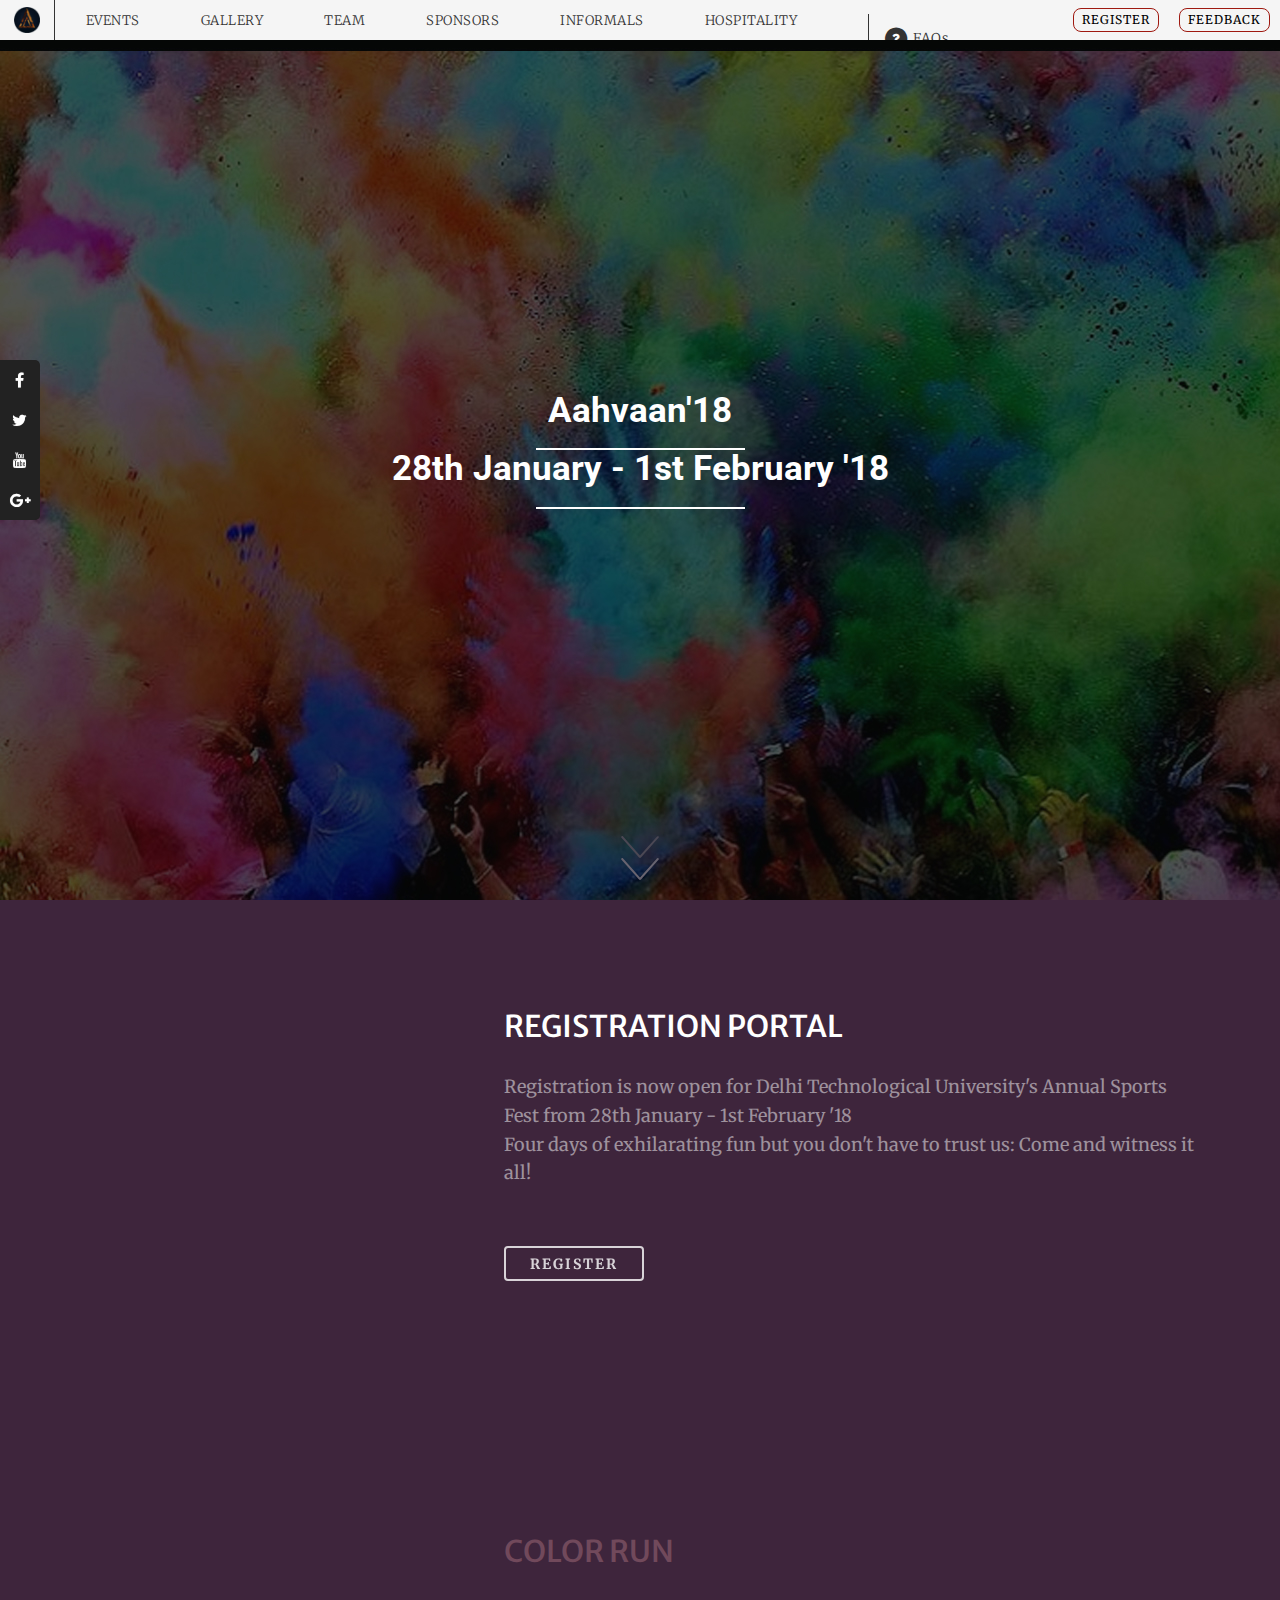
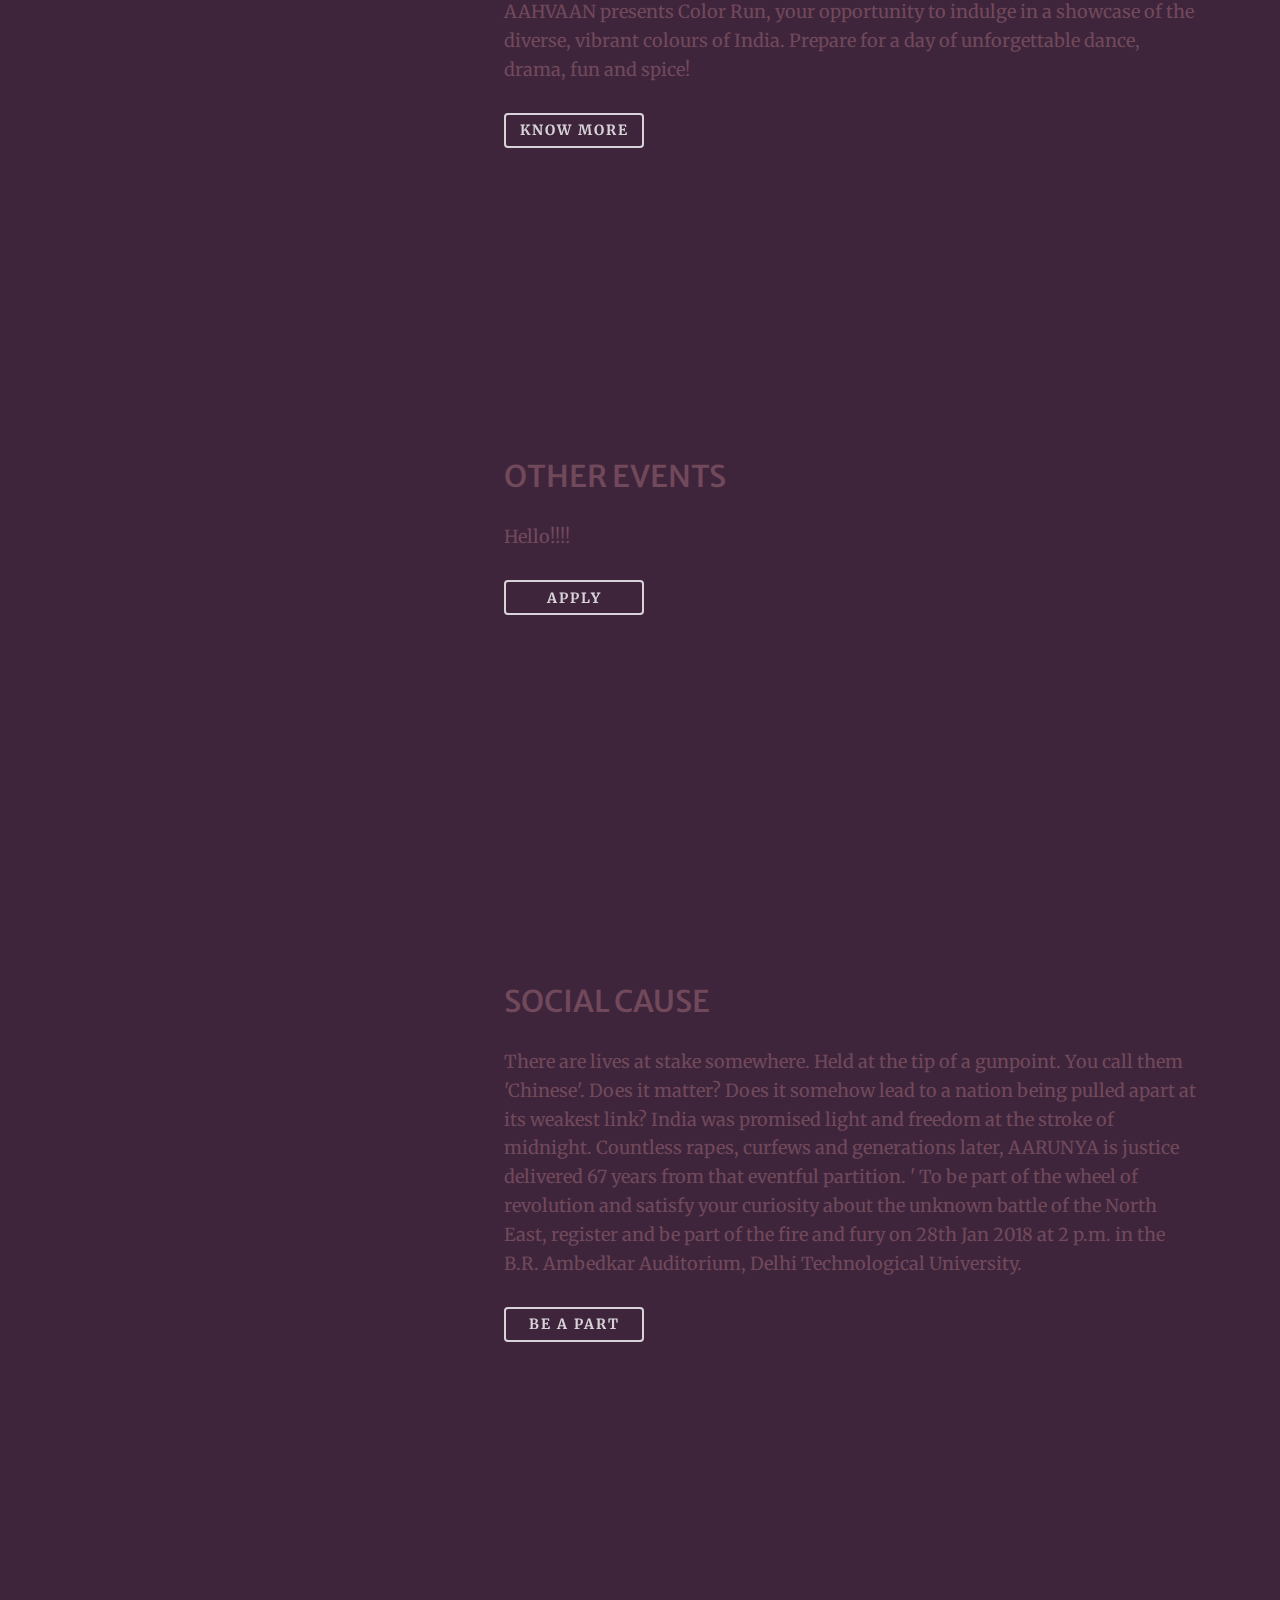
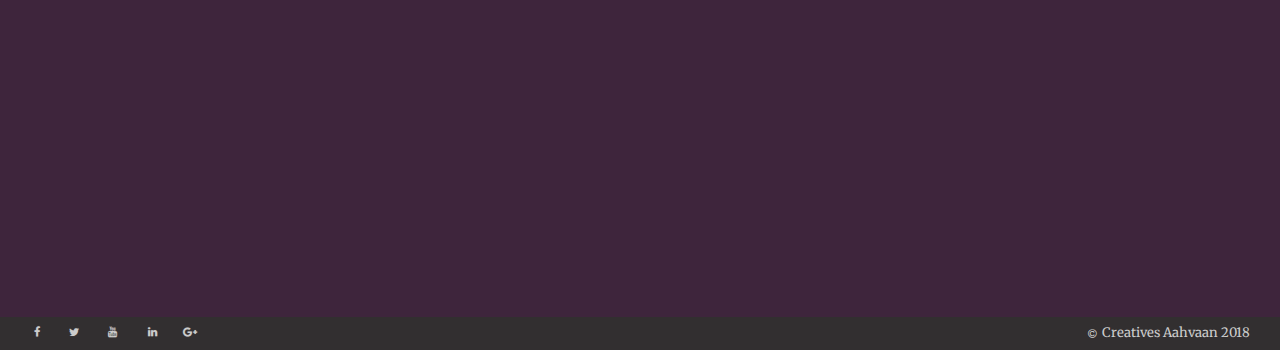
<file: docs/index.html>
<!doctype html>
<html lang="en" class="no-js">

<head>
  <meta charset="UTF-8">
  <meta name="viewport" content="width=device-width, initial-scale=1.0">
<title>Aahvaan'18</title>
  <!-- stylesheet -->
  <link rel="icon" type="image/png" href="img/Fire-256.png" sizes="32x32">
  <script src="../s.codepen.io/assets/libs/modernizr.html" type="text/javascript"></script>
  <link href='https://fonts.googleapis.com/css?family=Open+Sans:300,700,400' rel='stylesheet' type='text/css'>
<link href='https://fonts.googleapis.com/css?family=Merriweather|Merriweather+Sans:400,700' rel='stylesheet' type='text/css'>
<link rel="stylesheet" href="../s3-us-west-2.amazonaws.com/s.cdpn.io/148866/reset.css">
<script src="../s.codepen.io/assets/libs/modernizr.html" type="text/javascript"></script>

  <link href="https://fonts.googleapis.com/css?family=Roboto" rel="stylesheet">
  <link rel="stylesheet" href="../cdnjs.cloudflare.com/ajax/libs/normalize/5.0.0/normalize.min.css">
  <link href='http://fonts.googleapis.com/css?family=Ubuntu:300,400,700' rel='stylesheet' type='text/css'>
          <link rel="stylesheet" href="../maxcdn.bootstrapcdn.com/bootstrap/3.3.7/css/bootstrap.min.css">

        <link rel="stylesheet" href="css/nav.css">
<script src="../ajax.googleapis.com/ajax/libs/jquery/3.2.1/jquery.min.js"></script>
    <script src="../maxcdn.bootstrapcdn.com/bootstrap/3.3.7/js/bootstrap.min.js"></script>
    <link rel="stylesheet" href="css/style2.css">

  <link rel="stylesheet" href="css/home.css"> <!-- Resource style -->
    <link rel="stylesheet" href="css/style1.css"> <!-- Resource style -->

  <script src="js/modernizr.js"></script> <!-- Modernizr -->

  <title>Vertical Fixed Navigation</title>

    <style>


.body {
      background-color: rgba(35, 49, 74, 0.9);
      top:0;
      bottom: 0;
      position: absolute;
    }
    .cd-intro img{
      position: relative;
     animation-delay: 0.5s;
     -webkit-animation-delay: 0.5s;
    -webkit-animation: mymove 0.5s infinite; /* Safari 4.0 - 8.0 */
    -webkit-animation-timing-function: ease-out; /* Safari 4.0 - 8.0 */
    animation: mymove 0.5s ;
    animation-timing-function: ease-out;
    width: 100%;
}
 .cd-service h2 {
    font-size: 20px;}

@media only screen and (min-width: 768px){
    .cd-intro img{
      width: 50%;
    }
    .cd-service h2 {
      font-size: 30px;}
}

@-webkit-keyframes mymove {
    from {left: -950px;}
    to {left: 0px;}
}

@keyframes mymove {
    from {left: -950px;}
    to {left: 0px;}
}
.action-wrapper a:hover{
  text-decoration: none;
  color:#ffffff;}

.action-wrapper a:visited{
  text-decoration: none;
  color:#ffffff;}
 .button5 {
  position: relative;
  //display:block;
  height: 35px;
  width: 140px;

  padding: 5px 5px;
  font-weight: 700;
  font-size: 14px;
  letter-spacing: 2px;
  color: rgba(255,255,255,0.8);
  border: 2px rgba(255,255,255,0.8) solid;
  border-radius: 4px;
  text-transform: uppercase;
  outline: 0;
  overflow:hidden;
  background: none;
  z-index: 1;
  cursor: pointer;
  transition:         0.08s ease-in;
  -o-transition:      0.08s ease-in;
  -ms-transition:     0.08s ease-in;
  -moz-transition:    0.08s ease-in;
  -webkit-transition: 0.08s ease-in;
}

.fill:hover {
  color: whitesmoke;
}

.fill:before {
  content: "";
  position: absolute;
  background: #c06c69;
  bottom: 0;
  left: 0;
  right: 0;
  top: 100%;
  z-index: -1;
  -webkit-transition: top 0.09s ease-in;
}

.fill:hover:before {
  top: 0;
}

.fade:before{
  content:"→";
  position:absolute;
  color:#383736;
  left: 88%;
  opacity: 0;
  -webkit-transition: all 0.2s ease-in;
}

.fade:hover:before{
  left:91%;
  opacity:1;
}

.fade:hover {
  border: 0px #fff solid;
  -webkit-transform: scale(1.04,1.04);
  -webkit-transition: border 0.3s ease-out;
  -webkit-transition: transform 250ms cubic-bezier(0.680, -0.550, 0.265, 1.550);
}

.arrow{
  text-align:left;
  padding-left:17px;
}

.arrow:before{
  content:"→";
  position:absolute;
  color:#383736;
  left: 83%;
  opacity: 0;
  -webkit-transition: all 250ms cubic-bezier(0.680, -0.550, 0.265, 1.550);
}

.arrow:hover:before{
  left:84%;
  opacity:1;
}

.arrow:hover {
  width:170px;
}


.slide:after{
  content:"View Story";
  position:absolute;
  width:100%;
  height:100%;
  left:0;
  text-align:center;
  -webkit-transition: all 400ms cubic-bezier(0.680, -0.550, 0.265, 1.550);
}

.slide:before {
  content:"Read it →";
  height:100%;
  width:100%;
  position:absolute;
  color:#c06c69;
  left:-100%;
  opacity: 0;
  -webkit-transition: all 500ms cubic-bezier(0.680, -0.550, 0.265, 1.550);
}

.slide:hover{
  background:#c06c69;
}

.slide:hover:before{
  left:0;
  opacity:1;
  color: rgba(255,255,255,0.8);
}
.slide:hover:after{
  left:100%;
  opacity:0;
}

.slide.left:hover{
  background:none;
}

.svg:after {
  content: "";
  position: absolute;
  background: #c06c69;
  bottom: 0;
  left: 0;
  right: 0;
  top: 100%;
  z-index: -2;
  -webkit-transition: all 250ms cubic-bezier(0.230, 1.000, 0.320, 1.000);
}
.svg:hover{
  color:rgba(255,255,255,0.8);
  border: 0px #c06c69 solid;
}
.svg:hover:before {
  opacity: .8;
}
.svg:hover:after {
  top: 0;
}
  .social {
  width: 200px;
  height: 220px;
  position: fixed;
  margin-top: 40vh;
  perspective: 1000px;
  z-index:2003;
  font-size: 10px;
}

.social li a {
  display: block;
  height: 40px;
  width: 40px;
  background: #222;
  border-bottom: 1px solid #222;
  font: normal normal normal 16px/20px
  'FontAwesome', 'Source Sans Pro', Helvetica, Arial, sans-serif;
  color: #fff;
  -webkit-font-smoothing: antialiased;
  padding: 10px;
  text-decoration: none;
  text-align: center;
  transition: background .5s ease .300ms
}

.social li:first-child a:hover { background: #3b5998 }
.social li:nth-child(2) a:hover { background: #00acee }
.social li:nth-child(3) a:hover { background:#dd4b39 }
.social li:nth-child(4) a:hover { background:  #e25714}

.social li:first-child a { border-radius: 0 5px 0 0 }
.social li:last-child a { border-radius: 0 0 5px 0 }

.social li a span {
  width: 100px;
  float: left;
  text-align: center;
  background: #222;
  color: #fff;
  font-size: 13px;
  margin: -25px 74px;
  padding: 8px;
  transform-origin: 0;
  visibility: hidden;
  opacity: 0;
  transform: rotateY(45deg);
  border-radius: 5px;
  transition: all .5s ease .300ms
}

.social li span:after {
  content: '';
  display: block;
  width: 0;
  height: 0;
  position: absolute;
  left: -20px;
  top: 7px;
  border-left: 10px solid transparent;
  border-right: 10px solid #222;
  border-bottom: 10px solid transparent;
  border-top: 10px solid transparent;
}

.social li a:hover span {
  visibility: visible;
  opacity: 1;
  transform: rotateY(0)
}

canvas {
  width: 900px;
  height: 200px;

  display: block;
  position: relative;
  background: transparent;
  float: left;
  margin-top: 88vh;

  font-size: 10px;
  margin-left: 5vh;
  z-index: 0;
  display: none;
}
@media only screen and (max-width: 600px){
  canvas{
    display: none;
  }

  .social {
    display: none;
  }
}
.button{
  margin: 0px 10px !important;
}
.playstore {
  width: 240px;
    height: 140px;
  
}

.playstore img {
    width: 100%;
    height: auto;
}
</style>

</head>
<body >
  <div class="body">
  <!-- Navigation Bar -->
  <div class="topnav" id="myTopnav">
  <div class="navbar-header"><a class="navbar-brand" href="index.html"><img src="img/lg.png" >
        </a></div>

  <span class="cl-effect-1"><a href="Events/index.html">EVENTS</a></span>
  <span class="cl-effect-1"><a href="Gallery/index.html">GALLERY</a></span>
  <span class="cl-effect-1"><a href="Team/index.html">TEAM</a></span>
  <span class="cl-effect-1"><a data-toggle="modal" data-target="#myModal1" href="#">SPONSORS</a></span>
  <span class="cl-effect-1"><a href="Informals/AdventureVilla.html">INFORMALS</a></span>
  <span class="cl-effect-1"><a href="Hospitality/index.html">HOSPITALITY</a></span>

  <a href="javascript:void(0);" style="font-size:15px; color: #333;" class="icon" onclick="myFunction()">&#9776;</a>
        <a style="float:none; display: inline" href="https://docs.google.com/forms/d/e/1FAIpQLSdgYhCLqfDdt-1CKVFX48eiHnb00H42Z7P7h_W241LMy44oag/viewform" target="_blank"><button class="button button3">FEEDBACK</button></a>
        <a style="float:none; display: inline" href="SignUp/index.html"><button class="button button3" disabled>REGISTER</button></a>


          <li class="faq" ><a data-toggle="modal" data-target="#myModal" href="#" style="font-size: 13px; height: 40px; width: 49px; ">
          <span class="fa-stack fa-lg" style="font-size: 1em;">
          <i class="fa fa-circle fa-stack-2x"></i>
          <i class="fa fa-question fa-stack-1x fa-inverse"></i><span style="text-align: center;padding-left: 30px; top:7px;">FAQs
        </span></a></li>
</div>


<nav class=" hidden-md hidden-lg navbar navbar-default  " >
        <!-- Brand and toggle get grouped for better mobile display -->
        <div  class="navbar-header">
            <button type="button" data-target="#navbarCollapse" data-toggle="collapse" class="navbar-toggle">
                <span class="sr-only">Toggle navigation</span>
                <span class="icon-bar"></span>
                <span class="icon-bar"></span>
                <span class="icon-bar"></span>
            </button>

            <a class="navbar-brand" href="#" style="border-right:none;   margin-top: 8px; padding:5px;"><img src="img/logo.png"  >
        </a>
        </div>
        <!-- Collection of nav links and other content for toggling -->
        <div id="navbarCollapse" class="collapse navbar-collapse">
            <ul class="nav navbar-nav">
                <li class="cl-effect-1"><a href="#">HOME</a></li>
                <li class="cl-effect-1"><a href="Events/index.html">EVENTS</a></li>
                <li class="cl-effect-1"><a href="Gallery/index.html">GALLERY</a></li>
                <li class="cl-effect-1"><a href="Team/index.html">TEAM</a></li>
                <li class="cl-effect-1"><a data-toggle="modal" data-target="#myModal1" href="#">SPONSORS</a></li>
                <li class="cl-effect-1"><a href="Informals/AdventureVilla.html">INFORMALS</a></li>
                <li class="cl-effect-1"><a href="Hospitality/index.html">HOSPITALITY</a></li>


            </ul>

        </div>
    </nav>


  <section id="section1" class=" cd-intro">

  <ul class='social'>
  <li>
    <a class="fa fa-facebook" href="https://www.facebook.com/aahvaandtu/">
      <span>Facebook</span>
    </a>
  </li>

  <li>
    <a class="fa fa-twitter" href="#">
      <span>Twitter</span>
    </a>
  </li>

  <li>
    <a class="fa fa-youtube" href="#">
      <span>Youtube</span>
    </a>
  </li>

  <li>
    <a class="fa fa-google-plus" href="#">
    <span>Google Plus</span>
    </a>
  </li>

</ul>
    <!--<div class="cd-intro-content mask" background-image = "img/1.jpg">-->
    <!--<img src="img/1.jpg">--> 
    <div style="background-image: url(img/1.jpg)" class="cd-intro-content mask">
    <h1 data-content=" Aahvaan'18 "><span>Aahvaan</span></h1>
    <h1 data-content=" 28th January - 1st February '18 "><span>Aahvaan</span></h1>
  </div>
    <a href="#section2" class="cd-scroll-down cd-img-replace"></a>



  </section><!-- cd-section -->


  <ul id="section2" class="cd-container">
    <li class="cd-service cd-service-divider"></li>

    <li class="cd-service cd-service-1">
      <h2>Registration Portal</h2>
      <p>Registration is now open for Delhi Technological University's Annual Sports Fest from 28th January - 1st February '18 
      <br> Four days of exhilarating fun but you don't have to trust us: Come and witness it all!  <br>
      <br><br>
      <a href="https://docs.google.com/forms/d/e/1FAIpQLSe_v85sQ9iLQ_3vbmmO9dbStKti9L4OuLKjZwspY5U9v6dP1w/viewform"><button class="svg button5" >REGISTER</button></a>
    </li> <!-- cd-service -->

    <li class="cd-service cd-service-2">
      <h2>Color Run</h2>
      <p>AAHVAAN presents Color Run, your opportunity to indulge in a showcase of the diverse, vibrant colours of India. Prepare for a day of unforgettable dance, drama, fun and spice!</p><br><br>
      <a href="Gallery/index.html"><button class="svg button5">Know More</button></a>
    </li> <!-- cd-service -->

    <li class="cd-service cd-service-3">
      <h2>Other Events</h2>
      <p>Hello!!!!</p><br><br>
      <a href="https://docs.google.com/forms/d/e/1FAIpQLSfYOWK_m_eJ55CAqzn-gOuamP77smfeOLQaQUta1lBJEngd0Q/viewform" target="_blank"><button class="svg button5">APPLY</button></a>
    </li> <!-- cd-service -->

    <li class="cd-service cd-service-4">
      <h2>Social Cause</h2>
      <p>There are lives at stake somewhere. Held at the tip of a gunpoint. You call them 'Chinese'. Does it matter? Does it somehow lead to a nation being pulled apart at its weakest link? India was promised light and freedom at the stroke of midnight. Countless rapes, curfews and generations later, AARUNYA is justice delivered 67 years from that eventful partition. ' To be part of the wheel of revolution and satisfy your curiosity about the unknown battle of the North East, register and be part of the fire and fury on 28th Jan 2018 at 2 p.m. in the B.R. Ambedkar Auditorium, Delhi Technological University.</p><br><br>
      <a href="#"><button class="svg button5">Be a part</button></a>
    </li> <!-- cd-service -->

    <li class="cd-service cd-service-divider"></li>
  </ul> <!-- cd-services -->

  <footer>
  <div class="foot">
    <div class="footer-social-icons">
    <ul class="social-icons">
       <li><a href="https://www.facebook.com/aahvaandtu/" class="social-icon"> <i class="fa fa-facebook"></i></a></li>
        <li><a href="#" class="social-icon"> <i class="fa fa-twitter"></i></a></li>
        <li><a href="#" class="social-icon"> <i class="fa fa-youtube"></i></a></li>
        <li><a href="#" class="social-icon"> <i class="fa fa-linkedin"></i></a></li>
        <li><a href="#" class="social-icon"> <i class="fa fa-google-plus"></i></a></li>
    </ul>

</div>
<div id="creative" style="color: #cccccc;  float: right; margin-right: 30px;margin-top:7px;"><i class="fa fa-copyright" aria-hidden="true"></i><span style="padding-left: 5px;font-size: 13px;">Creatives Aahvaan 2018</span></div>
    </div>
  </div></footer>

<script src="js/jquery-2.1.1.js"></script>
 <script src='../cdnjs.cloudflare.com/ajax/libs/jquery/2.1.3/jquery.min.js'></script>

    <script src="js/index.js"></script>

<script src="js/main.js"></script> <!-- Resource jQuery -->
 <script src="../cdnjs.cloudflare.com/ajax/libs/prefixfree/1.0.7/prefixfree.min.js"></script>

</body>

<div class="modal fade" id="myModal" tabindex="-1" role="dialog" aria-labelledby="myModalLabel">
  <div class="modal-dialog modal-lg" role="document">
    <div class="modal-content">
      <div class="modal-header">
        <button type="button" class="close" data-dismiss="modal" aria-label="Close"><span aria-hidden="true">&times;</span></button>
        <h4 class="modal-title" id="myModalLabel" style="color: #333;">Frequently Asked Questions</h4>
      </div>
      <div class="modal-body" style="color: #333;">
        <h4><strong>Q. What is the procedure to be followed after reaching IITK?</strong></h4><br>
        <p style="padding-left: 20px; color: #333;font-size:13px;">You need to report to the Hospitality Desk, Students Activity Centre (SAC) along with your college identity card. <br>You will have to produce the reciept of your online payment and a recent passport size photograph. <br>Booklet will act as your identity card in campus. <br>In case of a big contingent, contingent leader needs to present the ID cards of all the people in his contingent at the hospitality desk along with a list of all the people. Accommodation would be strictly on shared basis. </p>


                <h4 class="q"><strong>Q. Can two participants be from different colleges in a team event?</strong></h4><br>
        <p style="padding-left: 20px;color: #333;font-size:13px;">No, Udghosh does not allow cross participation from colleges in a team event.</p>


                <h4 class="q"><strong>Q. Can I get accommodation on 10th october or before although the festival starts from 12th october?</strong></h4><br>
        <p style="padding-left: 20px;color: #333; font-size:13px;">No, accommodation will be provided from 11th evening. All the participants coming before can stay in hotels outside IIT Kanpur.</p>



      </div>
      <div class="modal-footer">
        <button type="button" class="btn btn-danger" data-dismiss="modal">Close</button>
        <style type="text/css">
          .q {margin-top: 30px;}
        </style>

      </div>
    </div>
  </div>
</div>


<!--SPONSORS-->

<div class="modal fade" id="myModal1" tabindex="-1" role="dialog" aria-labelledby="myModalLabel">
  <div class="modal-dialog modal-lg" role="document">
    <div class="modal-content">
      <div class="modal-header">
        <button type="button" class="close" data-dismiss="modal" aria-label="Close"><span aria-hidden="true">&times;</span></button>
        <h3 class="modal-title" id="myModalLabel" style="color: #333; text-align:center;">Sponsors</h3>
      </div>
      <div class="modal-body" style="color: #333;">
        <div class ="row" style="text-align:center; padding-top:28px;">
          </p>
          <a href="#" target="_blank"><img src = "img/Sponsors/sponsors.jpg" width="600px" height="600px" style="padding-top:20px; "></a>
        </div>
      <div class ="row" style="text-align:center; padding-top:28px;">
        
          <a href="#" target="_blank"><img src="img/Sponsors/sponsors2.jpg" height="200px" width="350px" style="padding-top:20px; "></a>
        </div>
      <div class="modal-footer">
        <button type="button" class="btn btn-danger" data-dismiss="modal">Close</button>
        <style type="text/css">
          .q {margin-top: 30px;}
        </style>

      </div>
    </div>
  </div>
</div>


<!---->



<div class="modal fade"  id="marthonGForm" tabindex="-1" role="dialog" aria-labelledby="myModalLabel">
  <div class="modal-dialog modal-lg" role="document">
    <div class="modal-content">
      <div class="modal-header">
        <button type="button" class="close" data-dismiss="modal" aria-label="Close"><span aria-hidden="true">&times;</span></button>
        <h4 class="modal-title" id="myModalLabel" style="color: #333;">REGISTRATION</h4>
      </div>
      <div class="modal-body" style="color: #333; align-content: center;">

            <iframe  src="https://docs.google.com/forms/d/e/1FAIpQLSfClJHh0CebqLxwd6u-loNgfZ4lrBT0WHGYsIdeG8rwcZHPHg/viewform?embedded=true" width="870" height="500" frameborder="0" marginheight="0" marginwidth="0">Loading...</iframe>

      </div>
      <div class="modal-footer">
        <button type="button" class="btn btn-danger" data-dismiss="modal">Close</button>
        <style type="text/css">
          .q {margin-top: 30px;}
        </style>

      </div>
    </div>
  </div>
</div>
</html>
</file>
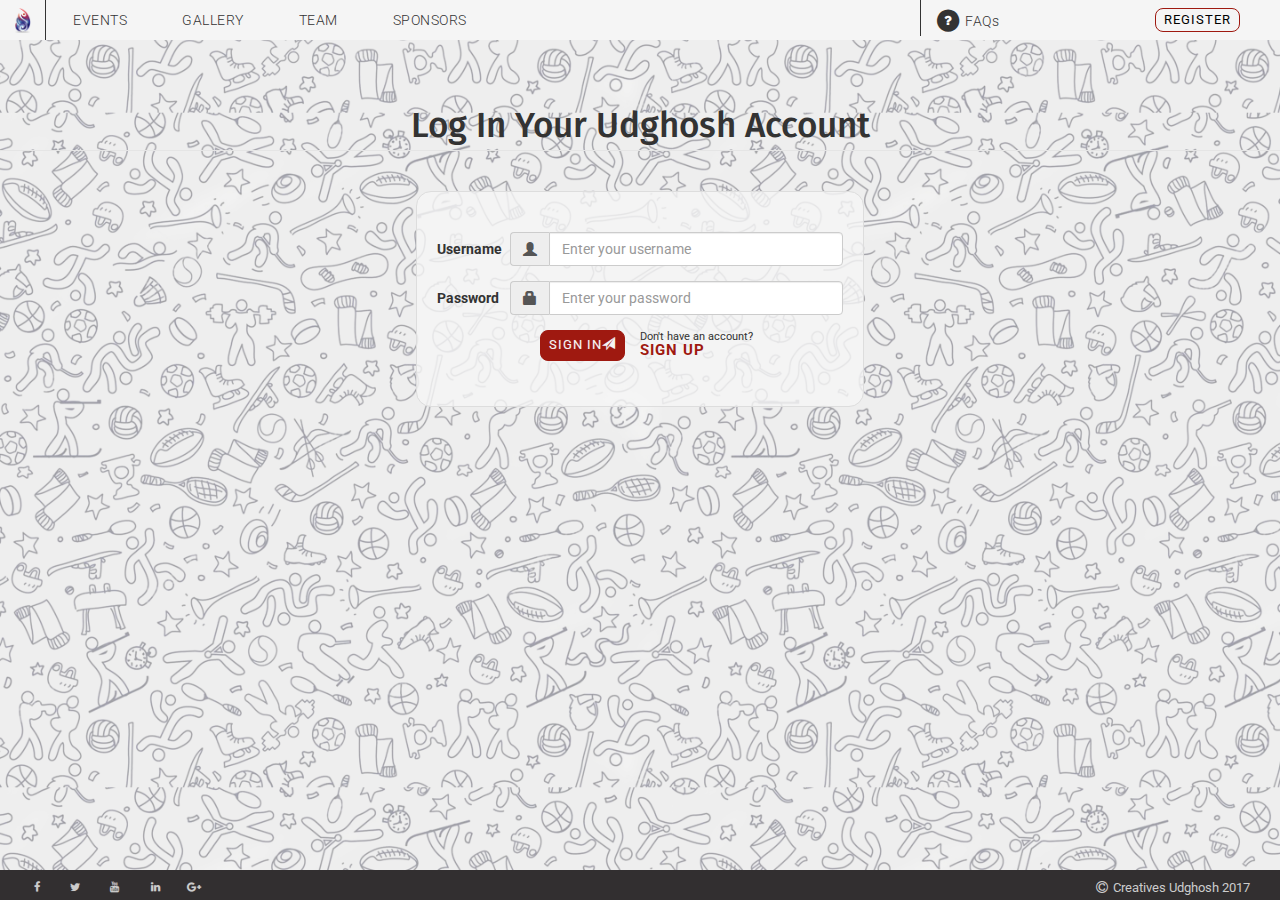
<file: docs/Login/index.html>
<!DOCTYPE HTML> 
<html>

<!-- Mirrored from www.udghosh.org/Login/ by HTTrack Website Copier/3.x [XR&CO'2014], Sun, 10 Dec 2017 02:31:43 GMT -->
<head> 
  <title>Sign-In</title> 
  <meta name="viewport" content="width=device-width, initial-scale=1.0">

  <!-- stylesheet -->
  <link rel="icon" type="image/png" href="img/favicon-32x32.png" sizes="32x32"> 
  <link href="https://fonts.googleapis.com/css?family=Roboto" rel="stylesheet">
  <link rel="stylesheet" href="../../maxcdn.bootstrapcdn.com/bootstrap/3.3.7/css/bootstrap.min.css">
  <link rel="stylesheet" type="text/css" href="style.css">
  <meta name="viewport" content="width=device-width, initial-scale=1.0">
  <link href='https://fonts.googleapis.com/css?family=Playfair+Display:700,900|Fira+Sans:400,400italic' rel='stylesheet' type='text/css'>

  <!-- JavaScript -->
  <script src="../../ajax.googleapis.com/ajax/libs/jquery/3.2.1/jquery.min.js"></script>
  <script src="../../maxcdn.bootstrapcdn.com/bootstrap/3.3.7/js/bootstrap.min.js"></script> 
  <script type="text/javascript" src="js/main.html"></script>
  <style>
    *{
      margin: 0;
      padding: 0;
    }
  </style>
</head> 
<body id="body-color" style="background-image: url('formback.png'); background-position: center; background-size: 100%;  background-attachment: fixed;"> 
<div class="body">
 <div class="topnav" id="myTopnav">
      <div class="navbar-header"><a class="navbar-brand" href="../index.html"><img src="img/logo.png" >
      </a></div>

      <span class="cl-effect-1"><a href="../Events/index.html">EVENTS</a></span>
      <span class="cl-effect-1"><a href="../Gallery/index.html">GALLERY</a></span>
      <span class="cl-effect-1"><a href="../Team/index.html">TEAM</a></span>
      <span class="cl-effect-1"><a href="#">SPONSORS</a></span>
      <a href="javascript:void(0);" style="font-size:15px; color: #333;" class="icon" onclick="myFunction()">&#9776;</a>
      <a style="float:none; display: inline" href="../SignUp/index.html"><button class="button button3">REGISTER</button></a>

      <li class="faq" style="cursor: pointer;"><a data-toggle="modal" data-target="#myModal" href="#" style="font-size: 13px; height: 40px; width: 49px; ">
        <span class="fa-stack fa-lg" style="font-size: 1em;">
          <i class="fa fa-circle fa-stack-2x"></i>
          <i class="fa fa-question fa-stack-1x fa-inverse"></i><span style="text-align: center;padding-left: 30px; top:7px;">FAQs
        </span></a></li>



      </div>


      <nav class=" hidden-md hidden-lg navbar navbar-default  " >
        <!-- Brand and toggle get grouped for better mobile display -->
        <div  class="navbar-header">
          <button type="button" data-target="#navbarCollapse" data-toggle="collapse" class="navbar-toggle">
            <span class="sr-only">Toggle navigation</span>
            <span class="icon-bar"></span>
            <span class="icon-bar"></span>
            <span class="icon-bar"></span>
          </button>

          <a class="navbar-brand" href="../index.html" style="border-right:none;   margin-top: 8px; padding:5px;"><img src="img/logo.png"  >
          </a>
        </div>
        <!-- Collection of nav links and other content for toggling -->
        <div id="navbarCollapse" class="collapse navbar-collapse">
          <ul class="nav navbar-nav">
            <li class="cl-effect-1"><a href="../index.html">HOME</a></li>
            <li class="cl-effect-1"><a href="../Events/index.html">EVENTS</a></li>
            <li class="cl-effect-1"><a href="../Gallery/index.html">GALLERY</a></li>
            <li class="cl-effect-1"><a href="../Team/index.html">TEAM</a></li>
            <li class="cl-effect-1"><a href="#">SPONSORS</a></li>


          </ul>

        </div>
      </nav>

    <div style="position: relative;" class="title1">
      <legend style="text-align: center; font-size: 35px; font-family: Fira Sans, sans-serif; font-weight: 500;color: #333">Log In Your Udghosh Account</legend>
    </div>

    <div  class="form2" >
      <form class=" form-horizontal" action="http://www.udghosh.org/Login/login.php" method="POST"  id="contact_form" style="background-color: rgba(245, 245, 245,0.8); border-radius:15px; border: 1px solid #ddd; padding: 20px; ">
        <fieldset>



          <br>
          <div class="form-group">
            <label class="col-md-2 control-label">Username</label>  
            <div class="col-md-10 inputGroupContainer">
              <div class="input-group">
                <span class="input-group-addon"><i class="glyphicon glyphicon-user"></i></span>
                <input  name="user" placeholder="Enter your username" class="form-control"  type="text" required>
              </div>
            </div>
          </div>

          <!-- Text input-->

          <div class="form-group">
            <label class="col-md-2 control-label">Password</label>  
            <div class="col-md-10 inputGroupContainer">
              <div class="input-group">
                <span class="input-group-addon"><i class="glyphicon glyphicon-lock"></i></span>
                <input name="pass" placeholder="Enter your password" class="form-control" type="password" required>
              </div>
            </div>
          </div>

          <div class="form-group">
            <label class="col-md-2 control-label"></label>
            <div class="col-md-4">
              <button type="submit" class="button2" name="submit" value="Log-In">SIGN IN<span class="glyphicon glyphicon-send"></span></button>

            </div>
            <div style="margin-left: 20px;">
              <span style="color: #333; font-size: 11px; top:-5px;position: relative;">Don't have an account?</span><br><a href="../SignUp/index.html" class="signin" style="color: #9f1910; font-weight:bold;top:5px;font-size:15px;cursor: pointer;position: relative; text-align: center; top:-10px" > SIGN UP </a></div>
            </div>
          </fieldset>
        </form>
      </div>

      <div class="foot">
        <div class="footer-social-icons">
          <ul class="social-icons">
            <li><a href="https://www.facebook.com/udghosh.iitk/" class="social-icon"> <i class="fa fa-facebook"></i></a></li>
            <li><a href="https://twitter.com/udghoshiitk" class="social-icon"> <i class="fa fa-twitter"></i></a></li>
            <li><a href="https://www.youtube.com/user/udghosh11" class="social-icon"> <i class="fa fa-youtube"></i></a></li>
            <li><a href="https://www.linkedin.com/company-beta/7575911/" class="social-icon"> <i class="fa fa-linkedin"></i></a></li>
            <li><a href="https://plus.google.com/101958681892074759002?hl=en" class="social-icon"> <i class="fa fa-google-plus"></i></a></li>

          </ul>

        </div>
        <div id="creative" style="color: #cccccc;  float: right; margin-right: 30px;margin-top:7px;"><i class="fa fa-copyright" aria-hidden="true"></i><span style="padding-left: 5px;font-size: 13px;">Creatives Udghosh 2017</span></div>
      </div>



    </body>

    
<div class="modal fade" id="myModal" tabindex="-1" role="dialog" aria-labelledby="myModalLabel">
  <div class="modal-dialog modal-lg" role="document">
    <div class="modal-content">
      <div class="modal-header">
        <button type="button" class="close" data-dismiss="modal" aria-label="Close"><span aria-hidden="true">&times;</span></button>
        <h4 class="modal-title" id="myModalLabel" style="color: #333;">Frequently Asked Questions</h4>
      </div>
      <div class="modal-body" style="color: #333;">
        <h4><strong>Q.&nbsp;What is the procedure to be followed after reaching IITK?</strong></h4>
        <p style="padding-left: 20px; color: #333;">You need to report to the Hospitality Desk, Students Activity Centre (SAC) along with your college identity card. <br>You will have to produce the reciept of your online payment and a recent passport size photograph. <br>Booklet will act as your identity card in campus. <br>In case of a big contingent, contingent leader needs to present the ID cards of all the people in his contingent at the hospitality desk along with a list of all the people. Accommodation would be strictly on shared basis. </p>


                <h4 class="q"><strong>Q.&nbsp;Can two participants be from different colleges in a team event? </strong></h4>
        <p style="padding-left: 20px;color: #333;">No, Udghosh does not allow cross participation from colleges in a team event.</p>


                <h4 class="q"><strong>Q.&nbsp;Can I get accommodation on 10th october or before although the festival starts from 12th october?</strong></h4>
        <p style="padding-left: 20px;color: #333;">No, accommodation will be provided from 11th evening. All the participants coming before can stay in hotels outside IIT Kanpur.</p>

                


      </div>
      <div class="modal-footer">
        <button type="button" class="btn btn-danger" data-dismiss="modal">Close</button>
        <style type="text/css">
          .q {margin-top: 30px;}
        </style>
        
      </div>
    </div>
  </div>
</div>
    
<!-- Mirrored from www.udghosh.org/Login/ by HTTrack Website Copier/3.x [XR&CO'2014], Sun, 10 Dec 2017 02:32:06 GMT -->
</html>
</file>
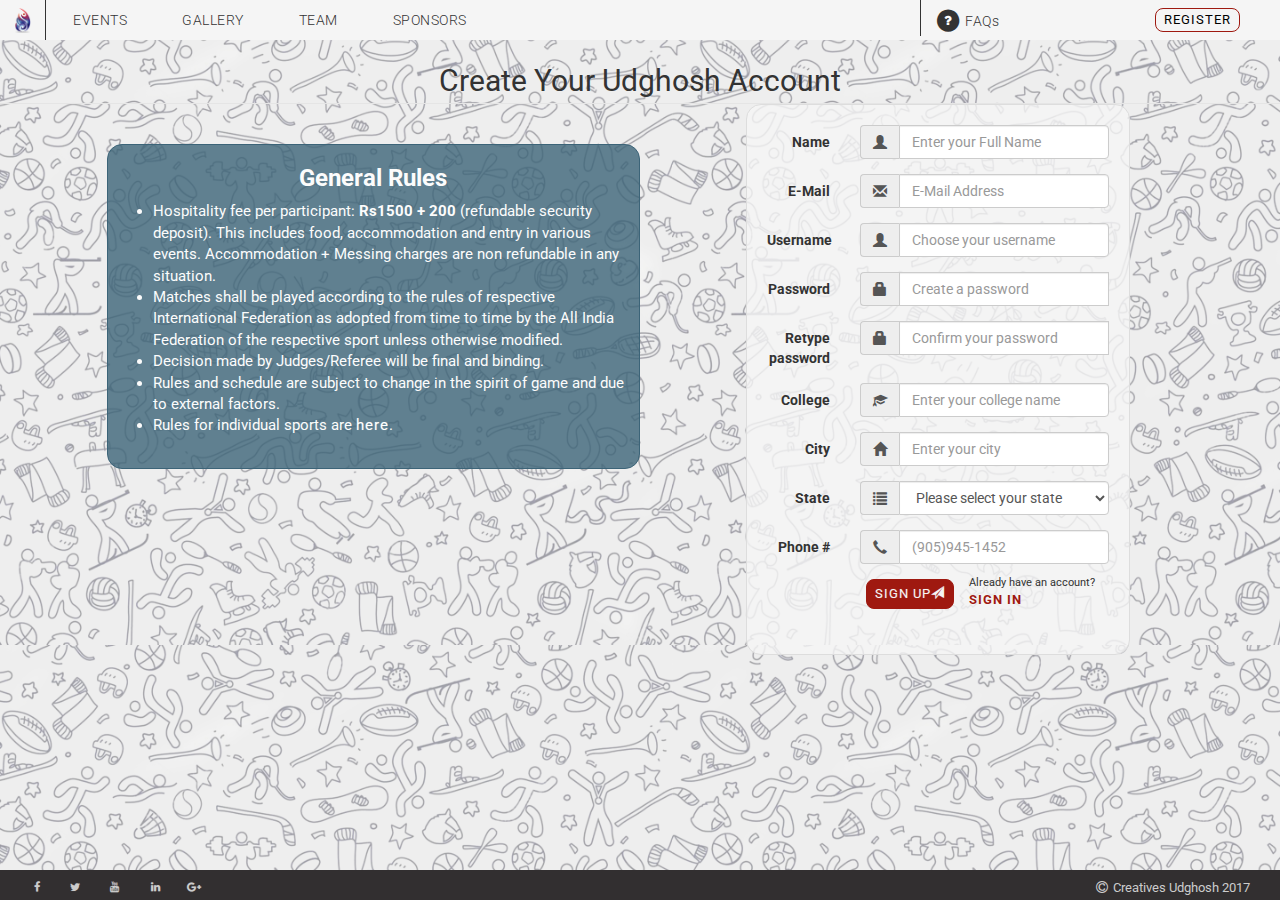
<file: docs/SignUp/index.html>
<!DOCTYPE HTML>
<html>

<!-- Mirrored from www.udghosh.org/SignUp/ by HTTrack Website Copier/3.x [XR&CO'2014], Sun, 10 Dec 2017 02:13:37 GMT -->
<head>
  <title>Sign-Up</title>
  <meta name="viewport" content="width=device-width, initial-scale=1.0">
  <meta charset="UTF-8">
  <!-- stylesheet -->
  <link rel="icon" type="image/png" href="img/favicon-32x32.png" sizes="32x32">
  <link href="https://fonts.googleapis.com/css?family=Roboto" rel="stylesheet">
  <link rel="stylesheet" href="../../maxcdn.bootstrapcdn.com/bootstrap/3.3.7/css/bootstrap.min.css">
  <link rel="stylesheet" type="text/css" href="style.css">
  <meta name="viewport" content="width=device-width, initial-scale=1.0">
  <!-- JavaScript -->
  <script src="../../ajax.googleapis.com/ajax/libs/jquery/3.2.1/jquery.min.js"></script>
  <script src="../../maxcdn.bootstrapcdn.com/bootstrap/3.3.7/js/bootstrap.min.js"></script>
  <script type="text/javascript" src="js/main.html"></script>
  <style>
  	*{
  		margin: 0;
  		padding: 0;
  	}
    #alink:link {
      color: white;
      text-decoration: none;
    }

    #alink:visited {
      color: white;
      text-decoration: none;
    }

    #alink:hover {
      color: rgba(60, 100, 120, 1);
      background-color: transparent;
    }

    #alink:active {
      color: rgba(60, 100, 120, 1);
      background-color: transparent;
    }
    .row {
      margin-right: 0;
      margin-left: 0;
    }
    .info {
      margin-top: 80px;
    }
    @media screen and (max-width: 600px) {
      .info {
        width: 98%;
       margin: 0 auto;
      
        border-radius:0px;
      }
    }
  </style>

  <script src="../../ajax.googleapis.com/ajax/libs/jquery/3.2.1/jquery.min.js"></script>


</head>
<body id="body-color" style="background-image: url('formback.png'); background-position: center; background-size: 100%;  ">
 
   <div class="topnav" id="myTopnav">
      <div class="navbar-header"><a class="navbar-brand" href="../index.html"><img src="img/logo.png" >
      </a></div>

      <span class="cl-effect-1"><a href="../Events/index.html">EVENTS</a></span>
      <span class="cl-effect-1"><a href="../Gallery/index.html">GALLERY</a></span>
      <span class="cl-effect-1"><a href="../Team/index.html">TEAM</a></span>
      <span class="cl-effect-1"><a href="#">SPONSORS</a></span>
      <a href="javascript:void(0);" style="font-size:15px; color: #333;" class="icon" onclick="myFunction()">&#9776;</a>
      <a style="float:none; display: inline" href="index.html"><button class="button button3">REGISTER</button></a>

      <li class="faq" style="cursor: pointer;"><a data-toggle="modal" data-target="#myModal" href="#" style="font-size: 13px; height: 40px; width: 49px; ">
        <span class="fa-stack fa-lg" style="font-size: 1em;">
          <i class="fa fa-circle fa-stack-2x"></i>
          <i class="fa fa-question fa-stack-1x fa-inverse"></i><span style="text-align: center;padding-left: 30px; top:7px;">FAQs
        </span></a></li>



      </div>


      <nav class=" hidden-md hidden-lg navbar navbar-default  " >
        <!-- Brand and toggle get grouped for better mobile display -->
        <div  class="navbar-header">
          <button type="button" data-target="#navbarCollapse" data-toggle="collapse" class="navbar-toggle">
            <span class="sr-only">Toggle navigation</span>
            <span class="icon-bar"></span>
            <span class="icon-bar"></span>
            <span class="icon-bar"></span>
          </button>

          <a class="navbar-brand" href="../index.html" style="border-right:none;   margin-top: 8px; padding:5px;"><img src="img/logo.png"  >
          </a>
        </div>
        <!-- Collection of nav links and other content for toggling -->
        <div id="navbarCollapse" class="collapse navbar-collapse">
          <ul class="nav navbar-nav">
            <li class="cl-effect-1"><a href="../index.html">HOME</a></li>
            <li class="cl-effect-1"><a href="../Events/index.html">EVENTS</a></li>
            <li class="cl-effect-1"><a href="../Gallery/index.html">GALLERY</a></li>
            <li class="cl-effect-1"><a href="../Team/index.html">TEAM</a></li>
            <li class="cl-effect-1"><a href="#">SPONSORS</a></li>


          </ul>

        </div>
      </nav>



      <div style="position: relative;" class="title">
        <legend style="text-align: center; font-size: 30px; color: #333">Create Your Udghosh Account</legend>
      </div>

      <div class ="row">
        <div class = "col-md-1" ><p></p></div>
        <div class="info col-md-5" style="border-radius:15px; border: 1px solid #3C6478;background-color: rgba(60, 100, 120, 0.8);float: left; position: relative;">

          <h3 style="text-align: center;  color: #fcfcfc; "><b>General Rules</b></h3>

          <ul style = "margin-left : 2em; text-align: left; font-size: 15px; color: #FCFCFC; ">
            <li style = "list-style-type:disc;">Hospitality fee per participant: <strong>Rs1500 + 200</strong> (refundable security deposit). This includes food, accommodation and entry in various events. Accommodation + Messing charges are non refundable in any situation. </li>
            <li style = "list-style-type:disc;">Matches shall be played according to the rules of respective International Federation as adopted from time to time by the All India Federation of the respective sport unless otherwise modified.</li>
            <li style = "list-style-type:disc;">Decision made by Judges/Referee will be final and binding.</li>
            <li style = "list-style-type:disc;">Rules and schedule are subject to change in the spirit of game and due to external factors.</li>
            <li style = "list-style-type:disc;">Rules for individual sports are <strong><a href = "../Events/index.html" id = "alink" style="font-size:15px; ">here</a></strong>.</li><br>


          </ul>


        </div>

        <div  class="form1" style="position: relative;" >


          <form class=" form-horizontal" action="http://www.udghosh.org/SignUp/signup.php" method="POST"  id="contact_form" name="form1"
          style="background-color: rgba(245, 245, 245,0.8); border-radius:15px; border: 1px solid #ddd; padding: 20px; float: left;position: relative; ">
          <fieldset>

            <!-- Form Name -->

            <!-- Text input-->

            <div class="form-group">
              <label class="col-md-3 control-label">Name</label>
              <div class="col-md-9 inputGroupContainer">
                <div class="input-group">
                  <span class="input-group-addon"><i class="glyphicon glyphicon-user"></i></span>
                  <input  name="name" placeholder="Enter your Full Name" class="form-control"  type="text" required>
                </div>
              </div>
            </div>

            <!-- Text input-->
            <div class="form-group">
              <label class="col-md-3 control-label">E-Mail</label>
              <div class="col-md-9 inputGroupContainer">
                <div class="input-group">
                  <span class="input-group-addon"><i class="glyphicon glyphicon-envelope"></i></span>
                  <input name="email" placeholder="E-Mail Address" class="form-control"  type="email" required>
                </div>
              </div>
            </div>

            <div class="form-group">
              <label class="col-md-3 control-label">Username</label>
              <div class="col-md-9 inputGroupContainer">
                <div class="input-group">
                  <span class="input-group-addon"><i class="glyphicon glyphicon-user"></i></span>
                  <input  name="user" placeholder="Choose your username" class="form-control"  type="text" required >
                </div>
              </div>
            </div>


            <!-- Text input-->

            <div class="form-group" >
              <label class="col-md-3 control-label">Password</label>
              <div class="col-md-9 inputGroupContainer">
                <div class="input-group">
                  <span class="input-group-addon"><i class="glyphicon glyphicon-lock"></i></span>
                  <input name="pass" placeholder="Create a password" class="form-control" type="password" id="password">
                  <span class="mySpan1" >enter password longer than eight character </span>
                </div>
              </div>
            </div>


            <!-- Text input-->

            <div class="form-group">
              <label class="col-md-3 control-label">Retype password</label>
              <div class="col-md-9 inputGroupContainer">
                <div class="input-group">
                  <span class="input-group-addon"><i class="glyphicon glyphicon-lock"></i></span>
                  <input name="cpass" placeholder="Confirm your password" class="form-control" type="password"
                  id="retypePassword">
                  <span class="mySpan2">confirm password</span>
                </div>
              </div>
            </div>

            <!-- Text input-->

            <div class="form-group">
              <label class="col-md-3 control-label">College</label>
              <div class="col-md-9 inputGroupContainer">
                <div class="input-group">
                  <span class="input-group-addon"><i class="glyphicon glyphicon-education"></i></span>
                  <input name="college" placeholder="Enter your college name" class="form-control"  type="text" required>
                </div>
              </div>
            </div>

            <!-- Text input-->

            <div class="form-group">
              <label class="col-md-3 control-label">City</label>
              <div class="col-md-9 inputGroupContainer">
                <div class="input-group">
                  <span class="input-group-addon"><i class="glyphicon glyphicon-home"></i></span>
                  <input name="city" placeholder="Enter your city" class="form-control"  type="text" required>
                </div>
              </div>
            </div>

            <!-- Select Basic -->

            <div class="form-group">
              <label class="col-md-3 control-label">State</label>
              <div class="col-md-9 selectContainer">
                <div class="input-group">
                  <span class="input-group-addon"><i class="glyphicon glyphicon-list"></i></span>
                  <select name="state" class="form-control selectpicker" required >
                    <option value=" " >Please select your state</option>
                    <option>Andaman and Nicobar Islands</option>
                    <option>Andhra Pradesh</option>
                    <option>Arunachal Pradesh</option>
                    <option>Assam</option>
                    <option>Bihar</option>
                    <option>Chandigarh</option>
                    <option>Chattisgarh</option>
                    <option>Dadra and Nagar Haveli</option>
                    <option>Daman and Diu</option>
                    <option>Delhi</option>
                    <option>Goa</option>
                    <option>Gujarat</option>
                    <option>Haryana</option>
                    <option>Himachal Pradesh</option>
                    <option>Jammu and Kashmir</option>
                    <option>Jharkhand</option>
                    <option>Karnataka</option>
                    <option>Kerala</option>
                    <option>Lakshadweep</option>
                    <option>Madhya Pradesh</option>
                    <option>Maharashtra</option>
                    <option>Manipur</option>
                    <option>Meghalaya</option>
                    <option>Mizoram</option>
                    <option>Nagaland</option>
                    <option>Orissa</option>
                    <option>Pondicherry</option>
                    <option>Punjab</option>
                    <option>Rajasthan</option>
                    <option>Sikkim</option>
                    <option>Tamil Nadu</option>
                    <option>Tripura</option>
                    <option>Uttarakhand</option>
                    <option>Uttaranchal</option>
                    <option>Uttar Pradesh</option>
                    <option>West Bengal</option>
                  </select>
                </div>
              </div>
            </div>

            <!-- Text input-->

            <div class="form-group">
              <label class="col-md-3 control-label">Phone #</label>
              <div class="col-md-9 inputGroupContainer">
                <div class="input-group">
                  <span class="input-group-addon"><i class="glyphicon glyphicon-earphone"></i></span>
                  <input name="mobile" placeholder="(905)945-1452" class="form-control" type="text">
                </div>
              </div>
            </div>



            <!-- Button -->
            <div class="form-group">
              <label class="col-md-1 control-label"></label>
              <div class="col-md-6">
                <button type="submit" class="button2" name="submit" value="Sign-Up">SIGN UP<span class="glyphicon glyphicon-send"></span></button>

              </div>
              <span style="color: #333; font-size: 11px; top:-8px;position: relative;">Already have an account?<br></span><a href="../Login/index.html" class="signin" style="color: #9f1910; font-weight:bold;font-size:13px;cursor: pointer;top:-10px;position: relative; text-align: center;" > SIGN IN </a>
            </div>

          </fieldset>
        </form>
      </div>
    </div>
    <!---->
    <div class="foot">
      <div class="footer-social-icons">
        <ul class="social-icons">
         <li><a href="https://www.facebook.com/udghosh.iitk/" class="social-icon"> <i class="fa fa-facebook"></i></a></li>
         <li><a href="https://twitter.com/udghoshiitk" class="social-icon"> <i class="fa fa-twitter"></i></a></li>
         <li><a href="https://www.youtube.com/user/udghosh11" class="social-icon"> <i class="fa fa-youtube"></i></a></li>
         <li><a href="https://www.linkedin.com/company-beta/7575911/" class="social-icon"> <i class="fa fa-linkedin"></i></a></li>
         <li><a href="https://plus.google.com/101958681892074759002?hl=en" class="social-icon"> <i class="fa fa-google-plus"></i></a></li>
       </ul>

     </div>
     <div id="creative" style="color: #cccccc;  float: right; margin-right: 30px;margin-top:7px;"><i class="fa fa-copyright" aria-hidden="true"></i><span style="padding-left: 5px;font-size: 13px;">Creatives Udghosh 2017</span>
     </div>
   </div>
 





 <script>
  $(function(){
//Problem: Hints are shown even when form is valid
//Solution: Hide and show them at appropriate times
var $password = $("#password");
var $retypePassword = $("#retypePassword");

//Hide hints
$password.next().hide();
$retypePassword.next().hide();

function isPasswordValid() {
  return $password.val().length > 8;
}

function arePasswordsMatching() {
  return $password.val() === $retypePassword.val();
}


function passwordEvent(){
    //Find out if password is valid
    if(isPasswordValid()) {
      //Hide hint if valid
      $password.next().hide();
    } else {
      //else show hint
      $password.next().show();
    }
  };

//When event happens on password input
$password.keyup(passwordEvent).keyup(confirmPasswordEvent).keyup(enableSubmitEvent);

$password.focusout(function(){
  if($password.val() === ""){
    $password.next().hide();
  }
});

function confirmPasswordEvent() {
  //Find out if password and confirmation match
  if(arePasswordsMatching()) {
    //Hide hint if match
    $retypePassword.next().hide();
  } else {
    //else show hint
    $retypePassword.next().show();
  }
};

//When event happens on confirmation input
$retypePassword.focus(confirmPasswordEvent).keyup(confirmPasswordEvent).keyup(enableSubmitEvent);

function canSubmit() {
  return isPasswordValid() && arePasswordsMatching() && isemailvalid();
}

function enableSubmitEvent() {
  $("#submit").prop("disabled", !canSubmit());
}

enableSubmitEvent();

});
</script>

</body>

 <div class="modal fade" id="myModal" tabindex="-1" role="dialog" aria-labelledby="myModalLabel">
  <div class="modal-dialog modal-lg" role="document">
    <div class="modal-content">
      <div class="modal-header">
        <button type="button" class="close" data-dismiss="modal" aria-label="Close"><span aria-hidden="true">&times;</span></button>
        <h4 class="modal-title" id="myModalLabel" style="color: #333;">Frequently Asked Questions</h4>
      </div>
      <div class="modal-body" style="color: #333;">
        <h4><strong>Q.&nbsp;What is the procedure to be followed after reaching IITK?</strong></h4>
        <p style="padding-left: 20px; color: #333;">You need to report to the Hospitality Desk, Students Activity Centre (SAC) along with your college identity card. <br>You will have to produce the reciept of your online payment and a recent passport size photograph. <br>Booklet will act as your identity card in campus. <br>In case of a big contingent, contingent leader needs to present the ID cards of all the people in his contingent at the hospitality desk along with a list of all the people. Accommodation would be strictly on shared basis. </p>


                <h4 class="q"><strong>Q.&nbsp;Can two participants be from different colleges in a team event? </strong></h4>
        <p style="padding-left: 20px;color: #333;">No, Udghosh does not allow cross participation from colleges in a team event.</p>


                <h4 class="q"><strong>Q.&nbsp;Can I get accommodation on 10th october or before although the festival starts from 12th october?</strong></h4>
        <p style="padding-left: 20px;color: #333;">No, accommodation will be provided from 11th evening. All the participants coming before can stay in hotels outside IIT Kanpur.</p>


      </div>
      <div class="modal-footer">
        <button type="button" class="btn btn-danger" data-dismiss="modal">Close</button>
        <style type="text/css">
          .q {margin-top: 30px;}
        </style>
        
      </div>
    </div>
  </div>
</div>

<!-- Mirrored from www.udghosh.org/SignUp/ by HTTrack Website Copier/3.x [XR&CO'2014], Sun, 10 Dec 2017 02:13:42 GMT -->
</html>
</file>
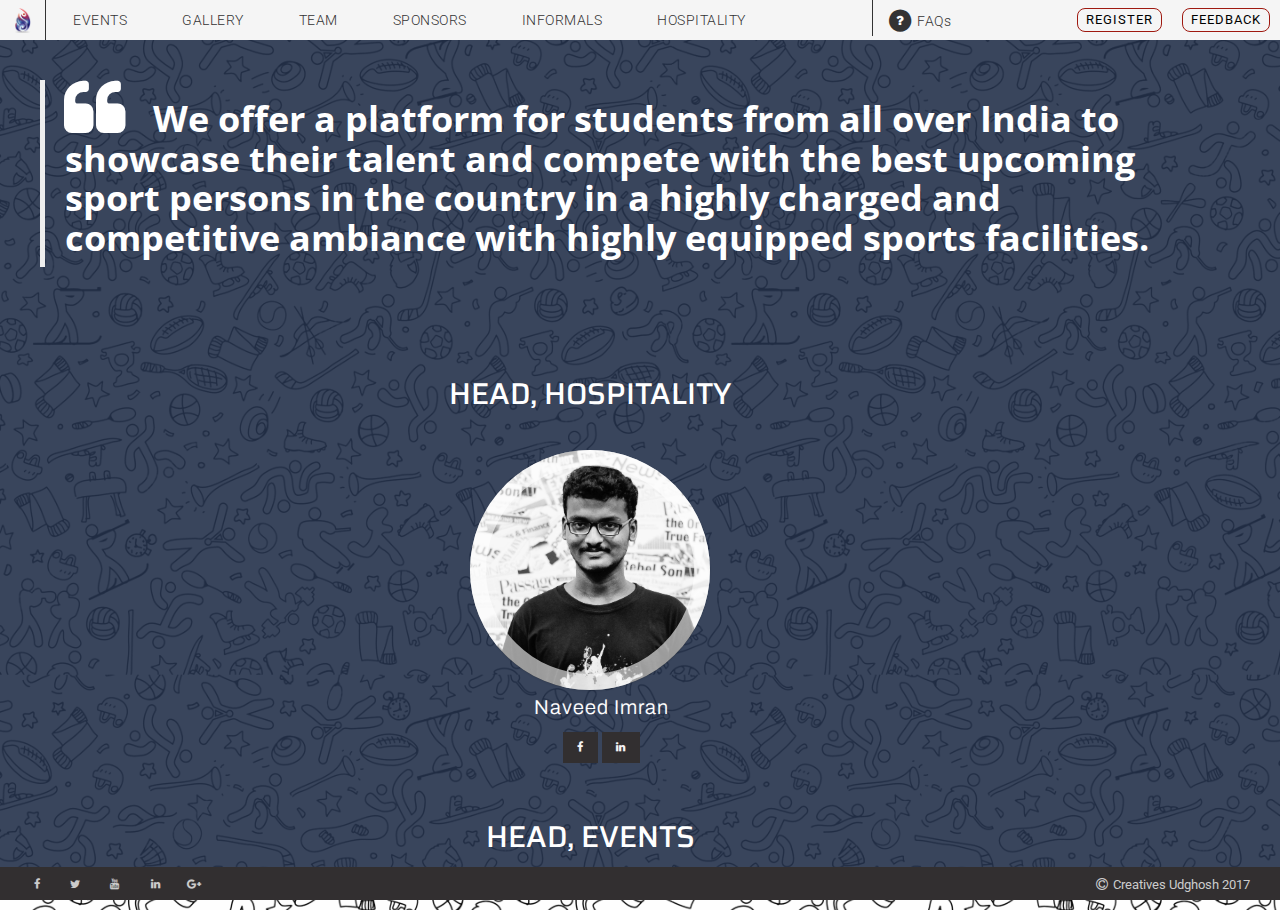
<file: docs/Team/index.html>
<!DOCTYPE html>
<html>


<!-- Mirrored from www.udghosh.org/Team/ by HTTrack Website Copier/3.x [XR&CO'2014], Sun, 10 Dec 2017 02:00:33 GMT -->
<head>
    <title>Contacts | Udghosh'17</title>
    <meta name="viewport" content="width=device-width, initial-scale=1.0">
    <meta charset="utf-8" >
    <!-- stylesheet -->
    <link rel="icon" type="image/png" href="img/favicon-32x32.png" sizes="32x32">
    <link href="https://fonts.googleapis.com/css?family=Roboto" rel="stylesheet">
    <link rel="stylesheet" href="../../maxcdn.bootstrapcdn.com/bootstrap/3.3.7/css/bootstrap.min.css">
    <link rel="stylesheet" type="text/css" href="css/style.css">
    <link rel="stylesheet" type="text/css" href="css/contact.css">
    <link href="https://fonts.googleapis.com/css?family=Open+Sans:800" rel="stylesheet">
    <link href="https://fonts.googleapis.com/css?family=Saira:400,500,700" rel="stylesheet">
    <link href="https://fonts.googleapis.com/css?family=Archivo" rel="stylesheet">
    <!-- JavaScript -->
    <script src="../../ajax.googleapis.com/ajax/libs/jquery/3.2.1/jquery.min.js"></script>
    <script src="../../maxcdn.bootstrapcdn.com/bootstrap/3.3.7/js/bootstrap.min.js"></script>
    <style>
    * {
        margin: 0;
        padding: 0;
    }
    html {
        overflow: hidden;
        height: 100%;
    }

.body {
      background-color: rgba(35, 49, 74, 0.9);

      position: absolute;
    }
    .button{
      margin : 0px 10px !important;
    }
    </style>
</head>

   <body  style="  background: url('img/background1.png') repeat ; background-size:100%;  ">
<div class="body" style="overflow: auto; ">
        <!-- Navigation Bar -->
        <div class="topnav" id="myTopnav">
            <div class="navbar-header"><a class="navbar-brand" href="../home.html"><img src="img/logo.png" >
        </a></div>
               	<li class="cl-effect-1"><a href="../Events/index.html">EVENTS</a></li>
                <li class="cl-effect-1"><a href="../Gallery/index.html">GALLERY</a></li>
                <li class="cl-effect-1"><a href="index.html">TEAM</a></li>
                <li class="cl-effect-1"><a data-toggle="modal" data-target="#myModal1" href="#">SPONSORS</a></li>
            	<li class="cl-effect-1"><a href="../Informals/AdventureVilla.html">INFORMALS</a></li>
            	<li class="cl-effect-1"><a href="../Hospitality/index.html">HOSPITALITY</a></li>


            <a href="javascript:void(0);" style="font-size:15px; color: #333;" class="icon" onclick="myFunction()">&#9776;</a>

            <a style="float:none; display: inline" href="https://docs.google.com/forms/d/e/1FAIpQLSdgYhCLqfDdt-1CKVFX48eiHnb00H42Z7P7h_W241LMy44oag/viewform" target="_blank"><button class="button button3">FEEDBACK</button></a>
            <a style="float:none; display: inline" href="../SignUp/index.html"><button class="button button3" disabled>REGISTER</button></a>

            <li class="faq" style="cursor: pointer;"><a data-toggle="modal" data-target="#myModal" style="font-size: 13px; height: 40px; width: 49px; ">
          <span class="fa-stack fa-lg" style="font-size: 1em;">
          <i class="fa fa-circle fa-stack-2x"></i>
          <i class="fa fa-question fa-stack-1x fa-inverse"></i><span style="text-align: center;padding-left: 30px; top:7px;">FAQs
        </span></a></li>
        </div>
        <nav class=" hidden-md hidden-lg navbar navbar-default  ">
            <!-- Brand and toggle get grouped for better mobile display -->
            <div class="navbar-header">
                <button type="button" data-target="#navbarCollapse" data-toggle="collapse" class="navbar-toggle">
                    <span class="sr-only">Toggle navigation</span>
                    <span class="icon-bar"></span>
                    <span class="icon-bar"></span>
                    <span class="icon-bar"></span>
                </button>
                <a class="navbar-brand" href="#" style="border-right:none;   margin-top: 8px; padding:5px;"><img src="img/logo.png"  >
        </a>
            </div>
            <!-- Collection of nav links and other content for toggling -->
            <div id="navbarCollapse" class="collapse navbar-collapse">
                <ul class="nav navbar-nav">
                    <li class="cl-effect-1"><a href="../index-2.html">HOME</a></li>
                    <li class="cl-effect-1"><a href="#">EVENTS</a></li>
                    <li class="cl-effect-1"><a href="#">GALLERY</a></li>
                    <li class="cl-effect-1"><a href="#">TEAM</a></li>
                    <li class="cl-effect-1"><a data-toggle="modal" data-target="#myModal1" href="#">SPONSORS</a></li>
                    <li class="cl-effect-1"><a href="../Informals/AdventureVilla.html">INFORMALS</a></li>
                    <li class="cl-effect-1"><a href="../Hospitality/index.html">HOSPITALITY</a></li>
                </ul>
            </div>
        </nav>
        <div class="pcards" style="margin-top: 80px;">
            <div class="span12 aligncenter flyLeft animated fadeInLeftBig">
                <blockquote class="large">
                    We offer a platform for students from all over India to showcase their talent and compete with the best upcoming sport persons in the country in a highly charged and competitive ambiance with highly equipped sports facilities.
                </blockquote>
            </div>
        </div>
        <div class="container pcards" style="margin-bottom: 100px;">

            <style type="text/css">

            </style>

            <div class="row span12 aligncenter flyRight animated fadeInLeftBig">
                <h2 class="head">HEAD, HOSPITALITY</h2>
                <!-- G1 -->
                <div class="col-lg-3 col-sm-4 offset-one">
                    <div class="card hovercard">
                        <div class="cardheader">
                        </div>
                        <div class="avatar ch-item ch-img-10">
                            <div class="ch-info">
                                <h3>Naveed Imran</h3>
                                <p><a href="mailto:naveed@udghosh.org">naveed<br>@udghosh.org</a>+917755057629</p>
                            </div>
                        </div>
                        <div class="info">
                            <div class="title">
                                <a target="_blank" href="https://www.facebook.com/naveedimran1729">Naveed Imran</a>
                            </div>
                        </div>
                        <div class="bottom">
                            <a class="" rel="publisher" href="https://www.facebook.com/naveedimran1729">
                        <i class="fa fa-facebook"></i>

                    </a>

                                          <a class="" rel="publisher" href="https://www.facebook.com/naveedimran1729">
                        <i class="fa fa-linkedin"></i>

                    </a>
                        </div>
                    </div>
                </div>
            </div>

            <div class="row span12 aligncenter flyRight animated fadeInLeftBig" style="">
                <h2 class="head">HEAD, EVENTS</h2>
                <!-- B1 -->
                <div class="col-lg-3 col-sm-4 offset1">
                    <div class="card hovercard">
                        <div class="cardheader">
                        </div>
                        <div class="avatar ch-item ch-img-3">
                            <div class="ch-info">
                                <h3>Avani Rathore</h3>
                                <p><a href="mailto:avani@udghosh.org">avani@udghosh.org</a>+917755047979</p>
                            </div>
                        </div>
                        <div class="info">
                            <div class="title">
                                <a target="_blank" href="https://www.facebook.com/avani3051">Avani Rathore</a>
                            </div>
                        </div>
                        <div class="bottom">
                            <a class="" rel="publisher" href="https://www.facebook.com/avani3051">
                        <i class="fa fa-facebook"></i>

                    </a>                  <a class="" rel="publisher" href="#">
                        <i class="fa fa-linkedin"></i>

                    </a>
                        </div>
                    </div>
                </div>
                <!-- B2 -->
                <div class="col-lg-3 col-sm-4 blah">
                    <div class="card hovercard">
                        <div class="cardheader">
                        </div>
                        <div class="avatar ch-item ch-img-4">
                            <div class="ch-info">
                                <h3>Kartik Mittal</h3>
                                <p><a href="mailto:kartik@udghosh.org">kartik@udghosh.org</a>+918317029798</p>
                            </div>
                        </div>
                        <div class="info">
                            <div class="title">
                                <a target="_blank" href="https://www.facebook.com/karmit796">Kartik Mittal</a>
                            </div>
                        </div>
                        <div class="bottom">
                            <a class="" rel="publisher" href="https://www.facebook.com/karmit796">
                        <i class="fa fa-facebook"></i>

                    </a>                  <a class="" rel="publisher" href="http://bit.ly/2wBVbBR">
                        <i class="fa fa-linkedin"></i>

                    </a>
                        </div>
                    </div>
                </div>

                <div class="col-lg-3 col-sm-4 blah">
                    <div class="card hovercard">
                        <div class="cardheader">
                        </div>
                        <div class="avatar ch-item ch-img-17">
                            <div class="ch-info">
                                <h3>Sachin K Salim</h3>
                                <p><a href="mailto:sachin@udghosh.org">sachin@udghosh.org</a>+918921879038</p>
                            </div>
                        </div>
                        <div class="info">
                            <div class="title">
                                <a target="_blank" href="https://www.facebook.com/sachinksalim">Sachin K Salim</a>
                            </div>
                        </div>
                        <div class="bottom">
                            <a class="" rel="publisher" href="https://www.facebook.com/sachinksalim">
                        <i class="fa fa-facebook"></i>

                    </a>                  <a class="" rel="publisher" href="https://www.linkedin.com/in/sachin-k-salim-5a0b26145/">
                        <i class="fa fa-linkedin"></i>

                    </a>
                        </div>
                    </div>
                </div>
            </div>

            <div class="row span12 aligncenter flyRight animated fadeInLeftBig">
                <h2 class="head">HEAD, MARKETING</h2>
                <!-- D1 -->
                <div class="col-lg-3 col-sm-4 offset">
                    <div class="card hovercard">
                        <div class="cardheader">
                        </div>
                        <div class="avatar ch-item ch-img-6">
                            <div class="ch-info">
                                <h3>Monil Pokar</h3>
                                <p><a href="mailto:udghosh.marketing@gmail.com">udghosh.marketing<br>@udghosh.org</a>+919113044636</p>
                            </div>
                        </div>
                        <div class="info">
                            <div class="title">
                                <a target="_blank" href="https://www.facebook.com/monil.pokar">Monil Pokar</a>
                            </div>
                        </div>
                        <div class="bottom">
                            <a class="" rel="publisher" href="https://www.facebook.com/monil.pokar">
                        <i class="fa fa-facebook"></i>

                    </a>                  <a class="" rel="publisher" href="https://www.facebook.com/naveedimran1729">
                        <i class="fa fa-linkedin"></i>

                    </a>
                        </div>
                    </div>
                </div>

                <div class="col-lg-3 col-sm-4 blah">
                    <div class="card hovercard">
                        <div class="cardheader">
                        </div>
                        <div class="avatar ch-item ch-img-14">
                            <div class="ch-info">
                                <h3>Prashant Kumar</h3>
                                <p><a href="mailto:prashant@udghosh.org">prashant<br>@udghosh.org</a>+918400071992</p>
                            </div>
                        </div>
                        <div class="info">
                            <div class="title">
                                <a target="_blank" href="https://www.facebook.com/01prashantpk10">Prashant Kumar</a>
                            </div>
                        </div>
                        <div class="bottom">
                            <a class="" rel="publisher" href="https://www.facebook.com/01prashantpk10">
                        <i class="fa fa-facebook"></i>

                    </a>                  <a class="" rel="publisher" href="https://www.linkedin.com/in/prashant-k-09239184/">
                        <i class="fa fa-linkedin"></i>

                    </a>

                        </div>
                    </div>
                </div>
            </div>

            <div class="row span12 aligncenter flyRight animated fadeInLeftBig">
                <h2 class="head">HEAD, SECURITY</h2>
                <div class="col-lg-3 col-sm-4 offset">
                    <div class="card hovercard">
                        <div class="cardheader">
                        </div>
                        <div class="avatar ch-item ch-img-19">
                            <div class="ch-info">
                                <h3>Saurabh Anand</h3>
                                <p><a href="mailto:saurabh@udghosh.org">saurabh<br>@udghosh.org</a>+917755047838</p>
                            </div>
                        </div>
                        <div class="info">
                            <div class="title">
                                <a target="_blank" href="https://www.facebook.com/saurabhanand21">Saurabh Anand</a>
                            </div>
                        </div>
                        <div class="bottom">
                            <a class="" rel="publisher" href="https://www.facebook.com/saurabhanand21">
                        <i class="fa fa-facebook"></i>

                    </a>                  <a class="" rel="publisher" href="#">
                        <i class="fa fa-linkedin"></i>

                    </a>
                        </div>
                    </div>
                </div>

                <div class="col-lg-3 col-sm-4 blah">
                    <div class="card hovercard">
                        <div class="cardheader">
                        </div>
                        <div class="avatar ch-item ch-img-20">
                            <div class="ch-info">
                                <h3>Anshid Nuhman</h3>
                                <p><a href="mailto:anshid@udghosh.org">anshid@udghosh.org</a>+917755048121</p>
                            </div>
                        </div>
                        <div class="info">
                            <div class="title">
                                <a target="_blank" href="https://www.facebook.com/anshid.nuhman">Anshid Nuhman</a>
                            </div>
                        </div>
                        <div class="bottom">
                            <a class="" rel="publisher" href="https://www.facebook.com/anshid.nuhman">
                        <i class="fa fa-facebook"></i>

                    </a>                  <a class="" rel="publisher" href="#">
                        <i class="fa fa-linkedin"></i>

                    </a>
                        </div>
                    </div>
                </div>
            </div>

            <div class="row span12 aligncenter flyRight animated fadeInLeftBig" style="">
                <h2 class="head">HEAD, DESIGN</h2>
                <!-- C1 -->
                <div class="col-lg-3 col-sm-4 offset">
                    <div class="card hovercard">
                        <div class="cardheader">
                        </div>
                        <div class="avatar ch-item ch-img-5">
                            <div class="ch-info">
                                <h3>Kapil Verma</h3>
                                <p><a href="mailto:99kapilverma@gmail.com">kapil<br>@udghosh.org</a>+918960620193</p>
                            </div>
                        </div>
                        <div class="info">
                            <div class="title">
                                <a target="_blank" href="https://www.facebook.com/99kapilverma">Kapil Verma</a>
                            </div>
                        </div>
                        <div class="bottom">
                            <a class="" rel="publisher" href="https://www.facebook.com/99kapilverma">
                        <i class="fa fa-facebook"></i>

                    </a>                  <a class="" rel="publisher" href="https://www.linkedin.com/in/kapil-verma-06775ba4/">
                        <i class="fa fa-linkedin"></i>

                    </a>
                        </div>
                    </div>
                </div>

                <div class="col-sm-3 col-sm-4 blah">
                    <div class="card hovercard">
                        <div class="cardheader">
                        </div>
                        <div class="avatar ch-item ch-img-18">
                            <div class="ch-info">
                                <h3>Shreya Singhal </h3>
                                <p><a href="mailto:shreya@udghosh.org">shreya@udghosh.org</a>+919685197068</p>
                            </div>
                        </div>
                        <div class="info">
                            <div class="title">
                                <a target="_blank" href="https://www.facebook.com/shreyaa1">Shreya Singhal </a>
                            </div>
                        </div>
                        <div class="bottom">
                            <a class="" rel="publisher" href="https://www.facebook.com/shreyaa1">
                        <i class="fa fa-facebook"></i>

                    </a>                  <a class="" rel="publisher" href="#">
                        <i class="fa fa-linkedin"></i>

                    </a>
                        </div>
                    </div>
                </div>
            </div>

            <div class="row span12 aligncenter flyRight animated fadeInLeftBig">
                <h2 class="head">HEAD, SHOW MANAGEMENT</h2>
                <!-- E1 -->
                <div class="col-lg-3 col-sm-4 offset-one">
                    <div class="card hovercard">
                        <div class="cardheader">
                        </div>
                        <div class="avatar ch-item ch-img-7">
                            <div class="ch-info">
                                <h3>Himanshu Jain</h3>
                                <p><a href="mailto:himanshu@udghosh.org">himanshu<br>@udghosh.org</a>+917597698229</p>
                            </div>
                        </div>
                        <div class="info">
                            <div class="title">
                                <a target="_blank" href="https://www.facebook.com/profile.php?id=100009867580263">Himanshu Jain</a>
                            </div>
                        </div>
                        <div class="bottom">
                            <a class="" rel="publisher" href="https://www.facebook.com/profile.php?id=100009867580263">
                        <i class="fa fa-facebook"></i>

                    </a>                  <a class="" rel="publisher" href="https://www.linkedin.com/in/himanshu-jain-527495144/">
                        <i class="fa fa-linkedin"></i>

                    </a>
                        </div>
                    </div>
                </div>
            </div>

            <div class="row span12 aligncenter flyRight animated fadeInLeftBig">
                <h2 class="head">HEAD, MEDIA AND PUBLICITY</h2>
                <!-- F1 -->
                <div class="col-lg-3 col-sm-4 offset">
                    <div class="card hovercard">
                        <div class="cardheader">
                        </div>
                        <div class="avatar ch-item ch-img-8">
                            <div class="ch-info">
                                <h3>Tej Bahadur Darjee</h3>
                                <p><a href="mailto:teju@udghosh.org">teju@udghosh.org</a>+919793826662</p>
                            </div>
                        </div>
                        <div class="info">
                            <div class="title">
                                <a target="_blank" href="https://www.facebook.com/ujjwal.darjee">Tej Bahadur Darjee</a>
                            </div>
                        </div>
                        <div class="bottom">
                            <a class="" rel="publisher" href="https://www.facebook.com/ujjwal.darjee">
                        <i class="fa fa-facebook"></i>

                    </a>                  <a class="" rel="publisher" href="https://www.linkedin.com/in/tej-bahadur-darjee-400158148/">
                        <i class="fa fa-linkedin"></i>

                    </a>
                        </div>
                    </div>
                </div>
                <!-- F2 -->
                <div class="col-sm-3 col-sm-4 blah">
                    <div class="card hovercard">
                        <div class="cardheader">
                        </div>
                        <div class="avatar ch-item ch-img-9">
                            <div class="ch-info">
                                <h3>Shashank S </h3>
                                <p><a href="mailto:shashank@udghosh.org">shashank<br>@udghosh.org</a>+919005675798</p>
                            </div>
                        </div>
                        <div class="info">
                            <div class="title">
                                <a target="_blank" href="https://www.facebook.com/Prince.Shashank">Shashank </a>
                            </div>
                        </div>
                        <div class="bottom">
                            <a class="" rel="publisher" href="https://www.facebook.com/Prince.Shashank">
                        <i class="fa fa-facebook"></i>

                    </a>                  <a class="" rel="publisher" href="https://www.linkedin.com/in/shashank-s-40a268b9">
                        <i class="fa fa-linkedin"></i>

                    </a>
                        </div>
                    </div>
                </div>
            </div>




            <div class="row span12 aligncenter flyRight animated fadeInLeftBig">
                <h2 class="head">HEAD, PUBLIC RELATIONS</h2>
                <!-- H1 -->
                <div class="col-lg-3 col-sm-4  offset">
                    <div class="card hovercard">
                        <div class="cardheader">
                        </div>
                        <div class="avatar ch-item ch-img-12">
                            <div class="ch-info">
                                <h3>Harsh Meena</h3>
                                <p><a href="mailto:harsh@udghosh.org">harsh@udghosh.org</a>+917755057567</p>
                            </div>
                        </div>
                        <div class="info">
                            <div class="title">
                                <a target="_blank" href="https://www.facebook.com/harsh.mufc.95">Harsh Meena</a>
                            </div>
                        </div>
                        <div class="bottom">
                            <a class="" rel="publisher" href="https://www.facebook.com/harsh.mufc.95">
                        <i class="fa fa-facebook"></i>

                    </a>                  <a class="" rel="publisher" href="#">
                        <i class="fa fa-linkedin"></i>

                    </a>
                        </div>
                    </div>
                </div>
                <!-- H2 -->
                <div class="col-lg-3 col-sm-4  blah">
                    <div class="card hovercard">
                        <div class="cardheader">
                        </div>
                        <div class="avatar ch-item ch-img-11">
                            <div class="ch-info">
                                <h3>Shriya Mandarapu</h3>
                                <p><a href="mailto:shriya@udghosh.org">shriya@udghosh.org</a>+917054115262</p>
                            </div>
                        </div>
                        <div class="info">
                            <div class="title">
                                <a target="_blank" href="https://www.facebook.com/shriya.mandarapu">Shriya Mandarapu</a>
                            </div>
                        </div>
                        <div class="bottom">
                            <a class="" rel="publisher" href="https://www.facebook.com/shriya.mandarapu">
                        <i class="fa fa-facebook"></i>

                    </a>                  <a class="" rel="publisher" href="#">
                        <i class="fa fa-linkedin"></i>

                    </a>
                        </div>
                    </div>
                </div>

            </div>
            <div class="row span12 aligncenter flyRight animated fadeInLeftBig">
                <h2 class="head">HEAD, WEB AND ANDROID</h2>
                <div class="col-lg-3 col-sm-4 offset">
                    <div class="card hovercard">
                        <div class="cardheader">
                        </div>
                        <div class="avatar ch-item ch-img-13">
                            <div class="ch-info">
                                <h3>Subham Goyal</h3>
                                <p><a href="mailto:subham@udghosh.org">subham<br>@udghosh.org</a>+918948340341</p>
                            </div>
                        </div>
                        <div class="info">
                            <div class="title">
                                <a target="_blank" href="https://www.facebook.com/subham0312">Subham Goyal</a>
                            </div>
                        </div>
                        <div class="bottom">
                            <a class="" rel="publisher" href="https://www.facebook.com/subham0312">
                        <i class="fa fa-facebook"></i>

                    </a>                  <a class="" rel="publisher" href="https://www.linkedin.com/in/subham-goyal-60796293/">
                        <i class="fa fa-linkedin"></i>

                    </a>
                        </div>
                    </div>
                </div>

                <div class="col-lg-3 col-sm-4 blah">
                    <div class="card hovercard">
                        <div class="cardheader">
                        </div>
                        <div class="avatar ch-item ch-img-15">
                            <div class="ch-info">
                                <h3>Bishal Kumar</h3>
                                <p><a href="mailto:bishal@udghosh.org">bishal@udghosh.org</a>+917897729222</p>
                            </div>
                        </div>
                        <div class="info">
                            <div class="title">
                                <a target="_blank" href="https://www.facebook.com/yobishal">Bishal Kumar</a>
                            </div>
                        </div>
                        <div class="bottom">
                            <a class="" rel="publisher" href="https://www.facebook.com/yobishal">
                        <i class="fa fa-facebook"></i>

                    </a>                  <a class="" rel="publisher" href="#">
                        <i class="fa fa-linkedin"></i>

                    </a>
                        </div>
                    </div>
                </div>
            </div>

            <div class="row span12 aligncenter flyRight animated fadeInLeftBig">
                <h2 class="head">HEAD, FINANCE</h2>
                <!-- E1 -->
                <div class="col-lg-3 col-sm-4 offset-one">
                    <div class="card hovercard">
                        <div class="cardheader">
                        </div>
                        <div class="avatar ch-item ch-img-16">
                            <div class="ch-info">
                                <h3>Abhishek Yogi</h3>
                                <p><a href="mailto:abhishek@udghosh.org">abhishek<br>@udghosh.org</a>+917755057809</p>
                            </div>
                        </div>
                        <div class="info">
                            <div class="title">
                                <a target="_blank" href="https://www.facebook.com/abhishek.yogi.39">Abhishek Yogi</a>
                            </div>
                        </div>
                        <div class="bottom">
                            <a class="" rel="publisher" href="https://www.facebook.com/abhishek.yogi.39">
                        <i class="fa fa-facebook"></i>

                    </a>                  <a class="" rel="publisher" href="https://www.linkedin.com/in/abhishek-yogi-64a044112/">
                        <i class="fa fa-linkedin"></i>

                    </a>
                        </div>
                    </div>
                </div>
            </div>

            <div class="row span12 aligncenter flyRight animated fadeInLeftBig main ch-grid">
                <h2 class="head">FESTIVAL COORDINATORS</h2>
                <!-- A1 -->
                <div class="col-lg-3 col-sm-4 offset">
                    <div class="card hovercard">
                        <div class="cardheader">
                        </div>
                        <div class="avatar ch-item ch-img-1">
                            <div class="ch-info">
                                <h3>Nitin Sangwan</h3>
                                <p><a href="mailto:nitin@udghosh.org">nitin<br>@udghosh.org</a>+918175989891</p>
                            </div>
                        </div>
                        <div class="info">
                            <div class="title">
                                <a target="_blank" href="https://www.facebook.com/nitin.sangwan.902">Nitin Sangwan</a>
                            </div>
                        </div>
                        <div class="bottom">
                            <a class="" rel="publisher" href="https://www.facebook.com/nitin.sangwan.902">
                        <i class="fa fa-facebook"></i>

                    </a>                  <a class="" rel="publisher" href="https://www.linkedin.com/in/nitin-sangwan-aaa964bb/">
                        <i class="fa fa-linkedin"></i>

                    </a>
                        </div>
                    </div>
                </div>
                <!-- A2 -->
                <div class="col-lg-3 col-sm-4 blah">
                    <div class="card hovercard">
                        <div class="cardheader">
                        </div>
                        <div class="avatar ch-item ch-img-2">
                            <div class="ch-info">
                                <h3>Tarun Rathore</h3>
                                <p><a href="mailto:tarun@udghosh.org">tarun@udghosh.org</a>+918960806967</p>
                            </div>
                        </div>
                        <div class="info">
                            <div class="title">
                                <a target="_blank" href="https://www.facebook.com/tarun.rathore.31">Tarun Rathore</a>
                            </div>
                        </div>
                        <div class="bottom">
                            <a class="" rel="publisher" href="https://www.facebook.com/tarun.rathore.31">
                        <i class="fa fa-facebook"></i>

                    </a>                  <a class="" rel="publisher" href="https://www.linkedin.com/in/tarun-rathore-9810a5147/">
                        <i class="fa fa-linkedin"></i>

                    </a>
                        </div>
                    </div>
                </div>
            </div>


            <div class="row span12 aligncenter flyRight animated fadeInLeftBig">
                <h2 class="head">FESTIVAL CHAIRMAN</h2>
                <!-- G1 -->
                <div class="col-lg-3 col-sm-4 offset-one">
                    <div class="card hovercard">
                        <div class="cardheader">
                        </div>
                        <div class="avatar ch-item ch-img-21">
                            <div class="ch-info">
                                <h3>Sudhir Kamle</h3>
                                <p><a href="mailto:kamle@iitk.acin">kamle<br>@iitk.ac.in</a>+91-512-2597689</p>
                            </div>
                        </div>
                        <div class="info">
                            <div class="title">
                                <a target="_blank" href="#">Sudhir Kamle</a>
                            </div>
                        </div>
                        <div class="bottom">
                            <a class="" rel="publisher" href="#">
                        <i class="fa fa-facebook"></i>

                    </a>

                                          <a class="" rel="publisher" href="#">
                        <i class="fa fa-linkedin"></i>

                    </a>
                        </div>
                    </div>
                </div>
            </div>


        </div>
    </div>

<!--     <footer class="footer" style="background-color: #333;">
      <div class="container">
        <p class="text-muted">Place sticky footer content here.</p>
      </div>
    </footer> -->
    <div class="foot" style="">
        <div class="footer-social-icons ">
            <ul class="social-icons ">
                <li><a href="https://www.facebook.com/udghosh.iitk/" class="social-icon "> <i class="fa fa-facebook "></i></a></li>
                <li><a href="https://twitter.com/udghoshiitk" class="social-icon "> <i class="fa fa-twitter "></i></a></li>
                <li><a href="https://www.youtube.com/user/udghosh11" class="social-icon "> <i class="fa fa-youtube "></i></a></li>
                <li><a href="https://www.linkedin.com/company-beta/7575911/" class="social-icon "> <i class="fa fa-linkedin "></i></a></li>
                <li><a href="https://plus.google.com/101958681892074759002?hl=en" class="social-icon "> <i class="fa fa-google-plus "></i></a></li>
<!--                 <div id="register ">
                    <li class="register "><a href="Register/signup.html ">REGISTER</a></li>
                </div> -->
            </ul>
        </div>
        <div id="creative " style="color: #cccccc; float: right; margin-right: 30px;margin-top:7px; "><i class="fa fa-copyright " aria-hidden="true "></i><span style="padding-left: 5px;font-size: 13px; ">Creatives Udghosh 2017</span></div>
    </div>
    <script src="../../ajax.googleapis.com/ajax/libs/jquery/3.2.1/jquery.min.js"></script>
    <script src="../../maxcdn.bootstrapcdn.com/bootstrap/3.3.7/js/bootstrap.min.js"></script>
    <script src="../js/modernizr.custom.79639.html"></script>

    <style type="text/css">
        /* Sticky footer styles
-------------------------------------------------- */
html {
  position: relative;
  min-height: 100%;
}

.foot {
  position: absolute;
  bottom: 0;
  width: 100%;
  /* Set the fixed height of the footer here */
  height: 33px;
  background-color: #322f30;
}




    </style>
</body>


 <div class="modal fade" id="myModal" tabindex="-1" role="dialog" aria-labelledby="myModalLabel">
  <div class="modal-dialog modal-lg" role="document">
    <div class="modal-content">
      <div class="modal-header">
        <button type="button" class="close" data-dismiss="modal" aria-label="Close"><span aria-hidden="true">&times;</span></button>
        <h4 class="modal-title" id="myModalLabel" style="color: #333;">Frequently Asked Questions</h4>
      </div>
      <div class="modal-body" style="color: #333;">
        <h4><strong>Q.&nbsp;What is the procedure to be followed after reaching IITK?</strong></h4>
        <p style="padding-left: 20px; color: #333;">You need to report to the Hospitality Desk, Students Activity Centre (SAC) along with your college identity card. <br>You will have to produce the reciept of your online payment and a recent passport size photograph. <br>Booklet will act as your identity card in campus. <br>In case of a big contingent, contingent leader needs to present the ID cards of all the people in his contingent at the hospitality desk along with a list of all the people. Accommodation would be strictly on shared basis. </p>


                <h4 class="q"><strong>Q.&nbsp;Can two participants be from different colleges in a team event? </strong></h4>
        <p style="padding-left: 20px;color: #333;">No, Udghosh does not allow cross participation from colleges in a team event.</p>


                <h4 class="q"><strong>Q.&nbsp;Can I get accommodation on 10th october or before although the festival starts from 12th october?</strong></h4>
        <p style="padding-left: 20px;color: #333;">No, accommodation will be provided from 11th evening. All the participants coming before can stay in hotels outside IIT Kanpur.</p>

                <h4 class="q"><strong>Q.&nbsp;I dont want accommodation because I belong to kanpur , am I expected to pay the registration amount?</strong></h4>
        <p style="padding-left: 20px;color: #333;">Yes, the registration amount has to be paid by every participant. The accommodation and messing facilities are complimentary.</p>


      </div>
      <div class="modal-footer">
        <button type="button" class="btn btn-danger" data-dismiss="modal">Close</button>
        <style type="text/css">
          .q {margin-top: 30px;}
        </style>

      </div>
    </div>
  </div>
</div>

<!--SPONSORS-->

<div class="modal fade" id="myModal1" tabindex="-1" role="dialog" aria-labelledby="myModalLabel">
  <div class="modal-dialog modal-lg" role="document">
    <div class="modal-content">
      <div class="modal-header">
        <button type="button" class="close" data-dismiss="modal" aria-label="Close"><span aria-hidden="true">&times;</span></button>
        <h3 class="modal-title" id="myModalLabel" style="color: #333; text-align:center;">Sponsors</h3>
      </div>
      <div class="modal-body" style="color: #333;">
        <div class ="row" style="text-align:center; padding-top:28px;">
          <h4>TITLE SPONSOR</h4></p>
          <a href="http://lohiagroup.com/" target="_blank"><img src = "img/Sponsors/lohia_group.jpg" width="200px" style="padding-top:20px; "></a>
        </div>
        <!--<div class ="row" style="text-align:center; padding-top:28px;">
          <h4>ASSOCIATE TITLE SPONSOR</h4></p>
          <div class="col-md-4">
          <img src = "img/Sponsors/lohia_group.jpg" width="100px" />
          </div>
          <div class="col-md-4">
          <img src = "img/Sponsors/lohia_group.jpg" width="100px" />
          </div>
          <div class="col-md-4">
          <img src = "img/Sponsors/lohia_group.jpg" width="100px" />
          </div>
        </div>-->
        <!--<div class ="row" style="text-align:center; padding-top:28px;">
          <h4>DRIVEN BY</h4></p>
          <img src = "img/Sponsors/lohia_group.jpg" width="100px" />
        </div>
        <div class ="row" style="text-align:center; padding-top:28px;">
          <h4>CONNECGED BY BY</h4></p>
          <img src = "img/Sponsors/lohia_group.jpg" width="100px" />
        </div>
        <div class ="row" style="text-align:center; padding-top:28px;">
          <h4>OTHER MAJOR SPONSORS</h4></p>
          <img src = "img/Sponsors/lohia_group.jpg" width="100px" />
        </div>-->

        <div class ="row" style="text-align:center; padding-top:28px;">
          <h4>CONNECTED BY</h4></p>
          <a href="http://www.airtel.in/" target="_blank"><img src="img/Sponsors/airtel.png" height="80px" width="100px" style="padding-top:20px; "></a>
        </div>

        <div class ="row" style="text-align:center; padding-top:28px;">
          <h4>ASSOCIATE TITLE SPONSORS</h4></p>
          <div class="row" style="padding-top:20px;">
            <div class= "col-md-3" style="padding-left:40px;">
              <a href="http://www.jyotistrips.com/" target="_blank"><img src ="img/Sponsors/jyoti%20strips.png" height="100px" width="200px" style="padding-top:-20px;" /></a>
            </div>
            <div class= "col-md-3">
              <a href="https://www.onlinesbi.com/" target="_blank"><img src ="img/Sponsors/sbi.png" height="80px" width="150px" style="padding-top:20px;" /></a>
            </div>
            <div class= "col-md-3">
              <a href="http://www.jagran.com/" target="_blank"><img src ="img/Sponsors/danik%20jagran.png" height="80px" width="100px" style="padding-top:20px;" /></a>
            </div>
          <div class= "col-md-3">
            <a href="http://onlineupsidc.com/" target="_blank"><img src ="img/Sponsors/upsidc.jpg" height="80px" width="130px" style="padding-top:20px;" /></a>
          </div>
        </div>
      </div>

         <div class ="row" style="text-align:center; padding-top:28px;">
          <h4>TITLE SPONSOR INFORMALS</h4></p>
          <a href="https://www.baadshahgaming.com/" target="_blank"><img src="img/Sponsors/baadshah.png" height="120px" width="200px" style="padding-top:20px; "></a>
        </div>



        <div class="row" style="text-align:center; padding-top:28px;">
          <h4>MAJOR SPONSORS</h4></p>

          <div class="row" style="padding-top:20px;">
            <div class= "col-md-4">
              <a href="https://www.aplapollo.com/" target="_blank"><img src = "img/Sponsors/apl%20apollo.png" height="80px" width="120px" style="padding-top:20px;" /></a>
              <p style="margin-top:10px; font-size:14px; color:black;">Associate Sponsors</p>
            </div>
            <div class= "col-md-4">
              <a href="https://kesco.co.in/wss/" target="_blank"><img src = "img/Sponsors/kesco.png" width="80px" height="80px" style="padding-top:20px;"/></a>
              <p style="margin-top:10px; font-size:14px; color:black;">Platinum Sponsor</p>
            </div>
            <div class= "col-md-4">
              <a href="https://www.alcissports.com/" target="_blank"><img src = "img/Sponsors/alcis.png" height="80px" width="100px" style="padding-top:20px;"/></a>
              <p style="margin-top:10px; font-size:14px; color:black;">Sports Partner</p>
            </div>
          </div>

          <div class="row" style="padding-top:20px;">
            <div class= "col-md-4">
              <a href="https://www.licindia.in/" target="_blank"><img src = "img/Sponsors/lic.png" width="100px" height="80px" style="padding-top:20px;" /></a>
              <p style="margin-top:10px; font-size:14px; color:black;">Social Welfare Partner</p>
            </div>
            <div class= "col-md-4">
              <a href="https://www.fastrack.in/" target="_blank"><img src = "img/Sponsors/fastrack.png" height="80px" width="100px" style="padding-top:20px;" /></a>
              <p style="margin-top:10px; font-size:14px; color:black;">Fashion Partner</p>
            </div>
            <div class= "col-md-4">
              <a href="http://www.vh1.com/" target="_blank"><img src = "img/Sponsors/vh1.png" height="80px" width="100px" style="padding-top:20px;"/></a>
              <p style="margin-top:10px; font-size:14px; color:black;">Associate Sponsors</p>
            </div>
          </div>

          <div class="row" style="padding-top:20px;">
            <div class= "col-md-4">
              <a href="http://www.hrs.co.in/index.php/en/" target="_blank"><img src = "img/Sponsors/hrs.png" width="100px" height="80px" style="padding-top:20px;"/></a>
              <p style="margin-top:10px; font-size:14px; color:black;">Events Partner</p>
            </div>
            <div class= "col-md-4">
              <a href="http://www.cugl.co.in/" target="_blank"><img src = "img/Sponsors/cugl.png" height="80px" width="100px" style="padding-top:20px;" /></a>
              <p style="margin-top:10px; font-size:14px; color:black;">Gold Sponsors</p>
            </div>
            <div class= "col-md-4">
              <a href="http://www.sukhdevandco.com/" target="_blank"><img src = "img/Sponsors/alfa.png" height="80px" width="100px" style="padding-top:20px;" /></a>
              <p style="margin-top:10px; font-size:14px; color:black;">Sports Equipment Partner</p>
            </div>
          </div>

          <div class="row" style="padding-top:20px;">
            <div class= "col-md-4">
              <a href="http://www.mtvindia.com/" target="_blank"><img src = "img/Sponsors/mtv.png" height="80px" width="100px" style="padding-top:20px;" /></a>
              <p style="margin-top:10px; font-size:14px; color:black;">Powered By</p>
            </div>
            <div class= "col-md-4">
              <a href="http://www.yonex.com/" target="_blank"><img src = "img/Sponsors/yonex.png" height="80px" width="130px" style="padding-top:20px;" /></a>
              <p style="margin-top:10px; font-size:14px; color:black;">Official Sports Equipment Partner</p>
            </div>
            <div class= "col-md-4">
              <a href="http://www.wrogn.in/" target="_blank"><img src = "img/Sponsors/wrogn.png" height="80px" width="100px" style="padding-top:20px;" /></a>
              <p style="margin-top:10px; font-size:14px; color:black;">Fashion Partner</p>
            </div>
          </div>

          <div class="row" style="padding-top:20px;">
            <div class= "col-md-4">
              <a href="http://heinisports.com/" target="_blank"><img src = "img/Sponsors/heini.png" width="100px" height="80px" style="padding-top:20px;" /></a>
              <p style="margin-top:10px; font-size:14px; color:black;">Sports Clothing Partner</p>
            </div>
            <div class= "col-md-4">
              <a href="http://denverformen.com/" target="_blank"><img src = "img/Sponsors/denver.jpg" height="80px" width="100px" style="padding-top:20px;" /></a>
              <p style="margin-top:10px; font-size:14px; color:black;">Fragnance Partner</p>
            </div>
            <div class= "col-md-4">
              <a href="https://www.time4education.com/" target="_blank"><img src = "img/Sponsors/time.jpg" height="80px" width="100px" style="padding-top:20px;"/></a>
              <p style="margin-top:10px; font-size:14px; color:black;">Education Partner</p>
            </div>
          </div>

          <div class="row" style="padding-top:20px;">
            <div class= "col-md-4">
              <a href="https://zebronics.com/" target="_blank"><img src = "img/Sponsors/zebronics.jpg" height="80px" width="100px" style="padding-top:20px;"/></a>
              <p style="margin-top:10px; font-size:14px; color:black;">Audio Partner</p>
            </div>
            <div class= "col-md-4">
              <a href="http://www.stag.in/sports.html" target="_blank"><img src = "img/Sponsors/stag.png" height="80px" width="100px" style="padding-top:20px;" /></a>
              <p style="margin-top:10px; font-size:14px; color:black;">Sports Equipment Partner</p>
            </div>
            <div class= "col-md-4">
              <a href="http://www.tatainternational.com/stryder/" target="_blank"><img src = "img/Sponsors/tata%20stryder.png" height="80px" width="100px" style="padding-top:20px;" /></a>
              <p style="margin-top:10px; font-size:14px; color:black;">Title Sponsors Cyclothron</p>
            </div>
          </div>

          <div class="row" style="padding-top:20px;">
            <div class= "col-md-4">
              <a href="http://www.dreamjee.com/" target="_blank"><img src = "img/Sponsors/dream.png" width="130px" height="80px" style="padding-top:20px;"/></a>
              <p style="margin-top:10px; font-size:14px; color:black;">Education Partner</p>
            </div>
            <div class= "col-md-4">
              <a href="http://campuseshop.com/" target="_blank"><img src = "img/Sponsors/campus%20e%20shop.png" height="80px" width="130px" style="padding-top:20px;" /></a>
              <p style="margin-top:10px; font-size:14px; color:black;">Supported By Cyclothron</p>
            </div>
            <div class= "col-md-4">
              <a href="#"><img src = "img/Sponsors/fashion%20saloon.png" height="80px" width="100px" style="padding-top:20px;" /></a>
              <p style="margin-top:10px; font-size:14px; color:black;">Style Partner</p>
            </div>
          </div>

          <div class="row" style="padding-top:20px;">
            <div class= "col-md-4">
              <a href="#"><img src = "img/Sponsors/digi.png" width="100px" height="80px" style="padding-top:20px;"/></a>
              <p style="margin-top:10px; font-size:14px; color:black;">Orientation Goodies Partner</p>
            </div>
            <div class= "col-md-4">
              <a href="https://www.facebook.com/fukoiitk/" target="_blank"><img src = "img/Sponsors/fuko.jpg" height="80px" width="100px" style="padding-top:20px;" /></a>
              <p style="margin-top:10px; font-size:14px; color:black;">Online Travel Partner</p>
            </div>
            <div class= "col-md-4">
              <a href="http://www.thegrapevine.co.in/" target="_blank"><img src = "img/Sponsors/grapevine.png" height="80px" width="100px" style="padding-top:20px;" /></a>
              <p style="margin-top:10px; font-size:14px; color:black;">Youth Partner</p>
            </div>
          </div>

          <div class="row" style="padding-top:20px;">
            <div class= "col-md-4">
              <a href="http://www.jagranengage.com/" target="_blank"><img src = "img/Sponsors/jagran%20engage.png" width="100px" height="80px" style="padding-top:20px;"/></a>
              <p style="margin-top:10px; font-size:14px; color:black;">Outdoor Publicity Partner</p>
            </div>
            <div class= "col-md-4">
              <a href="http://www.saharasamay.com/" target="_blank"><img src = "img/Sponsors/shara%20news.jpg" height="90px" width="100px" style="padding-top:20px;" /></a>
              <p style="margin-top:0px; font-size:14px; color:black;">Coverage Partner</p>
            </div>
            <div class= "col-md-4">
              <a href="https://www.carnivalcinemas.com/#/" target="_blank"><img src = "img/Sponsors/carnival.png" height="80px" width="100px" style="padding-top:20px;" /></a>
              <p style="margin-top:10px; font-size:14px; color:black;">Multiplex Partner</p>
            </div>
          </div>

          <div class="row" style="padding-top:20px;">
            <div class= "col-md-4">
              <a href="http://927bigfm.com/" target="_blank"><img src = "img/Sponsors/big%20fm.png" width="100px" height="80px" style="padding-top:20px;"/></a>
              <p style="margin-top:10px; font-size:14px; color:black;">Radio Partner</p>
            </div>
            <div class= "col-md-4">
              <a href="https://www.facebook.com/RoyalsRawfilms/" target="_blank"><img src = "img/Sponsors/royal.png" height="80px" width="100px" style="padding-top:20px;" /></a>
              <p style="margin-top:10px; font-size:14px; color:black;">Official Aftermovie Partner</p>
            </div>
            <div class= "col-md-4">
              <a href="#"><img src = "img/Sponsors/red%20hat%20production.jpg" height="80px" width="100px" style="padding-top:20px;" /></a>
              <p style="margin-top:10px; font-size:14px; color:black;">Photography Partner</p>
            </div>
          </div>

          <div class="row" style="padding-top:20px;">
            <div class= "col-md-4">
              <a href="#"><img src = "img/Sponsors/fit%20muscle.png" width="100px" height="80px" style="padding-top:20px;"/></a>
              <p style="margin-top:10px; font-size:14px; color:black;">Fitness Partner</p>
            </div>
            <div class= "col-md-4">
              <a href="#"><img src = "img/Sponsors/indian%20news.png" height="80px" width="140px" style="padding-top:20px;" /></a>
              <p style="margin-top:10px; font-size:14px; color:black;">Online Media Partner</p>
            </div>
            <div class= "col-md-4">
              <a href="http://dubeat.com/" target="_blank"><img src = "img/Sponsors/du%20beats.png" height="80px" width="100px" style="padding-top:20px;" /></a>
              <p style="margin-top:10px; font-size:14px; color:black;">Online Media Partner</p>
            </div>
          </div>

        </div>




      </div>
      <div class="modal-footer">
        <button type="button" class="btn btn-danger" data-dismiss="modal">Close</button>
        <style type="text/css">
          .q {margin-top: 30px;}
        </style>

      </div>
    </div>
  </div>
</div>

<!---->



<!-- Mirrored from www.udghosh.org/Team/ by HTTrack Website Copier/3.x [XR&CO'2014], Sun, 10 Dec 2017 02:04:53 GMT -->
</html>
</file>
<file: docs/css/style2.css>
/* --------------------------------

Primary style

-------------------------------- */
*, *::after, *::before {
  box-sizing: border-box;
}


/* --------------------------------

General Style

-------------------------------- */
.cd-intro {
  position: relative;
  height: 100vh;
  width: 100%;
  /* vertically align its content */
  display: table;
  background: url('../img/background1.png') repeat;
  background-size: 100%;
  overflow: hidden;
}

.cd-intro-content {
  /* vertically align inside its parent */
  display: table-cell;
  vertical-align: middle;
  text-align: center;
  padding: 0 5%;
  background:  rgba(35, 49, 74, 0.7);
  -webkit-font-smoothing: antialiased;
  -moz-osx-font-smoothing: grayscale;
}
.cd-intro-content h1 {
  font-size: 2.4rem;
  color: #ffffff;
  font-family: 'Roboto', sans-serif !important;
}
.cd-intro-content p {
  font-size: 1.4rem;
  font-weight: 700;
  line-height: 1.4;
  margin: 1em 0;
  color: #6d7a97;
}
.cd-intro-content .action-wrapper {
  display: inline-block;
}
.cd-intro-content .action-wrapper::after {
  clear: both;
  content: "";
  display: table;
}
.cd-intro-content .action-wrapper > * {
  float: left;
}
@media only screen and (min-width: 768px) {
  .cd-intro-content h1 {
    font-size: 5.2rem;
    font-weight: 300;
     font-family: 'Roboto', sans-serif;

  }
  .cd-intro-content p {
    font-size: 1.6rem;
    margin: 1.5em 0 1.9em;
  }
}

.cd-btn {
  display: inline-block;
  padding: 1.2em 1.4em;
  font-size: 1.3rem;
  color: #ffffff;
  text-transform: uppercase;
  font-weight: bold;
  letter-spacing: 1px;
  background-color: #081333;
  border-radius: .25em;
  margin-right: 1.5em;
}
.cd-btn:nth-of-type(2) {
  margin-right: 0;
}
.cd-btn.main-action {
  background-color: #9c1b27;
}
@media only screen and (min-width: 480px) {
  .cd-btn {
    padding: 1.2em 1.6em;
  }
}
@media only screen and (min-width: 768px) {
  .cd-btn {
    padding: 1.4em 1.8em;
  }
}

.cd-intro-content h1,
.cd-intro-content h1 span,
.cd-intro-content p,
.cd-intro-content .cd-btn {
  opacity: 0;
  -webkit-animation-duration: 0.8s;
  -moz-animation-duration: 0.8s;
  animation-duration: 0.8s;
  -webkit-animation-delay: 0.3s;
  -moz-animation-delay: 0.3s;
  animation-delay: 0.3s;
  -webkit-animation-fill-mode: forwards;
  -moz-animation-fill-mode: forwards;
  animation-fill-mode: forwards;
}
.no-cssanimations .cd-intro-content h1, .no-cssanimations
.cd-intro-content h1 span, .no-cssanimations
.cd-intro-content p, .no-cssanimations
.cd-intro-content .cd-btn {
  opacity: 1;
}

/* --------------------------------

Bouncy

-------------------------------- */
.bouncy.cd-intro-content h1 {
  -webkit-animation-name: cd-bounce-right;
  -moz-animation-name: cd-bounce-right;
  animation-name: cd-bounce-right;
}

.bouncy.cd-intro-content p {
  -webkit-animation-name: cd-bounce-left;
  -moz-animation-name: cd-bounce-left;
  animation-name: cd-bounce-left;
}

.bouncy.cd-intro-content h1,
.bouncy.cd-intro-content p {
  -webkit-animation-duration: 0.6s;
  -moz-animation-duration: 0.6s;
  animation-duration: 0.6s;
}

.bouncy.cd-intro-content .cd-btn {
  -webkit-animation-name: cd-bounce-rotate;
  -moz-animation-name: cd-bounce-rotate;
  animation-name: cd-bounce-rotate;
}

.bouncy.cd-intro-content .cd-btn {
  -webkit-animation-duration: 0.5s;
  -moz-animation-duration: 0.5s;
  animation-duration: 0.5s;
}

.bouncy.cd-intro-content .cd-btn.main-action {
  -webkit-animation-delay: 0.4s;
  -moz-animation-delay: 0.4s;
  animation-delay: 0.4s;
}

@-webkit-keyframes cd-bounce-right {
  0% {
    opacity: .2;
    -webkit-transform: translateX(-200px);
  }
  60% {
    opacity: .7;
    -webkit-transform: translateX(15px);
  }
  100% {
    opacity: 1;
    -webkit-transform: translateX(0);
  }
}
@-moz-keyframes cd-bounce-right {
  0% {
    opacity: .2;
    -moz-transform: translateX(-200px);
  }
  60% {
    opacity: .7;
    -moz-transform: translateX(15px);
  }
  100% {
    opacity: 1;
    -moz-transform: translateX(0);
  }
}
@keyframes cd-bounce-right {
  0% {
    opacity: .2;
    -webkit-transform: translateX(-200px);
    -moz-transform: translateX(-200px);
    -ms-transform: translateX(-200px);
    -o-transform: translateX(-200px);
    transform: translateX(-200px);
  }
  60% {
    opacity: .7;
    -webkit-transform: translateX(15px);
    -moz-transform: translateX(15px);
    -ms-transform: translateX(15px);
    -o-transform: translateX(15px);
    transform: translateX(15px);
  }
  100% {
    opacity: 1;
    -webkit-transform: translateX(0);
    -moz-transform: translateX(0);
    -ms-transform: translateX(0);
    -o-transform: translateX(0);
    transform: translateX(0);
  }
}
@-webkit-keyframes cd-bounce-left {
  0% {
    opacity: .2;
    -webkit-transform: translateX(200px);
  }
  60% {
    opacity: .7;
    -webkit-transform: translateX(-15px);
  }
  100% {
    opacity: 1;
    -webkit-transform: translateX(0);
  }
}
@-moz-keyframes cd-bounce-left {
  0% {
    opacity: .2;
    -moz-transform: translateX(200px);
  }
  60% {
    opacity: .7;
    -moz-transform: translateX(-15px);
  }
  100% {
    opacity: 1;
    -moz-transform: translateX(0);
  }
}
@keyframes cd-bounce-left {
  0% {
    opacity: .2;
    -webkit-transform: translateX(200px);
    -moz-transform: translateX(200px);
    -ms-transform: translateX(200px);
    -o-transform: translateX(200px);
    transform: translateX(200px);
  }
  60% {
    opacity: .7;
    -webkit-transform: translateX(-15px);
    -moz-transform: translateX(-15px);
    -ms-transform: translateX(-15px);
    -o-transform: translateX(-15px);
    transform: translateX(-15px);
  }
  100% {
    opacity: 1;
    -webkit-transform: translateX(0);
    -moz-transform: translateX(0);
    -ms-transform: translateX(0);
    -o-transform: translateX(0);
    transform: translateX(0);
  }
}
@-webkit-keyframes cd-bounce-rotate {
  0% {
    opacity: .2;
    -webkit-transform: perspective(800px) rotateX(-80deg);
  }
  20% {
    opacity: 1;
  }
  60% {
    -webkit-transform: perspective(800px) rotateX(20deg);
  }
  100% {
    opacity: 1;
    -webkit-transform: perspective(800px) rotateX(0);
  }
}
@-moz-keyframes cd-bounce-rotate {
  0% {
    opacity: .2;
    -moz-transform: perspective(800px) rotateX(-80deg);
  }
  20% {
    opacity: 1;
  }
  60% {
    -moz-transform: perspective(800px) rotateX(20deg);
  }
  100% {
    opacity: 1;
    -moz-transform: perspective(800px) rotateX(0);
  }
}
@keyframes cd-bounce-rotate {
  0% {
    opacity: .2;
    -webkit-transform: perspective(800px) rotateX(-80deg);
    -moz-transform: perspective(800px) rotateX(-80deg);
    -ms-transform: perspective(800px) rotateX(-80deg);
    -o-transform: perspective(800px) rotateX(-80deg);
    transform: perspective(800px) rotateX(-80deg);
  }
  20% {
    opacity: 1;
  }
  60% {
    -webkit-transform: perspective(800px) rotateX(20deg);
    -moz-transform: perspective(800px) rotateX(20deg);
    -ms-transform: perspective(800px) rotateX(20deg);
    -o-transform: perspective(800px) rotateX(20deg);
    transform: perspective(800px) rotateX(20deg);
  }
  100% {
    opacity: 1;
    -webkit-transform: perspective(800px) rotateX(0);
    -moz-transform: perspective(800px) rotateX(0);
    -ms-transform: perspective(800px) rotateX(0);
    -o-transform: perspective(800px) rotateX(0);
    transform: perspective(800px) rotateX(0);
  }
}
/* --------------------------------

Cut

-------------------------------- */
.cut.cd-intro-content h1 {
  position: relative;
  /* overwrite default style */
  opacity: 1;
  font-weight: 700;
    font-family: Brushstrike;

  color: transparent;
}
.cut.cd-intro-content h1 span {
  /* 2 span elements are used to create the cut effect */
  display: block;
  position: absolute;
  width: 100%;
  height: 50%;
  left: 0;
  overflow: hidden;
  color: #ffffff;
}
.cut.cd-intro-content h1 span:first-of-type {
  top: 0;
}
.cut.cd-intro-content h1 span:last-of-type {
  bottom: 0;
}
.cut.cd-intro-content h1 span:first-of-type::before,
.cut.cd-intro-content h1 span:last-of-type::after {
  /* span:first-of-type::before - top half of the text */
  /* span:last-of-type::after - bottom half of the text */
  content: attr(data-content);
  position: absolute;
  width: 100%;
  left: 0;
  color: #ffffff;
}
.cut.cd-intro-content h1 span:first-of-type::before {
  top: 0;
}
.cut.cd-intro-content h1 span:last-of-type::after {
  bottom: 0;
}

.cut.cd-intro-content .cd-btn {
  /* overwrite default style */
  margin-right: 0;
  border-radius: 0;
}

.cut.cd-intro-content h1 span,
.cut.cd-intro-content p,
.cut.cd-intro-content .cd-btn {
  -webkit-animation-duration: 0.6s;
  -moz-animation-duration: 0.6s;
  animation-duration: 0.6s;
}

.cut.cd-intro-content h1 span,
.cut.cd-intro-content p {
  -webkit-animation-name: cd-slide-left;
  -moz-animation-name: cd-slide-left;
  animation-name: cd-slide-left;
}

.cut.cd-intro-content h1 span:first-of-type {
  -webkit-animation-delay: 0.4s;
  -moz-animation-delay: 0.4s;
  animation-delay: 0.4s;
}

.cut.cd-intro-content p {
  -webkit-animation-delay: 0.5s;
  -moz-animation-delay: 0.5s;
  animation-delay: 0.5s;
}

.cut.cd-intro-content .cd-btn {
  -webkit-animation-name: cd-slide-left-btn;
  -moz-animation-name: cd-slide-left-btn;
  animation-name: cd-slide-left-btn;
  -webkit-animation-delay: 0.55s;
  -moz-animation-delay: 0.55s;
  animation-delay: 0.55s;
}

@-webkit-keyframes cd-slide-left {
  0% {
    opacity: 1;
    -webkit-transform: translateX(100vw);
  }
  100% {
    opacity: 1;
    -webkit-transform: translateX(0);
  }
}
@-moz-keyframes cd-slide-left {
  0% {
    opacity: 1;
    -moz-transform: translateX(100vw);
  }
  100% {
    opacity: 1;
    -moz-transform: translateX(0);
  }
}
@keyframes cd-slide-left {
  0% {
    opacity: 1;
    -webkit-transform: translateX(100vw);
    -moz-transform: translateX(100vw);
    -ms-transform: translateX(100vw);
    -o-transform: translateX(100vw);
    transform: translateX(100vw);
  }
  100% {
    opacity: 1;
    -webkit-transform: translateX(0);
    -moz-transform: translateX(0);
    -ms-transform: translateX(0);
    -o-transform: translateX(0);
    transform: translateX(0);
  }
}
@-webkit-keyframes cd-slide-left-btn {
  0% {
    opacity: 1;
    -webkit-transform: translateX(150vw);
  }
  100% {
    opacity: 1;
    -webkit-transform: translateX(0);
  }
}
@-moz-keyframes cd-slide-left-btn {
  0% {
    opacity: 1;
    -moz-transform: translateX(150vw);
  }
  100% {
    opacity: 1;
    -moz-transform: translateX(0);
  }
}
@keyframes cd-slide-left-btn {
  0% {
    opacity: 1;
    -webkit-transform: translateX(150vw);
    -moz-transform: translateX(150vw);
    -ms-transform: translateX(150vw);
    -o-transform: translateX(150vw);
    transform: translateX(150vw);
  }
  100% {
    opacity: 1;
    -webkit-transform: translateX(0);
    -moz-transform: translateX(0);
    -ms-transform: translateX(0);
    -o-transform: translateX(0);
    transform: translateX(0);
  }
}
/* --------------------------------

Reveal

-------------------------------- */
.reveal.cd-intro-content h1 {
  position: relative;
  /* overwrite default style */
  opacity: 1;
  font-weight: 700;
  /* <h1> text is not visible - it is used only as a container for the ::after element */
  color: transparent;
  overflow: hidden;
}
.reveal.cd-intro-content h1::after {
  /* this is the animated text */
  content: attr(data-content);
  position: absolute;
  top: 0;
  left: 0;
  height: 100%;
  width: 100%;
  color: #ffffff;
  opacity: 0;
  -webkit-animation-name: cd-reveal-up;
  -moz-animation-name: cd-reveal-up;
  animation-name: cd-reveal-up;
  -webkit-animation-fill-mode: forwards;
  -moz-animation-fill-mode: forwards;
  animation-fill-mode: forwards;
}
.no-cssanimations .reveal.cd-intro-content h1::after {
  opacity: 1;
}
@media only screen and (min-width: 768px) {
  .reveal.cd-intro-content h1 {
    -webkit-transform: translateY(5px);
    -moz-transform: translateY(5px);
    -ms-transform: translateY(5px);
    -o-transform: translateY(5px);
    transform: translateY(5px);
  }
}

.reveal.cd-intro-content p {
  position: relative;
  margin: 0;
  padding: 1em;
  background-color: rgba(35, 49, 74, 0.7);
  -webkit-animation-name: cd-reveal-down;
  -moz-animation-name: cd-reveal-down;
  animation-name: cd-reveal-down;
}
@media only screen and (min-width: 1170px) {
  .reveal.cd-intro-content p {
    padding: 1em 1.6em;
  }
}

.reveal.cd-intro-content h1::after,
.reveal.cd-intro-content p {
  -webkit-animation-duration: 0.4s;
  -moz-animation-duration: 0.4s;
  animation-duration: 0.4s;
  -webkit-animation-delay: 0.7s;
  -moz-animation-delay: 0.7s;
  animation-delay: 0.7s;
}

.reveal.cd-intro-content .action-wrapper {
  position: relative;
  overflow: hidden;
}
.reveal.cd-intro-content .action-wrapper::before {
  /* this is the loading bar */
  content: '';
  position: absolute;
  top: 0;
  left: 0;
  height: 3px;
  width: 100%;
  background-color: rgba(35, 49, 74, 0.7);
  -webkit-animation: cd-loading 0.4s 0.3s backwards;
  -moz-animation: cd-loading 0.4s 0.3s backwards;
  animation: cd-loading 0.4s 0.3s backwards;
}
.reveal.cd-intro-content .action-wrapper .cd-btn {
  display: block;
  opacity: 1;
  max-width: 200px;
  margin: 1em auto 0;
}
@media only screen and (min-width: 768px) {
  .reveal.cd-intro-content .action-wrapper .cd-btn {
    display: inline-block;
    margin: 0 0 0 1em;
  }
}

@-webkit-keyframes cd-reveal-up {
  0% {
    opacity: 1;
    -webkit-transform: translateY(100%);
  }
  100% {
    opacity: 1;
    -webkit-transform: translateY(0);
  }
}
@-moz-keyframes cd-reveal-up {
  0% {
    opacity: 1;
    -moz-transform: translateY(100%);
  }
  100% {
    opacity: 1;
    -moz-transform: translateY(0);
  }
}
@keyframes cd-reveal-up {
  0% {
    opacity: 1;
    -webkit-transform: translateY(100%);
    -moz-transform: translateY(100%);
    -ms-transform: translateY(100%);
    -o-transform: translateY(100%);
    transform: translateY(100%);
  }
  100% {
    opacity: 1;
    -webkit-transform: translateY(0);
    -moz-transform: translateY(0);
    -ms-transform: translateY(0);
    -o-transform: translateY(0);
    transform: translateY(0);
  }
}
@-webkit-keyframes cd-reveal-down {
  0% {
    opacity: 1;
    -webkit-transform: translateY(-100%);
  }
  100% {
    opacity: 1;
    -webkit-transform: translateY(0);
  }
}
@-moz-keyframes cd-reveal-down {
  0% {
    opacity: 1;
    -moz-transform: translateY(-100%);
  }
  100% {
    opacity: 1;
    -moz-transform: translateY(0);
  }
}
@keyframes cd-reveal-down {
  0% {
    opacity: 1;
    -webkit-transform: translateY(-100%);
    -moz-transform: translateY(-100%);
    -ms-transform: translateY(-100%);
    -o-transform: translateY(-100%);
    transform: translateY(-100%);
  }
  100% {
    opacity: 1;
    -webkit-transform: translateY(0);
    -moz-transform: translateY(0);
    -ms-transform: translateY(0);
    -o-transform: translateY(0);
    transform: translateY(0);
  }
}
@-webkit-keyframes cd-loading {
  0% {
    -webkit-transform: scaleX(0);
  }
  100% {
    -webkit-transform: scaleX(1);
  }
}
@-moz-keyframes cd-loading {
  0% {
    -moz-transform: scaleX(0);
  }
  100% {
    -moz-transform: scaleX(1);
  }
}
@keyframes cd-loading {
  0% {
    -webkit-transform: scaleX(0);
    -moz-transform: scaleX(0);
    -ms-transform: scaleX(0);
    -o-transform: scaleX(0);
    transform: scaleX(0);
  }
  100% {
    -webkit-transform: scaleX(1);
    -moz-transform: scaleX(1);
    -ms-transform: scaleX(1);
    -o-transform: scaleX(1);
    transform: scaleX(1);
  }
}
/* --------------------------------

Mask

-------------------------------- */
.mask.cd-intro-content h1 {
  position: relative;
  padding-bottom: 10px;
  /* overwrite default style */
  opacity: 1;
  font-weight: 700;
  /* <h1> text is not visible - it is used only as a container for the ::after element */
  color: transparent;
  overflow: hidden;
}
.mask.cd-intro-content h1::after {
  /* this is the animated text */
  content: attr(data-content);
  position: absolute;
  top: 0;
  left: 0;
  height: 100%;
  width: 100%;
  color: #ffffff;
  -webkit-animation-name: cd-reveal-up;
  -moz-animation-name: cd-reveal-up;
  animation-name: cd-reveal-up;
  -webkit-animation-fill-mode: backwards;
  -moz-animation-fill-mode: backwards;
  animation-fill-mode: backwards;
}
.mask.cd-intro-content h1 span {
  position: relative;
  display: inline-block;
  opacity: 1;
}
.mask.cd-intro-content h1 span::before {
  /* this is the loading bar */
  content: '';
  position: absolute;
  top: calc(100% + 8px);
  left: -1em;
  height: 2px;
  width: calc(100% + 2em);
  background-color: #ffffff;
  -webkit-animation: cd-loading-mask 1s 0.3s both;
  -moz-animation: cd-loading-mask 1s 0.3s both;
  animation: cd-loading-mask 1s 0.3s both;
}
@media only screen and (min-width: 768px) {
  .mask.cd-intro-content h1 {
    padding-bottom: 20px;
    font-size: 35px;
  }
  .mask.cd-intro-content h1 span::before {
    top: calc(100% + 18px);
  }
}

.mask.cd-intro-content p {
  position: relative;
  margin: 0;
  padding: 10px 0 0;
  -webkit-animation-name: cd-reveal-down;
  -moz-animation-name: cd-reveal-down;
  animation-name: cd-reveal-down;
}
@media only screen and (min-width: 768px) {
  .mask.cd-intro-content p {
    padding-top: 20px;
  }
}

.mask.cd-intro-content h1::after,
.mask.cd-intro-content p {
  -webkit-animation-duration: 0.4s;
  -moz-animation-duration: 0.4s;
  animation-duration: 0.4s;
  -webkit-animation-delay: 0.7s;
  -moz-animation-delay: 0.7s;
  animation-delay: 0.7s;
}

.mask.cd-intro-content .action-wrapper {
  overflow: hidden;
}
.mask.cd-intro-content .action-wrapper .cd-btn {
  opacity: 1;
  margin: 0 0 0 1.5em;
}
.mask.cd-intro-content .action-wrapper .cd-btn:first-of-type {
  margin-left: 0;
}

@-webkit-keyframes cd-loading-mask {
  0%, 100% {
    -webkit-transform: scaleX(0);
  }
  40%, 60% {
    -webkit-transform: scaleX(1);
  }
}
@-moz-keyframes cd-loading-mask {
  0%, 100% {
    -moz-transform: scaleX(0);
  }
  40%, 60% {
    -moz-transform: scaleX(1);
  }
}
@keyframes cd-loading-mask {
  0%, 100% {
    -webkit-transform: scaleX(0);
    -moz-transform: scaleX(0);
    -ms-transform: scaleX(0);
    -o-transform: scaleX(0);
    transform: scaleX(0);
  }
  40%, 60% {
    -webkit-transform: scaleX(1);
    -moz-transform: scaleX(1);
    -ms-transform: scaleX(1);
    -o-transform: scaleX(1);
    transform: scaleX(1);
  }
}
/* --------------------------------

Mask 2

-------------------------------- */
.mask-2.cd-intro-content * {
  /* overwrite default style */
  opacity: 1;
}

.mask-2.cd-intro-content .content-wrapper {
  position: relative;
  width: 100%;
  max-width: 650px;
  margin: 0 auto;
  padding: 2em 0;
  overflow: hidden;
}
.mask-2.cd-intro-content .content-wrapper::before {
  /* vertical bar */
  content: '';
  position: absolute;
  z-index: 2;
  top: 0;
  left: 0;
  height: 100%;
  width: 2px;
  background-color: #ffffff;
  -webkit-animation: cd-pulse 1.3s 0.3s both;
  -moz-animation: cd-pulse 1.3s 0.3s both;
  animation: cd-pulse 1.3s 0.3s both;
}
.no-cssanimations .mask-2.cd-intro-content .content-wrapper::before {
  opacity: 0;
}
.mask-2.cd-intro-content .content-wrapper > div {
  /* wrap the entire content */
  position: relative;
  z-index: 1;
}

.mask-2.cd-intro-content .content-wrapper,
.mask-2.cd-intro-content .content-wrapper > div {
  -webkit-animation-duration: 0.5s;
  -moz-animation-duration: 0.5s;
  animation-duration: 0.5s;
  -webkit-animation-delay: 1.1s;
  -moz-animation-delay: 1.1s;
  animation-delay: 1.1s;
  -webkit-animation-fill-mode: backwards;
  -moz-animation-fill-mode: backwards;
  animation-fill-mode: backwards;
}

.mask-2.cd-intro-content .content-wrapper {
  -webkit-animation-name: cd-mask-wrapper;
  -moz-animation-name: cd-mask-wrapper;
  animation-name: cd-mask-wrapper;
}

.mask-2.cd-intro-content .content-wrapper > div {
  -webkit-animation-name: cd-mask-content;
  -moz-animation-name: cd-mask-content;
  animation-name: cd-mask-content;
}

@-webkit-keyframes cd-mask-wrapper {
  0% {
    -webkit-transform: translateX(50%);
  }
  100% {
    -webkit-transform: translateX(0);
  }
}
@-moz-keyframes cd-mask-wrapper {
  0% {
    -moz-transform: translateX(50%);
  }
  100% {
    -moz-transform: translateX(0);
  }
}
@keyframes cd-mask-wrapper {
  0% {
    -webkit-transform: translateX(50%);
    -moz-transform: translateX(50%);
    -ms-transform: translateX(50%);
    -o-transform: translateX(50%);
    transform: translateX(50%);
  }
  100% {
    -webkit-transform: translateX(0);
    -moz-transform: translateX(0);
    -ms-transform: translateX(0);
    -o-transform: translateX(0);
    transform: translateX(0);
  }
}
@-webkit-keyframes cd-mask-content {
  0% {
    -webkit-transform: translateX(-100%);
  }
  100% {
    -webkit-transform: translateX(0);
  }
}
@-moz-keyframes cd-mask-content {
  0% {
    -moz-transform: translateX(-100%);
  }
  100% {
    -moz-transform: translateX(0);
  }
}
@keyframes cd-mask-content {
  0% {
    -webkit-transform: translateX(-100%);
    -moz-transform: translateX(-100%);
    -ms-transform: translateX(-100%);
    -o-transform: translateX(-100%);
    transform: translateX(-100%);
  }
  100% {
    -webkit-transform: translateX(0);
    -moz-transform: translateX(0);
    -ms-transform: translateX(0);
    -o-transform: translateX(0);
    transform: translateX(0);
  }
}
@-webkit-keyframes cd-pulse {
  0%, 30.8% {
    opacity: 0;
  }
  15.4%, 46.2%, 61.5%, 70% {
    opacity: 1;
  }
  100% {
    opacity: 0;
  }
}
@-moz-keyframes cd-pulse {
  0%, 30.8% {
    opacity: 0;
  }
  15.4%, 46.2%, 61.5%, 70% {
    opacity: 1;
  }
  100% {
    opacity: 0;
  }
}
@keyframes cd-pulse {
  0%, 30.8% {
    opacity: 0;
  }
  15.4%, 46.2%, 61.5%, 70% {
    opacity: 1;
  }
  100% {
    opacity: 0;
  }
}
/* --------------------------------

scale

-------------------------------- */
.scale.cd-intro-content * {
  /* overwrite default style */
  opacity: 1;
}

.scale.cd-intro-content {
  /* overwrite default style */
  background-color: transparent;
  /* Force hardware acceleration */
  -webkit-transform: translateZ(0);
  -moz-transform: translateZ(0);
  -ms-transform: translateZ(0);
  -o-transform: translateZ(0);
  transform: translateZ(0);
  -webkit-backface-visibility: hidden;
  backface-visibility: hidden;
  -webkit-animation: cd-scale-in 0.6s 0.3s both;
  -moz-animation: cd-scale-in 0.6s 0.3s both;
  animation: cd-scale-in 0.6s 0.3s both;
}

@-webkit-keyframes cd-scale-in {
  0% {
    opacity: 0;
    -webkit-transform: scale(3);
  }
  100% {
    opacity: 1;
    -webkit-transform: scale(1);
  }
}
@-moz-keyframes cd-scale-in {
  0% {
    opacity: 0;
    -moz-transform: scale(3);
  }
  100% {
    opacity: 1;
    -moz-transform: scale(1);
  }
}
@keyframes cd-scale-in {
  0% {
    opacity: 0;
    -webkit-transform: scale(3);
    -moz-transform: scale(3);
    -ms-transform: scale(3);
    -o-transform: scale(3);
    transform: scale(3);
  }
  100% {
    opacity: 1;
    -webkit-transform: scale(1);
    -moz-transform: scale(1);
    -ms-transform: scale(1);
    -o-transform: scale(1);
    transform: scale(1);
  }
}
/* --------------------------------

Parallax

-------------------------------- */
.parallax.cd-intro-content * {
  /* overwrite default style */
  opacity: 1;
}

.parallax.cd-intro-content h1 span,
.parallax.cd-intro-content p span {
  position: relative;
  display: inline-block;
  padding: .5em 1em;
  /* span text is not visible */
  color: transparent;
}
.parallax.cd-intro-content h1 span::before, .parallax.cd-intro-content h1 span::after,
.parallax.cd-intro-content p span::before,
.parallax.cd-intro-content p span::after {
  position: absolute;
  left: 0;
  width: 100%;
}
.parallax.cd-intro-content h1 span::before,
.parallax.cd-intro-content p span::before {
  /* this is used to create the background colored layer */
  content: '';
  height: 100%;
  top: 0;
  background-color: #202e4a;
}
.parallax.cd-intro-content h1 span::after,
.parallax.cd-intro-content p span::after {
  /* this is used to create the text */
  content: attr(data-content);
  top: .5em;
}

.parallax.cd-intro-content h1 {
  font-size: 2.2rem;
}
.parallax.cd-intro-content h1 span::after {
  color: #ffffff;
}
@media only screen and (min-width: 768px) {
  .parallax.cd-intro-content h1 {
    font-size: 5.4rem;
  }
}

.parallax.cd-intro-content p span::after {
  color: #6d7a97;
}

.parallax .cd-btn {
  color: #202e4a;
  background-color: #ffffff;
  margin-top: .6em;
  /* overwrite default style */
  border-radius: 0;
  margin-right: 0;
}
.parallax .cd-btn.main-action {
  background-color: #fb5e58;
  color: #ffffff;
  padding: 1.8em 2.2em;
  margin-top: 0;
}
@media only screen and (min-width: 768px) {
  .parallax .cd-btn.main-action {
    padding: 2em 3em;
  }
}

.parallax.cd-intro-content h1 span::after,
.parallax.cd-intro-content h1 span::before,
.parallax.cd-intro-content p span::after,
.parallax.cd-intro-content p span::before,
.parallax.cd-intro-content .cd-btn {
  -webkit-animation-name: cd-slide-up;
  -moz-animation-name: cd-slide-up;
  animation-name: cd-slide-up;
  -webkit-animation-duration: 0.4s;
  -moz-animation-duration: 0.4s;
  animation-duration: 0.4s;
  -webkit-animation-fill-mode: backwards;
  -moz-animation-fill-mode: backwards;
  animation-fill-mode: backwards;
}

.parallax.cd-intro-content h1 span::after {
  -webkit-animation-delay: 0.3s;
  -moz-animation-delay: 0.3s;
  animation-delay: 0.3s;
}

.parallax.cd-intro-content h1 span::before {
  -webkit-animation-delay: 0.4s;
  -moz-animation-delay: 0.4s;
  animation-delay: 0.4s;
}

.parallax.cd-intro-content p span::after {
  -webkit-animation-delay: 0.5s;
  -moz-animation-delay: 0.5s;
  animation-delay: 0.5s;
}

.parallax.cd-intro-content p span::before {
  -webkit-animation-delay: 0.6s;
  -moz-animation-delay: 0.6s;
  animation-delay: 0.6s;
}

.parallax.cd-intro-content .cd-btn {
  -webkit-animation-delay: 0.7s;
  -moz-animation-delay: 0.7s;
  animation-delay: 0.7s;
}

.parallax.cd-intro-content .cd-btn.main-action {
  -webkit-animation-delay: 0.8s;
  -moz-animation-delay: 0.8s;
  animation-delay: 0.8s;
}

@-webkit-keyframes cd-slide-up {
  0% {
    opacity: 0;
    -webkit-transform: translateY(30vh);
  }
  100% {
    opacity: 1;
    -webkit-transform: translateY(0);
  }
}
@-moz-keyframes cd-slide-up {
  0% {
    opacity: 0;
    -moz-transform: translateY(30vh);
  }
  100% {
    opacity: 1;
    -moz-transform: translateY(0);
  }
}
@keyframes cd-slide-up {
  0% {
    opacity: 0;
    -webkit-transform: translateY(30vh);
    -moz-transform: translateY(30vh);
    -ms-transform: translateY(30vh);
    -o-transform: translateY(30vh);
    transform: translateY(30vh);
  }
  100% {
    opacity: 1;
    -webkit-transform: translateY(0);
    -moz-transform: translateY(0);
    -ms-transform: translateY(0);
    -o-transform: translateY(0);
    transform: translateY(0);
  }
}
/* --------------------------------

Video

-------------------------------- */

.cd-intro.video {
  display: block;
}

.video.cd-intro-content {
  display: block;
  height: 100%;
  position: relative;
}
.video.cd-intro-content * {
  opacity: 1;
}
.video.cd-intro-content .svg-wrapper {
  position: absolute;
  z-index: 2;
  top: 0;
  left: 0;
  height: 100%;
  width: 100%;
}
.video.cd-intro-content svg {
  position: absolute;
  left: 50%;
  top: 50%;
  bottom: auto;
  right: auto;
  -webkit-transform: translateX(-50%) translateY(-50%);
  -moz-transform: translateX(-50%) translateY(-50%);
  -ms-transform: translateX(-50%) translateY(-50%);
  -o-transform: translateX(-50%) translateY(-50%);
  transform: translateX(-50%) translateY(-50%);
  opacity: 0.8;
}
.video.cd-intro-content svg.svg-mask {
  /* this is the svg mask used on desktop version */
  display: none;
}
.video.cd-intro-content p, .video.cd-intro-content .action-wrapper {
  position: absolute;
  z-index: 3;
  left: 50%;
  -webkit-transform: translate(-50%, -50%);
  -moz-transform: translate(-50%, -50%);
  -ms-transform: translate(-50%, -50%);
  -o-transform: translate(-50%, -50%);
  transform: translate(-50%, -50%);
}
.video.cd-intro-content p {
  bottom: calc(50% + 80px);
  margin: 0;
  color: #040404;
  min-width: 90%;
}
.video.cd-intro-content .action-wrapper {
  top: calc(50% + 120px);
  min-width: 295px;
}
.video.cd-intro-content .cd-btn {
  background-color: rgba(4, 4, 4, 0.4);
}
.video.cd-intro-content .cd-btn.main-action {
  background-color: #fb5e58;
}
@media only screen and (min-width: 768px) {
  .video.cd-intro-content svg.svg-mask-mobile {
    display: none;
  }
  .video.cd-intro-content svg.svg-mask {
    display: block;
  }
  .video.cd-intro-content p {
    bottom: calc(50% + 40px);
  }
  .video.cd-intro-content .action-wrapper {
    top: calc(50% + 80px);
  }
}

.cd-bg-video-wrapper {
  /* background cover video */
  position: absolute;
  z-index: 1;
  top: 0;
  left: 0;
  width: 100%;
  height: 100%;
  overflow: hidden;
  background: url(../assets/bg-img.html) no-repeat center center;
  background-size: cover;
}
.cd-bg-video-wrapper video {
  /* you won't see this element in the html, but it will be injected using js */
  display: block;
  position: absolute;
  left: 50%;
  top: 50%;
  bottom: auto;
  right: auto;
  -webkit-transform: translateX(-50%) translateY(-50%);
  -moz-transform: translateX(-50%) translateY(-50%);
  -ms-transform: translateX(-50%) translateY(-50%);
  -o-transform: translateX(-50%) translateY(-50%);
  transform: translateX(-50%) translateY(-50%);
  min-height: 100%;
  min-width: 100%;
  max-width: none;
  height: auto;
  width: auto;
}
.cd-bg-video-wrapper::after {
  /* never visible - this is used in jQuery to check the current MQ */
  display: none;
  content: 'mobile';
}
@media only screen and (min-width: 768px) {
  .cd-bg-video-wrapper::after {
    content: 'desktop';
  }
}
</file>
<file: docs/css/home.css>
/* -------------------------------- 

Primary style

-------------------------------- */
html * {
  -webkit-font-smoothing: antialiased;
  -moz-osx-font-smoothing: grayscale;
  margin: 0;
  padding: 0;
  border: 0;
}

*, *:after, *:before {
  -webkit-box-sizing: border-box;
  -moz-box-sizing: border-box;
  box-sizing: border-box;
  margin: 0;
  padding: 0;
  border: 0;
}

body {
  font-size: 100%;
  font-family: "Ubuntu", sans-serif;
  color: #3e3947;
  background-color: white;
}

body, html {
  height: 100%;
}

a {
  color: #3e3947;
  text-decoration: none;
}

img {
  max-width: 100%;
}

/* -------------------------------- 

Modules - reusable parts of our design

-------------------------------- */

/* -------------------------------- 

Main components 

-------------------------------- */
.cd-section {
  min-height: 100%;
  position: relative;
  padding: 2em 0;
}
.cd-section:nth-of-type(odd) {
  background-color: #3e3947;
}
.cd-section:nth-of-type(odd) p {
  color: #898099;
}
.cd-section:nth-of-type(even) {
  background-color: #745360;
}
.cd-section:nth-of-type(even) p {
  color: #bda3ad;
}
.cd-section h1, .cd-section p {
  position: absolute;
  left: 50%;
  top: 50%;
  bottom: auto;
  right: auto;
  -webkit-transform: translateX(-50%) translateY(-50%);
  -moz-transform: translateX(-50%) translateY(-50%);
  -ms-transform: translateX(-50%) translateY(-50%);
  -o-transform: translateX(-50%) translateY(-50%);
  transform: translateX(-50%) translateY(-50%);
  width: 90%;
  max-width: 768px;
  text-align: center;
}
.cd-section h1 {
  color: white;
  font-weight: 300;
  text-transform: uppercase;
  font-size: 20px;
  font-size: 1.25rem;
}
.cd-section p {
  line-height: 1.6;
}
@media only screen and (min-width: 768px) {
  .cd-section h1 {
    font-size: 30px;
    font-size: 1.875rem;
  }
  .cd-section p {
    font-size: 20px;
    font-size: 1.25rem;
    line-height: 2;
  }
}

.cd-scroll-down {
  position: absolute;
  left: 50%;
  right: auto;
  -webkit-transform: translateX(-50%);
  -moz-transform: translateX(-50%);
  -ms-transform: translateX(-50%);
  -o-transform: translateX(-50%);
  transform: translateX(-50%);
  bottom: 20px;
  width: 38px;
  height: 44px;
  background: url("../img/cd-arrow-bottom.svg") no-repeat center center;
}

/* No Touch devices */
.cd-nav-trigger {
  display: none;
}

.no-touch #cd-vertical-nav {
  position: fixed;
  right: 40px;
  top: 50%;
  bottom: auto;
  -webkit-transform: translateY(-50%);
  -moz-transform: translateY(-50%);
  -ms-transform: translateY(-50%);
  -o-transform: translateY(-50%);
  transform: translateY(-50%);
  z-index: 1;
}
.no-touch #cd-vertical-nav li {
  text-align: right;
}
.no-touch #cd-vertical-nav a {
  display: inline-block;
  /* prevent weird movements on hover when you use a CSS3 transformation - webkit browsers */
  -webkit-backface-visibility: hidden;
  backface-visibility: hidden;
}
.no-touch #cd-vertical-nav a:after {
  content: "";
  display: table;
  clear: both;
}
.no-touch #cd-vertical-nav a span {
  float: right;
  display: inline-block;
  -webkit-transform: scale(0.6);
  -moz-transform: scale(0.6);
  -ms-transform: scale(0.6);
  -o-transform: scale(0.6);
  transform: scale(0.6);
}
.no-touch #cd-vertical-nav a:hover span {
  -webkit-transform: scale(1);
  -moz-transform: scale(1);
  -ms-transform: scale(1);
  -o-transform: scale(1);
  transform: scale(1);
}
.no-touch #cd-vertical-nav a:hover .cd-label {
  opacity: 1;
}
.no-touch #cd-vertical-nav a.is-selected .cd-dot {
  background-color: white;
}
.no-touch #cd-vertical-nav .cd-dot {
  position: relative;
  /* we set a top value in order to align the dot with the label. If you change label's font, you may need to change this top value*/
  top: 8px;
  height: 12px;
  width: 12px;
  border-radius: 50%;
  background-color: #d88683;
  -webkit-transition: -webkit-transform 0.2s, background-color 0.5s;
  -moz-transition: -moz-transform 0.2s, background-color 0.5s;
  transition: transform 0.2s, background-color 0.5s;
  -webkit-transform-origin: 50% 50%;
  -moz-transform-origin: 50% 50%;
  -ms-transform-origin: 50% 50%;
  -o-transform-origin: 50% 50%;
  transform-origin: 50% 50%;
}
.no-touch #cd-vertical-nav .cd-label {
  position: relative;
  margin-right: 10px;
  padding: .4em .5em;
  color: white;
  font-size: 14px;
  font-size: 0.875rem;
  -webkit-transition: -webkit-transform 0.2s, opacity 0.2s;
  -moz-transition: -moz-transform 0.2s, opacity 0.2s;
  transition: transform 0.2s, opacity 0.2s;
  opacity: 0;
  -webkit-transform-origin: 100% 50%;
  -moz-transform-origin: 100% 50%;
  -ms-transform-origin: 100% 50%;
  -o-transform-origin: 100% 50%;
  transform-origin: 100% 50%;
}

/* Touch devices */
.touch .cd-nav-trigger {
  display: block;
  z-index: 2;
  position: fixed;
  bottom: 30px;
  right: 5%;
  height: 44px;
  width: 44px;
  border-radius: 0.25em;
  background: rgba(255, 255, 255, 0.9);
}
.touch .cd-nav-trigger span {
  position: absolute;
  height: 4px;
  width: 4px;
  background-color: #3e3947;
  border-radius: 50%;
  left: 50%;
  top: 50%;
  bottom: auto;
  right: auto;
  -webkit-transform: translateX(-50%) translateY(-50%);
  -moz-transform: translateX(-50%) translateY(-50%);
  -ms-transform: translateX(-50%) translateY(-50%);
  -o-transform: translateX(-50%) translateY(-50%);
  transform: translateX(-50%) translateY(-50%);
}
.touch .cd-nav-trigger span::before, .touch .cd-nav-trigger span::after {
  content: '';
  height: 100%;
  width: 100%;
  position: absolute;
  left: 0;
  background-color: inherit;
  border-radius: inherit;
}
.touch .cd-nav-trigger span::before {
  top: -9px;
}
.touch .cd-nav-trigger span::after {
  bottom: -9px;
}

.touch #cd-vertical-nav {
  position: fixed;
  z-index: 1;
  right: 5%;
  bottom: 30px;
  width: 90%;
  max-width: 400px;
  max-height: 90%;
  overflow-y: scroll;
  -webkit-overflow-scrolling: touch;
  -webkit-transform-origin: right bottom;
  -moz-transform-origin: right bottom;
  -ms-transform-origin: right bottom;
  -o-transform-origin: right bottom;
  transform-origin: right bottom;
  -webkit-transform: scale(0);
  -moz-transform: scale(0);
  -ms-transform: scale(0);
  -o-transform: scale(0);
  transform: scale(0);
  -webkit-transition-property: -webkit-transform;
  -moz-transition-property: -moz-transform;
  transition-property: transform;
  -webkit-transition-duration: 0.2s;
  -moz-transition-duration: 0.2s;
  transition-duration: 0.2s;
  border-radius: 0.25em;
  background-color: rgba(255, 255, 255, 0.9);
}
.touch #cd-vertical-nav a {
  display: block;
  padding: 1em;
  border-bottom: 1px solid rgba(62, 57, 71, 0.1);
}
.touch #cd-vertical-nav a span:first-child {
  display: none;
}
.touch #cd-vertical-nav a.is-selected span:last-child {
  color: #d88683;
}
.touch #cd-vertical-nav.open {
  -webkit-transform: scale(1);
  -moz-transform: scale(1);
  -ms-transform: scale(1);
  -o-transform: scale(1);
  transform: scale(1);
}
.touch #cd-vertical-nav.open + .cd-nav-trigger {
  background-color: transparent;
}
.touch #cd-vertical-nav.open + .cd-nav-trigger span {
  background-color: rgba(62, 57, 71, 0);
}
.touch #cd-vertical-nav.open + .cd-nav-trigger span::before, .touch #cd-vertical-nav.open + .cd-nav-trigger span::after {
  background-color: #3e3947;
  height: 3px;
  width: 20px;
  border-radius: 0;
  left: -8px;
}
.touch #cd-vertical-nav.open + .cd-nav-trigger span::before {
  -webkit-transform: rotate(45deg);
  -moz-transform: rotate(45deg);
  -ms-transform: rotate(45deg);
  -o-transform: rotate(45deg);
  transform: rotate(45deg);
  top: 1px;
}
.touch #cd-vertical-nav.open + .cd-nav-trigger span::after {
  -webkit-transform: rotate(135deg);
  -moz-transform: rotate(135deg);
  -ms-transform: rotate(135deg);
  -o-transform: rotate(135deg);
  transform: rotate(135deg);
  bottom: 0;
}
.touch #cd-vertical-nav li:last-child a {
  border-bottom: none;
}

@media only screen and (min-width: 768px) {
  .touch .cd-nav-trigger, .touch #cd-vertical-nav {
    bottom: 40px;
  }
}
</file>
<file: docs/css/style1.css>
/* -------------------------------- 

Primary style

-------------------------------- */
html * {
  -webkit-font-smoothing: antialiased;
  -moz-osx-font-smoothing: grayscale;
}

*, *:after, *:before {
  -webkit-box-sizing: border-box;
  -moz-box-sizing: border-box;
  box-sizing: border-box;
}

body {
  font-family: "Merriweather", serif;
  color: #71495b;
  background-color: #3e253c;
}

/* -------------------------------- 

Modules - reusable parts of our design

-------------------------------- */
.cd-container {
  /* this class is used to give a max-width to the element it is applied to, and center it horizontally when it reaches that max-width */
  width: 90%;
  max-width: 1170px;
  margin: 0 auto;
}
.cd-container::after {
  /* clearfix */
  content: '';
  display: table;
  clear: both;
}

/* -------------------------------- 

Main components 

-------------------------------- */
html, body {
  height: 100%;
}

@media only screen and (min-width: 1170px) {
  body.new-color-1::before {
    background-color: #c06c69;
  }

  body.new-color-2::before {
    background-color: #bf69c0;
  }

  body.new-color-3::before {
    background-color: #699ec0;
  }
}
body::before, body::after {
  /* the 2 underneath colored sections */
  content: '';
  position: fixed;
  /* trick to remove some annoying flickering on webkit browsers */
  width: 89.8%;
  max-width: 1170px;
  left: 50%;
  right: auto;
  -webkit-transform: translateX(-50%);
  -moz-transform: translateX(-50%);
  -ms-transform: translateX(-50%);
  -o-transform: translateX(-50%);
  transform: translateX(-50%);
  height: 50%;
  z-index: -1;
}

body::before {
  top: 0;
  background-color: #f4bd89;
  -webkit-transition: all 0.8s;
  -moz-transition: all 0.8s;
  transition: all 0.8s;
}

body::after {
  top: 50%;
  background-color: #71495b;
}

header {
  position: relative;
  height: 50%;
  background-color: #3e253c;
  z-index: 2;
}
header h1 {
  position: absolute;
  left: 50%;
  top: 50%;
  bottom: auto;
  right: auto;
  -webkit-transform: translateX(-50%) translateY(-50%);
  -moz-transform: translateX(-50%) translateY(-50%);
  -ms-transform: translateX(-50%) translateY(-50%);
  -o-transform: translateX(-50%) translateY(-50%);
  transform: translateX(-50%) translateY(-50%);
  width: 90%;
  max-width: 1170px;
  text-align: center;
  color: #699ec0;
  font-size: 1.625rem;
}

.cd-service {
  position: relative;
  z-index: 2;
  min-height: 50px;
  margin-left: 56px;
  background-color: #3e253c;
  padding: 1em 1em 4em;
}
.cd-service::before, .cd-service::after {
  content: '';
  position: absolute;
  width: 56px;
  right: 100%;
  z-index: 2;
}
.cd-service::before {
  top: 0;
  height: 50px;
  background-repeat: no-repeat;
}
.cd-service::after {
  top: 50px;
  bottom: 0;
  background-image: url("https://s3-us-west-2.amazonaws.com/s.cdpn.io/148866/cd-pattern-small.svg");
  background-repeat: repeat-y;
}
.cd-service.cd-service-divider::after {
  top: 0;
}
.cd-service.cd-service-divider:last-child {
  display: none;
}
.cd-service.cd-service-1::before {
  background-image: url("https://s3-us-west-2.amazonaws.com/s.cdpn.io/148866/cd-icon-1-small.svg");
}
.cd-service.cd-service-2::before {
  background-image: url("https://s3-us-west-2.amazonaws.com/s.cdpn.io/148866/cd-icon-2-small.svg");
}
.cd-service.cd-service-3::before {
  background-image: url("https://s3-us-west-2.amazonaws.com/s.cdpn.io/148866/cd-icon-4-small.svg");
}
.cd-service.cd-service-4::before {
  background-image: url("../img/cd-icon-3-small.svg");
}
.cd-service h2 {
  text-transform: uppercase;
  color: #ffffff;
  margin-bottom: 1em;
  font-family: "Merriweather Sans", sans-serif;
}
.cd-service p {
  font-size: 14px;
  font-size: 1rem;
  line-height: 1.4;
  color: rgba(255, 255, 255, 0.5);
}
@media only screen and (min-width: 1170px) {
  .cd-service {
    min-height: 525px;
    margin-left: 420px;
    padding: 6em 2em;
  }
  .cd-service::before, .cd-service::after {
    width: 420px;
  }
  .cd-service::before {
    height: 325px;
  }
  .cd-service::after {
    top: 325px;
    background-image: url("https://s3-us-west-2.amazonaws.com/s.cdpn.io/148866/cd-pattern-large.svg");
  }
  .cd-service.cd-service-divider:first-child, .cd-service.cd-service-divider:last-child {
    min-height: 50px;
    padding: 0;
  }
  .cd-service.cd-service-divider:last-child {
    display: block;
  }
  .cd-service.cd-service-1::before {
    background-image: url("https://s3-us-west-2.amazonaws.com/s.cdpn.io/148866/cd-icon-1-large.svg");
  }
  .cd-service.cd-service-2::before {
    background-image: url("https://s3-us-west-2.amazonaws.com/s.cdpn.io/148866/cd-icon-2-large.svg");
  }
  .cd-service.cd-service-3::before {
    background-image: url("https://s3-us-west-2.amazonaws.com/s.cdpn.io/148866/cd-icon-4-large.svg");
  }
  .cd-service.cd-service-4::before {
    background-image: url("https://s3-us-west-2.amazonaws.com/s.cdpn.io/148866/cd-icon-3-large.svg");
  }
  .cd-service h2, .cd-service p {
    color: #71495b;
    -webkit-transition: color, 0.5s;
    -moz-transition: color, 0.5s;
    transition: color, 0.5s;
  }
  .cd-service h2 {
    font-size: 20px;
    font-size:2rem;
  }
  .cd-service p {
    font-size: 18px;
    line-height: 1.6;
  }
  .cd-service.focus h2 {
    color: #ffffff;
  }
  .cd-service.focus p {
    color: rgba(255, 255, 255, 0.5);
  }
}

footer {
  position: relative;
  height: 50%;
  background: #3e253c;
  z-index: 2;
}
</file>
<file: docs/Team/css/contact.css>
* {
        margin: 0;
        padding: 0;
    }

 /*   @media only screen and (min-width: 830px) {
        #myTopnav {
            display: block;
        }
    }
*/


    blockquote.large {
        font-size: 36px;
        font-weight: 700;
        color: #fff;
        line-height: 1.1em;

        font-family: 'Open Sans', sans-serif;
    }

    blockquote.large:before {
        font-size: 64px;
        font-family: FontAwesome;
        content: "\f10d";
        margin-right: 20px;
    }

    blockquote {
        display: block;
        -webkit-margin-before: 1em;
        -webkit-margin-after: 1em;
        -webkit-margin-start: 40px;
        -webkit-margin-end: 40px;
    }

    .navbar-nav>li>a {
        padding-top: 5px !important;
        padding-bottom: 5px !important;
    }

    .navbar {
        min-height: 32px !important
    }

    .name {
        font-size: 18px;
    }

    .title>a {
        font-size: 18px;
        font-family: 'Archivo', sans-serif;
        font-weight: 300;
        color: #fff;
    }

    .card {
        padding-top: 20px;
        margin: 10px 0 20px 0;
        /*background-color: rgba(214, 224, 226, 0.2);*/
        border-top-width: 0;
        border-bottom-width: 2px;
        -webkit-border-radius: 3px;
        -moz-border-radius: 3px;
        border-radius: 3px;
        -webkit-box-shadow: none;
        -moz-box-shadow: none;
        box-shadow: none;
        -webkit-box-sizing: border-box;
        -moz-box-sizing: border-box;
        box-sizing: border-box;
    }

    .card .card-heading {
        padding: 0 20px;
        margin: 0;
    }

    .card .card-heading.simple {
        font-size: 20px;
        font-weight: 300;
        color: #777;
        border-bottom: 1px solid #e5e5e5;
    }

    .card .card-heading.image img {
        display: inline-block;
        width: 46px;
        height: 46px;
        margin-right: 15px;
        vertical-align: top;
        border: 0;
        -webkit-border-radius: 50%;
        -moz-border-radius: 50%;
        border-radius: 50%;
    }

    .card .card-heading.image .card-heading-header {
        display: inline-block;

        vertical-align: top;
    }

    .card .card-heading.image .card-heading-header h3 {
        margin: 0;
        font-size: 14px;
        line-height: 16px;
        color: #262626;
    }

    .card .card-heading.image .card-heading-header span {
        font-size: 12px;
        color: #999999;
    }

    .card .card-body {
        padding: 0 20px;
        margin-top: 20px;
    }

    .card .card-media {
        padding: 0 20px;
        margin: 0 -14px;
    }

    .card .card-media img {
        max-width: 100%;
        max-height: 100%;
    }

    .card .card-actions {
        min-height: 30px;
        padding: 0 20px 20px 20px;
        margin: 20px 0 0 0;
    }

    .card .card-comments {
        padding: 20px;
        margin: 0;
        background-color: #f8f8f8;
    }

    .card .card-comments .comments-collapse-toggle {
        padding: 0;
        margin: 0 20px 12px 20px;
    }

    .card .card-comments .comments-collapse-toggle a,
    .card .card-comments .comments-collapse-toggle span {
        padding-right: 5px;
        overflow: hidden;
        font-size: 12px;
        color: #999;
        text-overflow: ellipsis;
        white-space: nowrap;
    }

    .card-comments .media-heading {
        font-size: 13px;
        font-weight: bold;
    }

    .card.people {
        position: relative;
        display: inline-block;
        width: 170px;
        height: 300px;
        padding-top: 0;
        margin-left: 20px;
        overflow: hidden;
        vertical-align: top;
    }

    .card.people:first-child {
        margin-left: 0;
    }

    .card.people .card-top {
        position: absolute;
        top: 0;
        left: 0;
        display: inline-block;
        width: 170px;
        height: 150px;
        background-color: #ffffff;
    }

    .card.people .card-top.green {
        background-color: #53a93f;
    }

    .card.people .card-top.blue {
        background-color: #427fed;
    }

    .card.people .card-info {
        position: absolute;
        top: 150px;
        display: inline-block;
        width: 100%;
        height: 101px;
        overflow: hidden;
        background: #ffffff;
        -webkit-box-sizing: border-box;
        -moz-box-sizing: border-box;
        box-sizing: border-box;
    }

    .card.people .card-info .title {
        display: block;
        margin: 8px 14px 0 14px;
        overflow: hidden;
        font-size: 16px;
        font-weight: bold;
        line-height: 18px;
        color: #404040;
    }

    .card.people .card-info .desc {
        display: block;
        margin: 8px 14px 0 14px;
        overflow: hidden;
        font-size: 14px;
        line-height: 16px;
        color: #737373;
        text-overflow: ellipsis;
    }

    .card.people .card-bottom {
        position: absolute;
        bottom: 0;
        left: 0;
        display: inline-block;
        width: 100%;
        padding: 10px 20px;
        line-height: 29px;
        text-align: center;
        -webkit-box-sizing: border-box;
        -moz-box-sizing: border-box;
        box-sizing: border-box;
    }

    .card.hovercard {
        position: relative;
        padding-top: 0;
        overflow: hidden;
        text-align: center;
        /*background-color: rgba(214, 224, 226, 0.2);*/
    }

/*    .card.hovercard:hover {


        cursor: pointer;
        transition: 0.5s;
    }*/

    .card.hovercard .cardheader {
        background: transparent;
        background-size: cover;
        height: 70px;
    }

    .card.hovercard .avatar {
        position: relative;
        top: -50px;
        margin-bottom: -50px;
    }

    .card.hovercard .avatar img {
        width: 170px;
        height: 170px;
        max-width: 170px;
        max-height: 170px;
        -webkit-border-radius: 50%;
        -moz-border-radius: 50%;
        border-radius: 50%;
        border: 5px solid #333;
    }

    .card.hovercard .info {
        padding: 4px 8px 10px;
    }

    .card.hovercard .info .title {
        margin-bottom: 4px;
        font-size: 24px;
        line-height: 1;
        color: #262626;
        vertical-align: middle;
    }

    .card.hovercard .info .desc {
        overflow: hidden;
        font-size: 14px;
        line-height: 20px;
        color: #777;
        text-overflow: ellipsis;
    }

    .card.hovercard .bottom {
        padding: 0 20px;
        margin-bottom: 17px;
    }

    .btn {
        border-radius: 50%;
        width: 32px;
        height: 32px;
        line-height: 18px;
    }

    .container.pcards {
        margin-top: 90px;
        text-align: center;
    }


    @media only screen and (min-width: 1200px) {
        .col-lg-3.col-sm-4.col-md-offset-1-5 {
            margin-left: 130px;
        }
    }

        @media only screen and (min-width: 1200px) {
        .col-lg-3.col-sm-4.col-md-offset-4-5 {
            margin-left: 440px;
        }
    }

    .head{font-family: 'Saira', sans-serif; font-weight: 500; color: #fff;}
    .title > a{font-size: 20px;}
    .br {
        font-size: 16px;
    }

                .ch-item {
    width: 100%;
    height: 100%;
    border-radius: 50%;
    position: relative;
    cursor: default;
    box-shadow:
        inset 0 0 0 16px rgba(255,255,255,0.6),
        0 1px 2px rgba(0,0,0,0.1);

    -webkit-transition: all 0.4s ease-in-out;
    -moz-transition: all 0.4s ease-in-out;
    -o-transition: all 0.4s ease-in-out;
    -ms-transition: all 0.4s ease-in-out;
    transition: all 0.4s ease-in-out;
}

.ch-img-1 {
    background-image: url('../img/core-team/nitin.jpg');
    width: 240px;
    height: 240px;
    background-size:cover

}

.ch-img-2 {
    background-image: url('../img/core-team/tarun.jpg');
    width: 240px;
    height: 240px;
    background-size:cover
}

.ch-img-3 {
    background-image: url('../img/core-team/avani.jpg');
    width: 240px;
    height: 240px;
    background-size:cover
}

.ch-img-4 {
    background-image: url('../img/core-team/kmittal.jpg');
    width: 240px;
    height: 240px;
    background-size:cover
}

.ch-img-5 {
    background-image: url('../img/core-team/kapil.jpg');
    width: 240px;
    height: 240px;
    background-size:cover
}

.ch-img-6 {
    background-image: url('../img/core-team/monil.jpg');
    width: 240px;
    height: 240px;
    background-size:cover
}

.ch-img-7 {
    background-image: url('../img/core-team/himanshuJ.jpg');
    width: 240px;
    height: 240px;
    background-size:cover
}

.ch-img-8 {
    background-image: url('../img/core-team/ujjwal.jpg');
    width: 240px;
    height: 240px;
    background-size:cover
}

.ch-img-9 {
    background-image: url('../img/core-team/shash.jpg');
    width: 240px;
    height: 240px;
    background-size:cover
}

.ch-img-10 {
    background-image: url('../img/core-team/naveed.jpg');
    width: 240px;
    height: 240px;
    background-size:cover
}

.ch-img-11 {
    background-image: url('../img/core-team/shr.jpg');
    width: 240px;
    height: 240px;
    background-size:cover
}
.ch-img-12 {
    background-image: url('../img/core-team/harsh.jpg');
    width: 240px;
    height: 240px;
    background-size:cover
}

.ch-img-13 {
    background-image: url('../img/core-team/shubham.jpg');
    width: 240px;
    height: 240px;
    background-size:cover
}

.ch-img-14 {
    background-image: url('../img/core-team/prashant.jpg');
    width: 240px;
    height: 240px;
    background-size:cover
}

.ch-img-15 {
    background-image: url('../img/core-team/bishal.jpg');
    width: 240px;
    height: 240px;
    background-size:cover
}

.ch-img-16 {
    background-image: url('../img/core-team/abhishek.jpg');
    width: 240px;
    height: 240px;
    background-size:cover
}

.ch-img-17 {
    background-image: url('../img/core-team/sachin.jpg');
    width: 240px;
    height: 240px;
    background-size:cover
}

.ch-img-18 {
    background-image: url('../img/core-team/shreya.jpg');
    width: 240px;
    height: 240px;
    background-size:cover
}

.ch-img-19 {
    background-image: url('../img/core-team/saurabh.jpg');
    width: 240px;
    height: 240px;
    background-size:cover
}

.ch-img-20 {
    background-image: url('../img/core-team/anshid.jpg');
    width: 240px;
    height: 240px;
    background-size:cover
}

.ch-img-21 {
    background-image: url('../img/core-team/sudhir.jpg');
    width: 240px;
    height: 240px;
    background-size:cover
}



.ch-info {
    position: absolute;
    background: rgba(0,0,0, 0.6);
    width: inherit;
    height: inherit;
    border-radius: 50%;
    opacity: 0;

    -webkit-transition: all 0.4s ease-in-out;
    -moz-transition: all 0.4s ease-in-out;
    -o-transition: all 0.4s ease-in-out;
    -ms-transition: all 0.4s ease-in-out;
    transition: all 0.4s ease-in-out;

    -webkit-transform: scale(0);
    -moz-transform: scale(0);
    -o-transform: scale(0);
    -ms-transform: scale(0);
    transform: scale(0);

    -webkit-backface-visibility: hidden;

}

.ch-info h3 {
    color: #fff;
    text-transform: uppercase;
    letter-spacing: 2px;
    font-size: 22px;
    margin: 0 30px;
    padding: 45px 0 0 0;
    height: 140px;
    font-family: 'Open Sans', Arial, sans-serif;
    text-shadow:
        0 0 1px #fff,
        0 1px 2px rgba(0,0,0,0.3);
}

.ch-info p {
    color: #fff;
    padding: 10px 5px;
    font-style: italic;
    margin: 0 30px;
    font-size: 14px;
    border-top: 1px solid rgba(255,255,255,0.5);
    opacity: 0;
    -webkit-transition: all 1s ease-in-out 0.4s;
    -moz-transition: all 1s ease-in-out 0.4s;
    -o-transition: all 1s ease-in-out 0.4s;
    -ms-transition: all 1s ease-in-out 0.4s;
    transition: all 1s ease-in-out 0.4s;
}

.ch-info p a {
    display: block;
    color: #fff;
    color: rgba(255,255,255,0.7);
    font-style: normal;
    font-weight: 700;
    text-transform: uppercase;
    font-size: 14px;
    letter-spacing: 1px;
    padding-top: 4px;
    font-family: 'Open Sans', Arial, sans-serif;
}

.ch-info p a:hover {
    color: #fff222;
    color: rgba(255,242,34, 0.8);
}

.ch-item:hover {
    box-shadow:
        inset 0 0 0 1px rgba(255,255,255,0.1),
        0 1px 2px rgba(0,0,0,0.1);
}
.ch-item:hover .ch-info {
    -webkit-transform: scale(1);
    -moz-transform: scale(1);
    -o-transform: scale(1);
    -ms-transform: scale(1);
    transform: scale(1);
    opacity: 1;
}

.ch-item:hover .ch-info p {
    opacity: 1;
}


@media only screen and (max-width: 767px){
                    .offset {    margin: auto;
                                display: inline-flex;}
                    .offset1 {    margin: auto;
    display: inline-flex; }
                    .blah{    margin: auto;
    display: inline-flex;}
    .offset-one{    margin: auto;
    display: inline-flex;}
            .ch-img-1, .ch-img-2, .ch-img-3, .ch-img-4, .ch-img-5, .ch-img-6, .ch-img-7, .ch-img-8, .ch-img-9, .ch-img-10, .ch-img-11, .ch-img-12, .ch-img-13, .ch-img-14, .ch-img-15, .ch-img-16, .ch-img-17, .ch-img-18,.ch-img-19, .ch-img-20, .ch-img-21 {
        width: 250px;
        height: 250px;
    }
    .blah{    margin: auto;
    display: inline-flex;}
.card.hovercard{text-align: center;;}
.card.hovercard .info{padding: 4px 35px 10px;}
.card.hovercard .bottom{padding: 0 80px;}

/*.col-lg-1, .col-lg-10, .col-lg-11, .col-lg-12, .col-lg-2, .col-lg-3:not(.blah), .col-lg-4, .col-lg-5, .col-lg-6, .col-lg-7, .col-lg-8, .col-lg-9, .col-md-1, .col-md-10, .col-md-11, .col-md-12, .col-md-2, .col-md-3, .col-md-4, .col-md-5, .col-md-6, .col-md-7, .col-md-8, .col-md-9, .col-sm-1, .col-sm-10, .col-sm-11, .col-sm-12, .col-sm-2, .col-sm-3, .col-sm-4:not(.blah), .col-sm-5, .col-sm-6, .col-sm-7, .col-sm-8, .col-sm-9, .col-xs-1, .col-xs-10, .col-xs-11, .col-xs-12, .col-xs-2, .col-xs-3, .col-xs-4, .col-xs-5, .col-xs-6, .col-xs-7, .col-xs-8, .col-xs-9{
    padding-left: 100px;
}

.col-lg-3.col-sm-4.blah{padding-left: 200px;}*/

}

}


@media only screen and (min-width: 768px){
                    .offset {margin-left: 120px;}
                    .offset1 {margin-left: 60px;}
    .offset-one{margin-left: 230px;}
            .ch-img-1, .ch-img-2, .ch-img-3, .ch-img-4, .ch-img-5, .ch-img-6, .ch-img-7, .ch-img-8, .ch-img-9, .ch-img-10, .ch-img-11, .ch-img-12, .ch-img-13, .ch-img-14, .ch-img-15, .ch-img-16, .ch-img-17, .ch-img-18,.ch-img-19, .ch-img-20, .ch-img-21 {
        width: 200px;
        height: 200px;
    }
    /*div.card.hovercard{padding-left: 100px}*/

}

        @media only screen and (min-width: 992px) {
                .offset {margin-left: 140px;}
    .offset-one{margin-left: 320px;}
    h2.head{margin-right: 100px;}

        .ch-img-1, .ch-img-2, .ch-img-3, .ch-img-4, .ch-img-5, .ch-img-6, .ch-img-7, .ch-img-8, .ch-img-9, .ch-img-10, .ch-img-11, .ch-img-12, .ch-img-13, .ch-img-14, .ch-img-15, .ch-img-16, .ch-img-17, .ch-img-18,.ch-img-19, .ch-img-20, .ch-img-21 {
        width: 240px;
        height: 240px;
    }



    }



        @media only screen and (min-width: 1200px) {
                .offset {margin-left: 250px;}
                .offset1 {margin-left: 125px;}
    .offset-one{margin-left: 400px;}
    h2.head{margin-right: 100px;}

        .ch-img-1, .ch-img-2, .ch-img-3, .ch-img-4, .ch-img-5, .ch-img-6, .ch-img-7, .ch-img-8, .ch-img-9, .ch-img-10, .ch-img-11, .ch-img-12, .ch-img-13, .ch-img-14, .ch-img-15, .ch-img-16, .ch-img-17, .ch-img-18,.ch-img-19, .ch-img-20, .ch-img-21 {
        width: 240px;
        height: 240px;
    }

}


    }
</file>
<file: docs/css/nav.css>
@import url(https://fonts.googleapis.com/css?family=Lato);
@import url(../../cdnjs.cloudflare.com/ajax/libs/font-awesome/4.6.3/css/font-awesome.css);


* {
    font-family: 'Roboto', sans-serif;
}

li {
    list-style-type: none;
}

a {
    outline: none;
    color: #f5f5f5;
    text-decoration: none;
    
    letter-spacing: 1px;
    font-weight: 400;
    text-shadow: 0 0 1px rgba(255,255,255,0.3);
    font-size: 11px;
    text-align: center;
}

a:link {
    text-decoration: none; 
    text-align: center;
}

a:hover {
    color: #607af8;
}


.topnav {
  overflow: hidden;
  background-color: #f5f5f5;
  height: 40px;
  z-index: 8;
}

.topnav a {
  float: left;
  display: block;
  color: #333;
  text-align: center;
  padding: 12px 14px;
  text-decoration: none;
  letter-spacing: 0.5px;
  font-weight: 300;
  text-shadow: 0 0 1px rgba(255,255,255,0.3);
  font-size: 12.5px;
  outline: none;
  font-size-adjust: 0.58;

}

.topnav a:hover {
  outline: none;
}

.topnav .icon {
  display: none;
}
.navbar-header{
    height: 40px;
}
.navbar-brand {
  padding: 0px;
  border-right: 1px solid #333;
}
.navbar-brand>img {
  height: 100%;
  bottom: 5px;
  width: auto;
  position: relative;
}
@media screen and (max-width: 600px) {
  .topnav a:not(:first-child) {display: none;}
  .topnav a.icon {
    float: right;
    display: block;
  }
}

@media screen and (max-width: 600px) {
  .topnav.responsive {position: relative;}
  .topnav.responsive .icon {
    position: absolute;
    right: 0;
    top: 0;
  }
  .topnav.responsive a {
    float: none;
    display: block;
    text-align: left;
  }

  

}


/* Effect 1: Brackets */
.cl-effect-1 a::before,
.cl-effect-1 a::after {
    display: inline-block;
    opacity: 0;
    -webkit-transition: -webkit-transform 0.3s, opacity 0.2s;
    -moz-transition: -moz-transform 0.3s, opacity 0.2s;
    transition: transform 0.3s, opacity 0.2s;
}

.cl-effect-1 a::before {
    margin-right: 10px;
    content: '[';
    -webkit-transform: translateX(20px);
    -moz-transform: translateX(20px);
    transform: translateX(20px);
}

.cl-effect-1 a::after {
    margin-left: 10px;
    content: ']';
    -webkit-transform: translateX(-20px);
    -moz-transform: translateX(-20px);
    transform: translateX(-20px);
}

.cl-effect-1 a:hover::before,
.cl-effect-1 a:hover::after,
.cl-effect-1 a:focus::before,
.cl-effect-1 a:focus::after {
    opacity: 1;
    -webkit-transform: translateX(0px);
    -moz-transform: translateX(0px);
    transform: translateX(0px);
}







.topnav {
    
    width: 100%;
    background-color: #f5f5f5;
    position: fixed;

    -webkit-animation-name: slideIn;
    -webkit-animation-duration: 1s;
    -webkit-animation-delay: 0s;
    -webkit-animation-fill-mode: forwards;
    animation-name: slideIn;
    animation-duration: 1s;
    animation-delay: 0s;
    animation-fill-mode: forwards;
}

@-webkit-keyframes slideIn {
    0% {margin-top: -120px; }
    100% {margin-top: 0px; }
}

@keyframes slideIn {
    0% {margin-top: -120px; }
    100% {margin-top: 0px; }
}


.nab .rightmenu {
    float: right; 
    display: inline;
    width: 27%; 
    border-left: 1px solid #322f30;
    height: 100%;
}

.faq {
    border-left: 1px solid #333;
    height: 40px;
    float: right;
    display: inline-block;
    margin-right: 145px;
    bottom: 4px;
    position: relative;
}

.button {
    background-color: #f5f5f5; /* Green */
    border: none;
    
    padding: 3px 8px;
    text-align: center;
    text-decoration: none;
    display: inline-block;
    font-size: 11.5px;
    margin: 0px 40px;
    top:7.5px;
    position: relative;
   -webkit-transition-duration: 0.4s; /* Safari */
    transition-duration: 0.4s;
    cursor: pointer;
    float: right;
   
    border-radius: 8px;
        color: #333;

    
    letter-spacing: 1px;
    font-weight: 400;
    text-shadow: 0 0 1px rgba(255,255,255,0.3);
    
}

.button3 {
    background-color: #f5f5f5; 
    color: black; 
    border: 1px solid #9f1910;
}
.button3 a{
    padding: 0px;
}

.button3:hover  {
    background-color: #9f1910;
    color: #f5f5f5;
}
.button3:hover a {
   
    color: #f5f5f5;
}

.colum1 .theme {
    position: relative;
     animation-delay: 4s;
     -webkit-animation-delay: 4s;
    -webkit-animation: mymove 3s infinite; /* Safari 4.0 - 8.0 */
    -webkit-animation-timing-function: ease-out; /* Safari 4.0 - 8.0 */
    animation: mymove 3s ;
    animation-timing-function: ease-out;
}

@-webkit-keyframes mymove { 
    from {left: -950px;}
    to {left: 0px;}
}

@keyframes mymove {
    from {left: -950px;}
    to {left: 0px;}
}

.colum1 .theme1 {
    position: relative;
     animation-delay: 100s;
     -webkit-animation-delay: 100s;
    -webkit-animation: fadeIn 3s infinite; /* Safari 4.0 - 8.0 */
    -webkit-animation-timing-function: ease-out; /* Safari 4.0 - 8.0 */
    animation: fadeIn 3s ;
    animation-timing-function: ease-out;
}

@-webkit-keyframes fadeIn {
    from {opacity:  0;}
    to {opacity: 1;}
}

@keyframes fadeIn {
   from {opacity:  0;}
    to {opacity: 1;}
}

.colum1 .dates {
    color:#333; 
    float: right;
    border: 1px solid #0c1327;
    height: 5%;
    margin-bottom: 20px;
}

.body {
    width: 100%;
    height: 100%;
}

.body .nab {
    width: 100%;
    height: 6%;
    background-color: #f5f5f5;
    top:0%;
    position: fixed;
    z-index: 34;

}

.body .conten {
    width: 100%;
    height: 100%;
    top: 0%;

}

.body .conten .colum1 {
    width: 73%;
    float: left;


}

.body .conten .colum2 {
    width: 27%;
    float: left;
    box-shadow: 
        inset 0px 100px 15px 20px #333,
        inset 0px -100px 15px 20px #333; 
 
}

.body .conten  .colum2 .carousel-indicators{
    margin-bottom: 70px;
}

.body .foot {
    height:33px;
    width: 100%;
    bottom: 0;
    position: absolute;
    background-color: #322f30;
}


.social-footer {
    margin-top: -70px;
}

.social-footer .simple-social-icons ul li {
    margin: 0 10px 20px !important;
}


.footer-social-icons {
    width: 350px;
    display:block;
    float: left;
    margin-left: 20px;
}
.social-icon {
    color: #cccccc;
}
ul.social-icons {
    margin-top: 0px;
}
.social-icons li {
    vertical-align: top;
    display: inline;
    height: 100px;
}
.social-icons a {
    color: #cccccc;
    text-decoration: none;
}
.fa-facebook {
    padding:10px 14px;
    -o-transition:.5s;
    -ms-transition:.5s;
    -moz-transition:.5s;
    -webkit-transition:.5s;
    transition: .5s;
    background-color: #322f30;
}
.fa-facebook:hover {
    background-color: #3d5b99;
}
.fa-twitter {
    padding:10px 12px;
    -o-transition:.5s;
    -ms-transition:.5s;
    -moz-transition:.5s;
    -webkit-transition:.5s;
    transition: .5s;
    background-color: #322f30;
}
.fa-twitter:hover {
    background-color: #00aced;
}
.fa-rss {
    padding:10px 14px;
    -o-transition:.5s;
    -ms-transition:.5s;
    -moz-transition:.5s;
    -webkit-transition:.5s;
    transition: .5s;
    background-color: #322f30;
}
.fa-rss:hover {
    background-color: #eb8231;
}
.fa-youtube {
    padding:10px 14px;
    -o-transition:.5s;
    -ms-transition:.5s;
    -moz-transition:.5s;
    -webkit-transition:.5s;
    transition: .5s;
    background-color: #322f30;
}
.fa-youtube:hover {
    background-color: #e64a41;
}
.fa-linkedin {
    padding:10px 14px;
    -o-transition:.5s;
    -ms-transition:.5s;
    -moz-transition:.5s;
    -webkit-transition:.5s;
    transition: .5s;
    background-color: #322f30;
}
.fa-linkedin:hover {
    background-color: #0073a4;
}
.fa-google-plus {
    padding:10px 9px;
    -o-transition:.5s;
    -ms-transition:.5s;
    -moz-transition:.5s;
    -webkit-transition:.5s;
    transition: .5s;
    background-color: #322f30;
}
.fa-google-plus:hover {
    background-color: #e25714;
}


.colum2 .carousel-caption .slidebutton1 {
    background-color: transparent; /* Green */
    border: none;
    color: #f5f5f5;
    padding: 3.5px 16px;
    text-align: center;
    text-decoration: none;
    display: inline;
  
    border-radius: 8px;
    
   -webkit-transition-duration: 0.4s; /* Safari */
    transition-duration: 0.4s;
    cursor: pointer;
    
    border: 1px solid #996633;

    
    letter-spacing: 1px;
    font-weight: 400;
    text-shadow: 0 0 1px rgba(255,255,255,0.3);
      position: relative;
     animation-delay: 10s;
     -webkit-animation-delay: 10s;
    -webkit-animation: mymove1 1s infinite; /* Safari 4.0 - 8.0 */
    -webkit-animation-timing-function: ease-out; /* Safari 4.0 - 8.0 */
    animation: mymove1 1s ;
    animation-timing-function:ease-out;
}

@-webkit-keyframes mymove1 {
    from {right: -300px;}
    to {right: 0px;}
}

@keyframes mymove1 {
    from {right: -300px;}
    to {right: 0px;}
}

.colum2 .carousel-caption {
    margin-bottom: 80px;
}
.colum2 .carousel-caption .slidebutton1 a {
     color: #f5f5f5;
    font-size: 13px;
}


.colum2 .carousel-caption .slidebutton1:hover {
     color: #7A5128;
    font-size: 13px;
    background-color: rgba(173,132,91,0.7);
    border: 1px solid #7A5128;
}

.colum2 .carousel-caption .slidebutton1:hover a {
     color: #482626;
    font-size: 13px;
    
}



.carousel-indicators li {
    width: 7px;
    height: 7px;
}

.carousel-indicators .active {
    width: 8px;
    height: 8px;
}

.icons {
    
     animation-delay: 4000s;
     -webkit-animation-delay: 4000s;
    -webkit-animation: fadeIn 4s infinite; /* Safari 4.0 - 8.0 */
    -webkit-animation-timing-function: linear; /* Safari 4.0 - 8.0 */
    animation: fadeIn 4s ;
    animation-timing-function: linear;
}

@-webkit-keyframes fadeIn {
    from {opacity:  0;}
    to {opacity: 1;}
}

@keyframes fadeIn {
   from {opacity:  0;}
    to {opacity: 1;}

}


@media screen and (min-width: 500px) and (max-width: 640px) {
  #creative { display: none; }  /* hide it on small screens */
  #myTopnav { display: none; } 
  .colum1    {display: none;}
 .body .conten  .colum2 {
    width: 100%;
    float: none;
    box-shadow: 
        inset 0px 100px 15px 20px #333,
        inset 0px -100px 15px 20px #333; 
    margin-top:-30px;
    height: 100%;
    
  }

  .colum2 .carousel-caption {
    margin-bottom: 0px;
   
    bottom: 0px;
}

  .carousel-inner {
    width: 100%;
    height: 100%;
  }
 
   .body .foot {
        position: absolute;
        
        bottom: 0;
    }
.body .conten .colum2 .carousel-indicators {
    margin-bottom: 80px;    
}

.colum2 .carousel-caption .slidebutton1  {
    padding: 2px 8px;
    font-size: 11px;
    margin-top: 50px;
 
    

}

.colum2 .carousel-caption .slidebutton1 a {
    padding: 2px;
    font-size: 11px;

}
.colum2 .carousel-caption .slidebutton1:hover {
     color: #7A5128;
    font-size: 11px;
    background-color: rgba(173,132,91,0.7);
    border: 1px solid #7A5128;
}

.colum2 .carousel-caption .slidebutton1:hover a {
     color: #482626;
    font-size: 11px;
    
}

.item1 {
    height: 97%;
    background-image: url('../img/portal.png'); 
    background-position: center; 
    background-repeat: no-repeat; 
    background-attachment: fixed; 
    background-size: 100%;
}

.item2 {
    height: 97%;
    background-image: url('../img/CA1.png'); 
    background-position: center; 
    background-repeat: no-repeat; 
    background-attachment: fixed; 
    background-size: 100%;
}

.item3 {
    height: 97%;
    background-image: url('../img/lookback1.png'); 
    background-position: center; 
    background-repeat: no-repeat; 
    background-attachment: fixed; 
    background-size: 100%;
}

.images{
   display: none;
}


}

@media screen and (min-width: 600px) and (max-width: 1280px) {
   /* hide it on small screens */
  #mobilenav {display: none;}
  #register {
    display: none;
  }
}

@media screen and (min-width: 320px) and (max-width: 480px) {
   #creative { display: none; }  /* hide it on small screens */
  #myTopnav { display: none; } 
  .colum1    {display: none;}
 .body .conten  .colum2 {
    width: 100%;
    float: none;
    box-shadow: 
        inset 0px 100px 15px 20px #333,
        inset 0px -100px 15px 20px #333; 
    margin-top:-30px;
    height: 100%;
    
  }

  .colum2 .carousel-caption {
    margin-bottom: 0px;
   
    bottom: 25px;
}

  .carousel-inner {
    width: 100%;
    height: 100%;
  }
 
   .foot {
        position: fixed;
       
        bottom: 0;
    }
.body .conten .colum2 .carousel-indicators {
    margin-bottom: 80px;    
}
.carousel-caption{
    margin-top: 0px;
}
.colum2 .carousel-caption .slidebutton1  {
    padding: 2px 8px;
    font-size: 11px;
    margin-top: 20px;
 
    

}

.colum2 .carousel-caption .slidebutton1 a {
    padding: 2px;
    font-size: 11px;

}
.colum2 .carousel-caption .slidebutton1:hover {
     color: #7A5128;
    font-size: 11px;
    background-color: rgba(173,132,91,0.7);
    border: 1px solid #7A5128;
}

.colum2 .carousel-caption .slidebutton1:hover a {
     color: #482626;
    font-size: 11px;
    
}

.item1 {
    height: 90%;
    background-image: url('../img/portal.png'); 
    background-position: center; 
    background-repeat: no-repeat; 
    background-attachment: fixed; 
    background-size: 100%;
}

.item2 {
    height: 90%;
    background-image: url('../img/CA1.png'); 
    background-position: center; 
    background-repeat: no-repeat; 
    background-attachment: fixed; 
    background-size: 100%;
}

.item3 {
    height: 90%;
    background-image: url('../img/lookback1.png'); 
    background-position: center; 
    background-repeat: no-repeat; 
    background-attachment: fixed; 
    background-size: 100%;
}

.images{
   display: none;
}
}


@media screen and (max-width: 296px)  {
   #creative { display: none; }  /* hide it on small screens */
  #myTopnav { display: none; } 
  .colum1    {display: none;}
 .body .conten  .colum2 {
    width: 100%;
    float: none;
    box-shadow: 
        inset 0px 100px 15px 20px #333,
        inset 0px -100px 15px 20px #333; 
    margin-top:-30px;
    height: 100%;
    
  }

  .colum2 .carousel-caption {
    margin-bottom: 0px;
   
    bottom: 35px;
}

  .carousel-inner {
    width: 100%;
    height: 100%;
  }
 
   .foot {
        position: fixed;
       
        bottom: 0;
    }
.body .conten .colum2 .carousel-indicators {
    margin-bottom: 80px;    
}
.carousel-caption{
    margin-top: 0px;
}
.colum2 .carousel-caption .slidebutton1  {
    padding: 2px 8px;
    font-size: 10px;
    margin-top: 20px;
 
    

}

.colum2 .carousel-caption .slidebutton1 a {
    padding: 2px;
    font-size: 10px;

}
.colum2 .carousel-caption .slidebutton1:hover {
     color: #7A5128;
    font-size: 10px;
    background-color: rgba(173,132,91,0.7);
    border: 1px solid #7A5128;
}

.colum2 .carousel-caption .slidebutton1:hover a {
     color: #482626;
    font-size: 10px;
    
}

.item1 {
    height: 90%;
    background-image: url('../img/portal.png'); 
    background-position: center; 
    background-repeat: no-repeat; 
    background-attachment: fixed; 
    background-size: 100%;
}

.item2 {
    height: 90%;
    background-image: url('../img/CA1.png'); 
    background-position: center; 
    background-repeat: no-repeat; 
    background-attachment: fixed; 
    background-size: 100%;
}

.item3 {
    height: 90%;
    background-image: url('../img/lookback1.png'); 
    background-position: center; 
    background-repeat: no-repeat; 
    background-attachment: fixed; 
    background-size: 100%;
}

.images{
   display: none;
}
}
</file>
<file: docs/Login/style.css>
@import url(https://fonts.googleapis.com/css?family=Lato);
@import url(../../cdnjs.cloudflare.com/ajax/libs/font-awesome/4.6.3/css/font-awesome.css);


* {
    font-family: 'Roboto', sans-serif;
}

li {
    list-style-type: none;
}

a {
    outline: none;
    color: #f5f5f5;
    text-decoration: none;
    
    letter-spacing: 1px;
    font-weight: 400;
    text-shadow: 0 0 1px rgba(255,255,255,0.3);
    font-size: 11px;
    text-align: center;
}

a:link {
    text-decoration: none; 
    text-align: center;
}

a:hover {
    color: #607af8;
}


.topnav {
  overflow: hidden;
  background-color: #f5f5f5;
  height: 40px;
  z-index: 8;
}

.topnav a {
  float: left;
  display: block;
  color: #333;
  text-align: center;
  padding: 12px 14px;
  text-decoration: none;
  letter-spacing: 0.5px;
  font-weight: 300;
  text-shadow: 0 0 1px rgba(255,255,255,0.3);
  font-size: 12.5px;
  outline: none;
  font-size-adjust: 0.58;

}

.topnav a:hover {
  outline: none;
}

.topnav .icon {
  display: none;
}


.topnav1 {
  overflow: hidden;
  background-color: #f5f5f5;
  height: 40px;
  z-index: 8;
}

.topnav1 a {
  float: left;
  display: block;
  color: #333;
  text-align: center;
  padding: 12px 14px;
  text-decoration: none;
  letter-spacing: 0.5px;
  font-weight: 300;
  text-shadow: 0 0 1px rgba(255,255,255,0.3);
  font-size: 12.5px;
  outline: none;
  font-size-adjust: 0.58;

}

.topnav1 a:hover {
  outline: none;
}

.topnav1 .icon {
  display: none;
}
.navbar-header{
    height: 40px;
}
.navbar-brand {
  padding: 0px;
  border-right: 1px solid #333;
}
.navbar-brand>img {
  height: 100%;
  bottom: 5px;
  width: auto;
  position: relative;
}
@media screen and (max-width: 600px) {
  .topnav1 a:not(:first-child) {display: none;}
  .topnav1 a.icon {
    float: right;
    display: block;
  }
}

@media screen and (max-width: 600px) {
  .topnav1.responsive {position: relative;}
  .topnav1.responsive .icon {
    position: absolute;
    right: 0;
    top: 0;
  }
  .topnav1.responsive a {
    float: none;
    display: block;
    text-align: left;
  }

  

}


/* Effect 1: Brackets */
.cl-effect-1 a::before,
.cl-effect-1 a::after {
    display: inline-block;
    opacity: 0;
    -webkit-transition: -webkit-transform 0.3s, opacity 0.2s;
    -moz-transition: -moz-transform 0.3s, opacity 0.2s;
    transition: transform 0.3s, opacity 0.2s;
}

.cl-effect-1 a::before {
    margin-right: 10px;
    content: '[';
    -webkit-transform: translateX(20px);
    -moz-transform: translateX(20px);
    transform: translateX(20px);
}

.cl-effect-1 a::after {
    margin-left: 10px;
    content: ']';
    -webkit-transform: translateX(-20px);
    -moz-transform: translateX(-20px);
    transform: translateX(-20px);
}

.cl-effect-1 a:hover::before,
.cl-effect-1 a:hover::after,
.cl-effect-1 a:focus::before,
.cl-effect-1 a:focus::after {
    opacity: 1;
    -webkit-transform: translateX(0px);
    -moz-transform: translateX(0px);
    transform: translateX(0px);
}







.topnav {
    
    width: 100%;
    background-color: #f5f5f5;
    position: fixed;

    -webkit-animation-name: slideIn;
    -webkit-animation-duration: 1s;
    -webkit-animation-delay: 0s;
    -webkit-animation-fill-mode: forwards;
    animation-name: slideIn;
    animation-duration: 1s;
    animation-delay: 0s;
    animation-fill-mode: forwards;
}

@-webkit-keyframes slideIn {
    0% {margin-top: -120px; }
    100% {margin-top: 0px; }
}

@keyframes slideIn {
    0% {margin-top: -120px; }
    100% {margin-top: 0px; }
}


.nab .rightmenu {
    float: right; 
    display: inline;
    width: 27%; 
    border-left: 1px solid #322f30;
    height: 100%;
}

.faq {
    border-left: 1px solid #333;
    height: 40px;
    float: right;
    display: inline-block;
    margin-right: 145px;
    bottom: 4px;
    position: relative;
}

.button {
    background-color: #f5f5f5; /* Green */
    border: none;
    
    padding: 3px 8px;
    text-align: center;
    text-decoration: none;
    display: inline-block;
    font-size: 11.5px;
    margin: 0px 40px;
    top:7.5px;
    position: relative;
   -webkit-transition-duration: 0.4s; /* Safari */
    transition-duration: 0.4s;
    cursor: pointer;
    float: right;
   
    border-radius: 8px;
    color: #333;

    
    letter-spacing: 1px;
    font-weight: 400;
    text-shadow: 0 0 1px rgba(255,255,255,0.3);
    
}

.button3 {
    background-color: #f5f5f5; 
    color: black; 
    border: 1px solid #9f1910;
}
.button3 a{
    padding: 0px;
}

.button3:hover  {
    background-color: #9f1910;
    color: #f5f5f5;
}
.button3:hover a {
   
    color: #f5f5f5;
}

.colum1 .theme {
    position: relative;
     animation-delay: 4s;
     -webkit-animation-delay: 4s;
    -webkit-animation: mymove 3s infinite; /* Safari 4.0 - 8.0 */
    -webkit-animation-timing-function: ease-out; /* Safari 4.0 - 8.0 */
    animation: mymove 3s ;
    animation-timing-function: ease-out;
}

@-webkit-keyframes mymove {
    from {left: -950px;}
    to {left: 0px;}
}

@keyframes mymove {
    from {left: -950px;}
    to {left: 0px;}
}

.colum1 .theme1 {
    position: relative;
     animation-delay: 100s;
     -webkit-animation-delay: 100s;
    -webkit-animation: fadeIn 3s infinite; /* Safari 4.0 - 8.0 */
    -webkit-animation-timing-function: ease-out; /* Safari 4.0 - 8.0 */
    animation: fadeIn 3s ;
    animation-timing-function: ease-out;
}

@-webkit-keyframes fadeIn {
    from {opacity:  0;}
    to {opacity: 1;}
}

@keyframes fadeIn {
   from {opacity:  0;}
    to {opacity: 1;}
}

.colum1 .dates {
    color:#333; 
    float: right;
    border: 1px solid #0c1327;
    height: 5%;
    margin-bottom: 20px;
}

.body {
    width: 100%;
    height: 100%;
}

.body .nab {
    width: 100%;
    height: 6%;
    background-color: #f5f5f5;
    top:0%;
    position: fixed;
    z-index: 34;

}

.body .conten {
    width: 100%;
    height: 100%;
    top: 0%;

}

.body .conten .colum1 {
    width: 73%;
    float: left;


}

.body .conten .colum2 {
    width: 27%;
    float: left;
    box-shadow: 
        inset 0px 100px 15px 20px #333,
        inset 0px -100px 15px 20px #333; 
 
}

.foot {
    height: 30px;
    width: 100%;

    bottom: 0;
    position: fixed;
    background-color: #322f30;
}


.social-footer {
    margin-top: -70px;
}

.social-footer .simple-social-icons ul li {
    margin: 0 10px 20px !important;
}


.footer-social-icons {
    width: 350px;
    display:block;
    float: left;
    margin-left: 20px;
}
.social-icon {
    color: #cccccc;
}
ul.social-icons {
    margin-top: 2px;
}
.social-icons li {
    vertical-align: top;
    display: inline;
    height: 100px;
}
.social-icons a {
    color: #cccccc;
    text-decoration: none;
}
.fa-facebook {
    padding:10px 14px;
    -o-transition:.5s;
    -ms-transition:.5s;
    -moz-transition:.5s;
    -webkit-transition:.5s;
    transition: .5s;
    background-color: #322f30;
}
.fa-facebook:hover {
    background-color: #3d5b99;
}
.fa-twitter {
    padding:10px 12px;
    -o-transition:.5s;
    -ms-transition:.5s;
    -moz-transition:.5s;
    -webkit-transition:.5s;
    transition: .5s;
    background-color: #322f30;
}
.fa-twitter:hover {
    background-color: #00aced;
}
.fa-rss {
    padding:10px 14px;
    -o-transition:.5s;
    -ms-transition:.5s;
    -moz-transition:.5s;
    -webkit-transition:.5s;
    transition: .5s;
    background-color: #322f30;
}
.fa-rss:hover {
    background-color: #eb8231;
}
.fa-youtube {
    padding:10px 14px;
    -o-transition:.5s;
    -ms-transition:.5s;
    -moz-transition:.5s;
    -webkit-transition:.5s;
    transition: .5s;
    background-color: #322f30;
}
.fa-youtube:hover {
    background-color: #e64a41;
}
.fa-linkedin {
    padding:10px 14px;
    -o-transition:.5s;
    -ms-transition:.5s;
    -moz-transition:.5s;
    -webkit-transition:.5s;
    transition: .5s;
    background-color: #322f30;
}
.fa-linkedin:hover {
    background-color: #0073a4;
}
.fa-google-plus {
    padding:10px 9px;
    -o-transition:.5s;
    -ms-transition:.5s;
    -moz-transition:.5s;
    -webkit-transition:.5s;
    transition: .5s;
    background-color: #322f30;
}
.fa-google-plus:hover {
    background-color: #e25714;
}


.colum2 .carousel-caption .slidebutton1 {
    background-color: transparent; /* Green */
    border: none;
    color: #f5f5f5;
    padding: 3.5px 16px;
    text-align: center;
    text-decoration: none;
    display: inline;
  
    border-radius: 8px;
    
   -webkit-transition-duration: 0.4s; /* Safari */
    transition-duration: 0.4s;
    cursor: pointer;
    
    border: 1px solid #996633;

    
    letter-spacing: 1px;
    font-weight: 400;
    text-shadow: 0 0 1px rgba(255,255,255,0.3);
      position: relative;
     animation-delay: 10s;
     -webkit-animation-delay: 10s;
    -webkit-animation: mymove1 1s infinite; /* Safari 4.0 - 8.0 */
    -webkit-animation-timing-function: ease-out; /* Safari 4.0 - 8.0 */
    animation: mymove1 1s ;
    animation-timing-function:ease-out;
}

@-webkit-keyframes mymove1 {
    from {right: -300px;}
    to {right: 0px;}
}

@keyframes mymove1 {
    from {right: -300px;}
    to {right: 0px;}
}


.colum2 .carousel-caption .slidebutton1 a {
     color: #f5f5f5;
    font-size: 13px;
}


.colum2 .carousel-caption .slidebutton1:hover {
     color: #7A5128;
    font-size: 13px;
    background-color: rgba(173,132,91,0.7);
    border: 1px solid #7A5128;
}

.colum2 .carousel-caption .slidebutton1:hover a {
     color: #482626;
    font-size: 13px;
    
}



.carousel-indicators li {
    width: 7px;
    height: 7px;
}

.carousel-indicators .active {
    width: 8px;
    height: 8px;
}

.icons {
    
     animation-delay: 4000s;
     -webkit-animation-delay: 4000s;
    -webkit-animation: fadeIn 4s infinite; /* Safari 4.0 - 8.0 */
    -webkit-animation-timing-function: linear; /* Safari 4.0 - 8.0 */
    animation: fadeIn 4s ;
    animation-timing-function: linear;
}

@-webkit-keyframes fadeIn {
    from {opacity:  0;}
    to {opacity: 1;}
}

@keyframes fadeIn {
   from {opacity:  0;}
    to {opacity: 1;}

}

.form1 {
    top:40px; position: relative; float: right; display: inline-block; width: 30%; right: 150px;
}

.button2 {
    background-color: #9f1910; /* Green */
    border: none;
    
    padding: 5px 8px;
    text-align: center;
    text-decoration: none;
    display: inline-block;
    font-size: 13px;
    
    
    position: relative;
   -webkit-transition-duration: 0.4s; /* Safari */
    transition-duration: 0.4s;
    cursor: pointer;
    float: right;
   
    border-radius: 8px;
    color: #f5f5f5;
    border: 1px solid #9f1910;
    
    letter-spacing: 1px;
    font-weight: 400;
    text-shadow: 0 0 1px rgba(255,255,255,0.3);
    
}

.button2:hover {
    color: #9f1910;
    background-color: transparent;
    border: 1px solid #9f1910;

}

.button4 {
    background-color: #9f1910; /* Green */
    border: none;
    
    padding: 5px 8px;
    text-align: center;
    text-decoration: none;
    display: inline-block;
    font-size: 13px;
    
    
    position: relative;
   -webkit-transition-duration: 0.4s; /* Safari */
    transition-duration: 0.4s;
    cursor: pointer;
    float: right;
   
    border-radius: 8px;
    color: #f5f5f5;
    border: 1px solid #9f1910;
    
    letter-spacing: 1px;
    font-weight: 400;
    text-shadow: 0 0 1px rgba(255,255,255,0.3);
    
}

.button4:hover {
    color: #9f1910;
    background-color: transparent;
    border: 1px solid #9f1910;

}

.button5 {
    background-color: #9f1910; /* Green */
    border: none;
    
    padding: 5px 8px;
    text-align: center;
    text-decoration: none;
    display: inline-block;
    font-size: 13px;
    
    
    position: relative;
   -webkit-transition-duration: 0.4s; /* Safari */
    transition-duration: 0.4s;
    cursor: pointer;
    float: right;
   
    border-radius: 8px;
    color: #f5f5f5;
    border: 1px solid #9f1910;
    
    letter-spacing: 1px;
    font-weight: 400;
    text-shadow: 0 0 1px rgba(255,255,255,0.3);
    
}

.button5:hover {
    color: #9f1910;
    background-color: transparent;
    border: 1px solid #9f1910;

}

.title {
  top:60px;
}
.title1 {
  top:100px;
}
.form2 {
    top:120px; position: relative;  display: block; width: 35%;
    margin: 0 auto;
    }

.form3 {
    top:50px; position: relative;  display: block; width: 100%;
    margin: 0 auto;
    padding-left: 80px;
    padding-top: 30px;  
    }

    .form4 {
     position: relative;  display: inline-block; width: 35%;
    padding-left: 40px;
    }

    .form5 {
     position: relative;  display: inline-block; float: left; width: 55%;
    margin-bottom: 80px ;
    }
@media screen and (max-width: 600px) {
    .form1 {
        width: 98%;
        top:10px; position: relative;
        margin: 0 -150px;
        float: right;
        display: block; 
    }

    .title {
      top:0px;
    }
    .title1{
      top:10px;
    }
    .form2 {
        width: 98%;
        margin: 0 auto;
        top:30px;
        position: relative;
            }
    .form3 {
      padding: 0;
    }
    .form4 {
        width: 98%;
        margin: 0 auto;
        padding: 0;
    }

     .form5 {
        width: 98%;
        margin: 0 auto;
    }
    .foot {
        position: fixed;
        bottom: 0;
        z-index: 80;
    }

    .social-footer {
        margin: 0;
    }

    .footer-social-icons {
        display: inline;
        position: fixed;
        height: 30px;
        bottom: 0;
    }

    ul.social-icons {
    margin-top: 0px;
}

    .button4 {
        display: none;
    }

   }


@media screen and (min-width: 0px) and (max-width: 600px) {
  #creative { display: none; }  /* hide it on small screens */
  .topnav {display: none;}
}



@media screen and (min-width: 600px){
     #button5 {
    display: none;
  }
}


@media screen and (min-width: 0px) and (max-width: 600px) {
  #creative { display: none; }  /* hide it on small screens */
  #myTopnav { display: none; } 
  .colum1    {display: none;}
 .body .conten  .colum2 {
    width: 100%;
    float: none;
    box-shadow: 
        inset 0px 100px 15px 20px #333,
        inset 0px -100px 15px 20px #333; 
    margin-top:-30px;
    height: 100%;
  }

  .carousel-inner {
    width: 100%;
    height: 100%;
  }
 
   .foot {
        position: fixed;
       
        bottom: 0;
    }
.body .conten .colum2 .carousel-indicators {
    margin-bottom: 80px;    
}
.carousel-caption{
    margin-top: 0px;
}

.item {
    height: 75%;
}
.register {
    float: right;
    margin: auto;
    margin-right: 25px;
    padding: 3px;
    
    
}

.register:hover {
    background-color:   #9f1910;
    color: #cccccc;
}

}

@media screen and (min-width: 600px) and (max-width: 1280px) {
   /* hide it on small screens */
  #mobilenav {display: none;}
  .register {
    display: none;
  }
}


.mySpan1{
  border-radius: 5px;
  display: block;
  font-size: .9em;
  text-align: center;
  position: absolute;
  background: #2F558E;
  left: 104%;
  top: -7px;
  width: 160px;
  padding: 7px 10px;
  color: #fff;
}

.mySpan1:after {
  right: 100%;
  top: 50%;
  border: solid transparent;
  content: " ";
  height: 0;
  width: 0;
  position: absolute;
  pointer-events: none;
  border-color: rgba(136, 183, 213, 0);
  border-right-color: #2F558E;
  border-width: 8px;
  margin-top: -8px;
}

.mySpan2{
  border-radius: 5px;
  display: block;
  font-size: .9em;
  text-align: center;
  position: absolute;
  background: #2F558E;
  left: 104%;
  top: 0px;
  width: 160px;
  padding: 7px 10px;
  color: #fff;
}

.mySpan2:after {
  right: 100%;
  top: 50%;
  border: solid transparent;
  content: " ";
  height: 0;
  width: 0;
  position: absolute;
  pointer-events: none;
  border-color: rgba(136, 183, 213, 0);
  border-right-color: #2F558E;
  border-width: 8px;
  margin-top: -8px;
}

.contact{
 border-radius: 5px;
  display: block;
  font-size: .9em;
  text-align: center;
  position: absolute;
  background: #2F558E;
  left: 104%;
  top: 0px;
  width: 160px;
  padding: 7px 10px;
  color: #fff;
}

.contact:after {
  right: 100%;
  top: 50%;
  border: solid transparent;
  content: " ";
  height: 0;
  width: 0;
  position: absolute;
  pointer-events: none;
  border-color: rgba(136, 183, 213, 0);
  border-right-color: #2F558E;
  border-width: 8px;
  margin-top: -8px;
}
</file>
<file: docs/SignUp/style.css>
@import url(https://fonts.googleapis.com/css?family=Lato);
@import url(../../cdnjs.cloudflare.com/ajax/libs/font-awesome/4.6.3/css/font-awesome.css);


* {
    font-family: 'Roboto', sans-serif;
}

li {
    list-style-type: none;
}

a {
    outline: none;
    color: #f5f5f5;
    text-decoration: none;
    
    letter-spacing: 1px;
    font-weight: 400;
    text-shadow: 0 0 1px rgba(255,255,255,0.3);
    font-size: 11px;
    text-align: center;
}

a:link {
    text-decoration: none; 
    text-align: center;
}

a:hover {
    color: #607af8;
}


.topnav {
  overflow: hidden;
  background-color: #f5f5f5;
  height: 40px;
  z-index: 8;
}

.topnav a {
  float: left;
  display: block;
  color: #333;
  text-align: center;
  padding: 12px 14px;
  text-decoration: none;
  letter-spacing: 0.5px;
  font-weight: 300;
  text-shadow: 0 0 1px rgba(255,255,255,0.3);
  font-size: 12.5px;
  outline: none;
  font-size-adjust: 0.58;

}

.topnav a:hover {
  outline: none;
}

.topnav .icon {
  display: none;
}


.topnav1 {
  overflow: hidden;
  background-color: #f5f5f5;
  height: 40px;
  z-index: 8;
}

.topnav1 a {
  float: left;
  display: block;
  color: #333;
  text-align: center;
  padding: 12px 14px;
  text-decoration: none;
  letter-spacing: 0.5px;
  font-weight: 300;
  text-shadow: 0 0 1px rgba(255,255,255,0.3);
  font-size: 12.5px;
  outline: none;
  font-size-adjust: 0.58;

}

.topnav1 a:hover {
  outline: none;
}

.topnav1 .icon {
  display: none;
}
.navbar-header{
    height: 40px;
}
.navbar-brand {
  padding: 0px;
  border-right: 1px solid #333;
}
.navbar-brand>img {
  height: 100%;
  bottom: 5px;
  width: auto;
  position: relative;
}
@media screen and (max-width: 600px) {
  .topnav1 a:not(:first-child) {display: none;}
  .topnav1 a.icon {
    float: right;
    display: block;
  }
}

@media screen and (max-width: 600px) {
  .topnav1.responsive {position: relative;}
  .topnav1.responsive .icon {
    position: absolute;
    right: 0;
    top: 0;
  }
  .topnav1.responsive a {
    float: none;
    display: block;
    text-align: left;
  }

  

}


/* Effect 1: Brackets */
.cl-effect-1 a::before,
.cl-effect-1 a::after {
    display: inline-block;
    opacity: 0;
    -webkit-transition: -webkit-transform 0.3s, opacity 0.2s;
    -moz-transition: -moz-transform 0.3s, opacity 0.2s;
    transition: transform 0.3s, opacity 0.2s;
}

.cl-effect-1 a::before {
    margin-right: 10px;
    content: '[';
    -webkit-transform: translateX(20px);
    -moz-transform: translateX(20px);
    transform: translateX(20px);
}

.cl-effect-1 a::after {
    margin-left: 10px;
    content: ']';
    -webkit-transform: translateX(-20px);
    -moz-transform: translateX(-20px);
    transform: translateX(-20px);
}

.cl-effect-1 a:hover::before,
.cl-effect-1 a:hover::after,
.cl-effect-1 a:focus::before,
.cl-effect-1 a:focus::after {
    opacity: 1;
    -webkit-transform: translateX(0px);
    -moz-transform: translateX(0px);
    transform: translateX(0px);
}







.topnav {
    
    width: 100%;
    background-color: #f5f5f5;
    position: fixed;

    -webkit-animation-name: slideIn;
    -webkit-animation-duration: 1s;
    -webkit-animation-delay: 0s;
    -webkit-animation-fill-mode: forwards;
    animation-name: slideIn;
    animation-duration: 1s;
    animation-delay: 0s;
    animation-fill-mode: forwards;
}

@-webkit-keyframes slideIn {
    0% {margin-top: -120px; }
    100% {margin-top: 0px; }
}

@keyframes slideIn {
    0% {margin-top: -120px; }
    100% {margin-top: 0px; }
}


.nab .rightmenu {
    float: right; 
    display: inline;
    width: 27%; 
    border-left: 1px solid #322f30;
    height: 100%;
}

.faq {
    border-left: 1px solid #333;
    height: 40px;
    float: right;
    display: inline-block;
    margin-right: 145px;
    bottom: 4px;
    position: relative;
}

.button {
    background-color: #f5f5f5; /* Green */
    border: none;
    
    padding: 3px 8px;
    text-align: center;
    text-decoration: none;
    display: inline-block;
    font-size: 11.5px;
    margin: 0px 40px;
    top:7.5px;
    position: relative;
   -webkit-transition-duration: 0.4s; /* Safari */
    transition-duration: 0.4s;
    cursor: pointer;
    float: right;
   
    border-radius: 8px;
    color: #333;

    
    letter-spacing: 1px;
    font-weight: 400;
    text-shadow: 0 0 1px rgba(255,255,255,0.3);
    
}

.button3 {
    background-color: #f5f5f5; 
    color: black; 
    border: 1px solid #9f1910;
}
.button3 a{
    padding: 0px;
}

.button3:hover  {
    background-color: #9f1910;
    color: #f5f5f5;
}
.button3:hover a {
   
    color: #f5f5f5;
}

.colum1 .theme {
    position: relative;
     animation-delay: 4s;
     -webkit-animation-delay: 4s;
    -webkit-animation: mymove 3s infinite; /* Safari 4.0 - 8.0 */
    -webkit-animation-timing-function: ease-out; /* Safari 4.0 - 8.0 */
    animation: mymove 3s ;
    animation-timing-function: ease-out;
}

@-webkit-keyframes mymove {
    from {left: -950px;}
    to {left: 0px;}
}

@keyframes mymove {
    from {left: -950px;}
    to {left: 0px;}
}

.colum1 .theme1 {
    position: relative;
     animation-delay: 100s;
     -webkit-animation-delay: 100s;
    -webkit-animation: fadeIn 3s infinite; /* Safari 4.0 - 8.0 */
    -webkit-animation-timing-function: ease-out; /* Safari 4.0 - 8.0 */
    animation: fadeIn 3s ;
    animation-timing-function: ease-out;
}

@-webkit-keyframes fadeIn {
    from {opacity:  0;}
    to {opacity: 1;}
}

@keyframes fadeIn {
   from {opacity:  0;}
    to {opacity: 1;}
}

.colum1 .dates {
    color:#333; 
    float: right;
    border: 1px solid #0c1327;
    height: 5%;
    margin-bottom: 20px;
}

.body {
    width: 100%;
    height: 100%;
}

.body .nab {
    width: 100%;
    height: 6%;
    background-color: #f5f5f5;
    top:0%;
    position: fixed;
    z-index: 34;

}

.body .conten {
    width: 100%;
    height: 100%;
    top: 0%;

}

.body .conten .colum1 {
    width: 73%;
    float: left;


}

.body .conten .colum2 {
    width: 27%;
    float: left;
    box-shadow: 
        inset 0px 100px 15px 20px #333,
        inset 0px -100px 15px 20px #333; 
 
}

.foot {
    height: 30px;
    width: 100%;

    bottom: 0;
    position: fixed;
    background-color: #322f30;
}


.social-footer {
    margin-top: -70px;
}

.social-footer .simple-social-icons ul li {
    margin: 0 10px 20px !important;
}


.footer-social-icons {
    width: 350px;
    display:block;
    float: left;
    margin-left: 20px;
}
.social-icon {
    color: #cccccc;
}
ul.social-icons {
    margin-top: 2px;
}
.social-icons li {
    vertical-align: top;
    display: inline;
    height: 100px;
}
.social-icons a {
    color: #cccccc;
    text-decoration: none;
}
.fa-facebook {
    padding:10px 14px;
    -o-transition:.5s;
    -ms-transition:.5s;
    -moz-transition:.5s;
    -webkit-transition:.5s;
    transition: .5s;
    background-color: #322f30;
}
.fa-facebook:hover {
    background-color: #3d5b99;
}
.fa-twitter {
    padding:10px 12px;
    -o-transition:.5s;
    -ms-transition:.5s;
    -moz-transition:.5s;
    -webkit-transition:.5s;
    transition: .5s;
    background-color: #322f30;
}
.fa-twitter:hover {
    background-color: #00aced;
}
.fa-rss {
    padding:10px 14px;
    -o-transition:.5s;
    -ms-transition:.5s;
    -moz-transition:.5s;
    -webkit-transition:.5s;
    transition: .5s;
    background-color: #322f30;
}
.fa-rss:hover {
    background-color: #eb8231;
}
.fa-youtube {
    padding:10px 14px;
    -o-transition:.5s;
    -ms-transition:.5s;
    -moz-transition:.5s;
    -webkit-transition:.5s;
    transition: .5s;
    background-color: #322f30;
}
.fa-youtube:hover {
    background-color: #e64a41;
}
.fa-linkedin {
    padding:10px 14px;
    -o-transition:.5s;
    -ms-transition:.5s;
    -moz-transition:.5s;
    -webkit-transition:.5s;
    transition: .5s;
    background-color: #322f30;
}
.fa-linkedin:hover {
    background-color: #0073a4;
}
.fa-google-plus {
    padding:10px 9px;
    -o-transition:.5s;
    -ms-transition:.5s;
    -moz-transition:.5s;
    -webkit-transition:.5s;
    transition: .5s;
    background-color: #322f30;
}
.fa-google-plus:hover {
    background-color: #e25714;
}


.colum2 .carousel-caption .slidebutton1 {
    background-color: transparent; /* Green */
    border: none;
    color: #f5f5f5;
    padding: 3.5px 16px;
    text-align: center;
    text-decoration: none;
    display: inline;
  
    border-radius: 8px;
    
   -webkit-transition-duration: 0.4s; /* Safari */
    transition-duration: 0.4s;
    cursor: pointer;
    
    border: 1px solid #996633;

    
    letter-spacing: 1px;
    font-weight: 400;
    text-shadow: 0 0 1px rgba(255,255,255,0.3);
      position: relative;
     animation-delay: 10s;
     -webkit-animation-delay: 10s;
    -webkit-animation: mymove1 1s infinite; /* Safari 4.0 - 8.0 */
    -webkit-animation-timing-function: ease-out; /* Safari 4.0 - 8.0 */
    animation: mymove1 1s ;
    animation-timing-function:ease-out;
}

@-webkit-keyframes mymove1 {
    from {right: -300px;}
    to {right: 0px;}
}

@keyframes mymove1 {
    from {right: -300px;}
    to {right: 0px;}
}


.colum2 .carousel-caption .slidebutton1 a {
     color: #f5f5f5;
    font-size: 13px;
}


.colum2 .carousel-caption .slidebutton1:hover {
     color: #7A5128;
    font-size: 13px;
    background-color: rgba(173,132,91,0.7);
    border: 1px solid #7A5128;
}

.colum2 .carousel-caption .slidebutton1:hover a {
     color: #482626;
    font-size: 13px;
    
}



.carousel-indicators li {
    width: 7px;
    height: 7px;
}

.carousel-indicators .active {
    width: 8px;
    height: 8px;
}

.icons {
    
     animation-delay: 4000s;
     -webkit-animation-delay: 4000s;
    -webkit-animation: fadeIn 4s infinite; /* Safari 4.0 - 8.0 */
    -webkit-animation-timing-function: linear; /* Safari 4.0 - 8.0 */
    animation: fadeIn 4s ;
    animation-timing-function: linear;
}

@-webkit-keyframes fadeIn {
    from {opacity:  0;}
    to {opacity: 1;}
}

@keyframes fadeIn {
   from {opacity:  0;}
    to {opacity: 1;}

}

.form1 {
    top:40px; position: relative; float: right; display: inline-block; width: 30%; right: 150px;
}

.button2 {
    background-color: #9f1910; /* Green */
    border: none;
    
    padding: 5px 8px;
    text-align: center;
    text-decoration: none;
    display: inline-block;
    font-size: 13px;
    
    
    position: relative;
   -webkit-transition-duration: 0.4s; /* Safari */
    transition-duration: 0.4s;
    cursor: pointer;
    float: right;
   
    border-radius: 8px;
    color: #f5f5f5;
    border: 1px solid #9f1910;
    
    letter-spacing: 1px;
    font-weight: 400;
    text-shadow: 0 0 1px rgba(255,255,255,0.3);
    
}

.button2:hover {
    color: #9f1910;
    background-color: transparent;
    border: 1px solid #9f1910;

}

.button4 {
    background-color: #9f1910; /* Green */
    border: none;
    
    padding: 5px 8px;
    text-align: center;
    text-decoration: none;
    display: inline-block;
    font-size: 13px;
    
    
    position: relative;
   -webkit-transition-duration: 0.4s; /* Safari */
    transition-duration: 0.4s;
    cursor: pointer;
    float: right;
   
    border-radius: 8px;
    color: #f5f5f5;
    border: 1px solid #9f1910;
    
    letter-spacing: 1px;
    font-weight: 400;
    text-shadow: 0 0 1px rgba(255,255,255,0.3);
    
}

.button4:hover {
    color: #9f1910;
    background-color: transparent;
    border: 1px solid #9f1910;

}

.button5 {
    background-color: #9f1910; /* Green */
    border: none;
    
    padding: 5px 8px;
    text-align: center;
    text-decoration: none;
    display: inline-block;
    font-size: 13px;
    
    
    position: relative;
   -webkit-transition-duration: 0.4s; /* Safari */
    transition-duration: 0.4s;
    cursor: pointer;
    float: right;
   
    border-radius: 8px;
    color: #f5f5f5;
    border: 1px solid #9f1910;
    
    letter-spacing: 1px;
    font-weight: 400;
    text-shadow: 0 0 1px rgba(255,255,255,0.3);
    
}

.button5:hover {
    color: #9f1910;
    background-color: transparent;
    border: 1px solid #9f1910;

}

.title {
  top:60px;
}
.title1 {
  top:100px;
}
.form2 {
    top:120px; position: relative;  display: block; width: 35%;
    margin: 0 auto;
    }

.form3 {
    top:50px; position: relative;  display: block; width: 100%;
    margin: 0 auto;
    padding-left: 80px;
    padding-top: 30px;  
    }

    .form4 {
     position: relative;  display: inline-block; width: 35%;
    padding-left: 40px;
    }

    .form5 {
     position: relative;  display: inline-block; float: left; width: 55%;
    margin-bottom: 80px ;
    }
@media screen and (max-width: 600px) {
    .form1 {
        width: 98%;
        top:10px; position: relative;
        margin: 0 -150px;
        float: right;
        display: block; 
    }

    .title {
      top:0px;
    }
    .title1{
      top:10px;
    }
    .form2 {
        width: 98%;
        margin: 0 auto;
        top:30px;
        position: relative;
            }
    .form3 {
      padding: 0;
    }
    .form4 {
        width: 98%;
        margin: 0 auto;
        padding: 0;
    }

     .form5 {
        width: 98%;
        margin: 0 auto;
    }
    .foot {
        position: fixed;
        bottom: 0;
        z-index: 80;
    }

    .social-footer {
        margin: 0;
    }

    .footer-social-icons {
        display: inline;
        position: fixed;
        height: 30px;
        bottom: 0;
    }

    ul.social-icons {
    margin-top: 0px;
}

    .button4 {
        display: none;
    }

   }


@media screen and (min-width: 0px) and (max-width: 600px) {
  #creative { display: none; }  /* hide it on small screens */
  .topnav {display: none;}
}



@media screen and (min-width: 600px){
     #button5 {
    display: none;
  }
}


@media screen and (min-width: 0px) and (max-width: 600px) {
  #creative { display: none; }  /* hide it on small screens */
  #myTopnav { display: none; } 
  .colum1    {display: none;}
 .body .conten  .colum2 {
    width: 100%;
    float: none;
    box-shadow: 
        inset 0px 100px 15px 20px #333,
        inset 0px -100px 15px 20px #333; 
    margin-top:-30px;
    height: 100%;
  }

  .carousel-inner {
    width: 100%;
    height: 100%;
  }
 
   .foot {
        position: fixed;
       
        bottom: 0;
    }
.body .conten .colum2 .carousel-indicators {
    margin-bottom: 80px;    
}
.carousel-caption{
    margin-top: 0px;
}

.item {
    height: 75%;
}
.register {
    float: right;
    margin: auto;
    margin-right: 25px;
    padding: 3px;
    
    
}

.register:hover {
    background-color:   #9f1910;
    color: #cccccc;
}

}

@media screen and (min-width: 600px) and (max-width: 1280px) {
   /* hide it on small screens */
  #mobilenav {display: none;}
  .register {
    display: none;
  }
}


.mySpan1{
  border-radius: 5px;
  display: block;
  font-size: .9em;
  text-align: center;
  position: absolute;
  background: #2F558E;
  left: 104%;
  top: -7px;
  width: 160px;
  padding: 7px 10px;
  color: #fff;
}

.mySpan1:after {
  right: 100%;
  top: 50%;
  border: solid transparent;
  content: " ";
  height: 0;
  width: 0;
  position: absolute;
  pointer-events: none;
  border-color: rgba(136, 183, 213, 0);
  border-right-color: #2F558E;
  border-width: 8px;
  margin-top: -8px;
}

.mySpan2{
  border-radius: 5px;
  display: block;
  font-size: .9em;
  text-align: center;
  position: absolute;
  background: #2F558E;
  left: 104%;
  top: 0px;
  width: 160px;
  padding: 7px 10px;
  color: #fff;
}

.mySpan2:after {
  right: 100%;
  top: 50%;
  border: solid transparent;
  content: " ";
  height: 0;
  width: 0;
  position: absolute;
  pointer-events: none;
  border-color: rgba(136, 183, 213, 0);
  border-right-color: #2F558E;
  border-width: 8px;
  margin-top: -8px;
}

.contact{
 border-radius: 5px;
  display: block;
  font-size: .9em;
  text-align: center;
  position: absolute;
  background: #2F558E;
  left: 104%;
  top: 0px;
  width: 160px;
  padding: 7px 10px;
  color: #fff;
}

.contact:after {
  right: 100%;
  top: 50%;
  border: solid transparent;
  content: " ";
  height: 0;
  width: 0;
  position: absolute;
  pointer-events: none;
  border-color: rgba(136, 183, 213, 0);
  border-right-color: #2F558E;
  border-width: 8px;
  margin-top: -8px;
}
</file>
<file: docs/Team/css/style.css>
@import url(https://fonts.googleapis.com/css?family=Lato);
@import url(../../../cdnjs.cloudflare.com/ajax/libs/font-awesome/4.6.3/css/font-awesome.css);


* {
    font-family: 'Roboto', sans-serif;
}

li {
    list-style-type: none;
}

a {
    outline: none;
    color: #f5f5f5;
    text-decoration: none;

    letter-spacing: 1px;
    font-weight: 400;
    text-shadow: 0 0 1px rgba(255,255,255,0.3);
    font-size: 11px;
    text-align: center;
}

a:link {
    text-decoration: none;
    text-align: center;
}

a:hover {
    color: #607af8;
}


.topnav {
  overflow: hidden;
  background-color: #f5f5f5;
  height: 40px;
  z-index: 8;
}

.topnav a {
  float: left;
  display: block;
  color: #333;
  text-align: center;
  padding: 12px 14px;
  text-decoration: none;
  letter-spacing: 0.5px;
  font-weight: 300;
  text-shadow: 0 0 1px rgba(255,255,255,0.3);
  font-size: 12.5px;
  outline: none;
  font-size-adjust: 0.58;

}

.topnav a:hover {
  outline: none;
}

.topnav .icon {
  display: none;
}
.navbar-header{
    height: 40px;
}
.navbar-brand {
  padding: 0px;
  border-right: 1px solid #333;
}
.navbar-brand>img {
  height: 100%;
  bottom: 5px;
  width: auto;
  position: relative;
}
@media screen and (max-width: 600px) {
  .topnav a:not(:first-child) {display: none;}
  .topnav a.icon {
    float: right;
    display: block;
  }
}

@media screen and (max-width: 600px) {
  .topnav.responsive {position: relative;}
  .topnav.responsive .icon {
    position: absolute;
    right: 0;
    top: 0;
  }
  .topnav.responsive a {
    float: none;
    display: block;
    text-align: left;
  }



}


/* Effect 1: Brackets */
.cl-effect-1 a::before,
.cl-effect-1 a::after {
    display: inline-block;
    opacity: 0;
    -webkit-transition: -webkit-transform 0.3s, opacity 0.2s;
    -moz-transition: -moz-transform 0.3s, opacity 0.2s;
    transition: transform 0.3s, opacity 0.2s;
}

.cl-effect-1 a::before {
    margin-right: 10px;
    content: '[';
    -webkit-transform: translateX(20px);
    -moz-transform: translateX(20px);
    transform: translateX(20px);
}

.cl-effect-1 a::after {
    margin-left: 10px;
    content: ']';
    -webkit-transform: translateX(-20px);
    -moz-transform: translateX(-20px);
    transform: translateX(-20px);
}

.cl-effect-1 a:hover::before,
.cl-effect-1 a:hover::after,
.cl-effect-1 a:focus::before,
.cl-effect-1 a:focus::after {
    opacity: 1;
    -webkit-transform: translateX(0px);
    -moz-transform: translateX(0px);
    transform: translateX(0px);
}







.topnav {

    width: 100%;
    background-color: #f5f5f5;
    position: fixed;

    -webkit-animation-name: slideIn;
    -webkit-animation-duration: 1s;
    -webkit-animation-delay: 0s;
    -webkit-animation-fill-mode: forwards;
    animation-name: slideIn;
    animation-duration: 1s;
    animation-delay: 0s;
    animation-fill-mode: forwards;
}

@-webkit-keyframes slideIn {
    0% {margin-top: -120px; }
    100% {margin-top: 0px; }
}

@keyframes slideIn {
    0% {margin-top: -120px; }
    100% {margin-top: 0px; }
}


.nab .rightmenu {
    float: right;
    display: inline;
    width: 27%;
    border-left: 1px solid #322f30;
    height: 100%;
}

.faq {
    border-left: 1px solid #333;
    height: 40px;
    float: right;
    display: inline-block;
    margin-right: 145px;
    bottom: 4px;
    position: relative;
}

.button {
    background-color: #f5f5f5; /* Green */
    border: none;

    padding: 3px 8px;
    text-align: center;
    text-decoration: none;
    display: inline-block;
    font-size: 11.5px;
    margin: 0px 40px;
    top:7.5px;
    position: relative;
   -webkit-transition-duration: 0.4s; /* Safari */
    transition-duration: 0.4s;
    cursor: pointer;
    float: right;

    border-radius: 8px;
        color: #333;


    letter-spacing: 1px;
    font-weight: 400;
    text-shadow: 0 0 1px rgba(255,255,255,0.3);

}

.button3 {
    background-color: #f5f5f5;
    color: black;
    border: 1px solid #9f1910;
}
.button3 a{
    padding: 0px;
}

.button3:hover  {
    background-color: #9f1910;
    color: #f5f5f5;
}
.button3:hover a {

    color: #f5f5f5;
}

.colum1 .theme {
    position: relative;
     animation-delay: 4s;
     -webkit-animation-delay: 4s;
    -webkit-animation: mymove 3s infinite; /* Safari 4.0 - 8.0 */
    -webkit-animation-timing-function: ease-out; /* Safari 4.0 - 8.0 */
    animation: mymove 3s ;
    animation-timing-function: ease-out;
}

@-webkit-keyframes mymove {
    from {left: -950px;}
    to {left: 0px;}
}

@keyframes mymove {
    from {left: -950px;}
    to {left: 0px;}
}

.colum1 .theme1 {
    position: relative;
     animation-delay: 100s;
     -webkit-animation-delay: 100s;
    -webkit-animation: fadeIn 3s infinite; /* Safari 4.0 - 8.0 */
    -webkit-animation-timing-function: ease-out; /* Safari 4.0 - 8.0 */
    animation: fadeIn 3s ;
    animation-timing-function: ease-out;
}

@-webkit-keyframes fadeIn {
    from {opacity:  0;}
    to {opacity: 1;}
}

@keyframes fadeIn {
   from {opacity:  0;}
    to {opacity: 1;}
}

.colum1 .dates {
    color:#333;
    float: right;
    border: 1px solid #0c1327;
    height: 5%;
    margin-bottom: 20px;
}

.body {
    width: 100%;
    height: 100%;
}

.body .nab {
    width: 100%;
    height: 6%;
    background-color: #f5f5f5;
    top:0%;
    position: fixed;
    z-index: 34;

}

.body .conten {
    width: 100%;
    height: 100%;
    top: 0%;

}

.body .conten .colum1 {
    width: 73%;
    float: left;


}

.body .conten .colum2 {
    width: 27%;
    float: left;
    box-shadow:
        inset 0px 100px 15px 20px #333,
        inset 0px -100px 15px 20px #333;

}

.body .conten  .colum2 .carousel-indicators{
    margin-bottom: 70px;
}

.body .foot {
    height: 30px;
    width: 100%;
    bottom: 0;
    position: fixed;
    background-color: #322f30;
}


.social-footer {
    margin-top: -70px;
}

.social-footer .simple-social-icons ul li {
    margin: 0 10px 20px !important;
}


.footer-social-icons {
    width: 350px;
    display:block;
    float: left;
    margin-left: 20px;
}
.social-icon {
    color: #cccccc;
}
ul.social-icons {
    margin-top: 2px;
}
.social-icons li {
    vertical-align: top;
    display: inline;
    height: 100px;
}
.social-icons a {
    color: #cccccc;
    text-decoration: none;
}
.fa-facebook {
    padding:10px 14px;
    -o-transition:.5s;
    -ms-transition:.5s;
    -moz-transition:.5s;
    -webkit-transition:.5s;
    transition: .5s;
    background-color: #322f30;
}
.fa-facebook:hover {
    background-color: #3d5b99;
}
.fa-twitter {
    padding:10px 12px;
    -o-transition:.5s;
    -ms-transition:.5s;
    -moz-transition:.5s;
    -webkit-transition:.5s;
    transition: .5s;
    background-color: #322f30;
}
.fa-twitter:hover {
    background-color: #00aced;
}
.fa-rss {
    padding:10px 14px;
    -o-transition:.5s;
    -ms-transition:.5s;
    -moz-transition:.5s;
    -webkit-transition:.5s;
    transition: .5s;
    background-color: #322f30;
}
.fa-rss:hover {
    background-color: #eb8231;
}
.fa-youtube {
    padding:10px 14px;
    -o-transition:.5s;
    -ms-transition:.5s;
    -moz-transition:.5s;
    -webkit-transition:.5s;
    transition: .5s;
    background-color: #322f30;
}
.fa-youtube:hover {
    background-color: #e64a41;
}
.fa-linkedin {
    padding:10px 14px;
    -o-transition:.5s;
    -ms-transition:.5s;
    -moz-transition:.5s;
    -webkit-transition:.5s;
    transition: .5s;
    background-color: #322f30;
}
.fa-linkedin:hover {
    background-color: #0073a4;
}
.fa-google-plus {
    padding:10px 9px;
    -o-transition:.5s;
    -ms-transition:.5s;
    -moz-transition:.5s;
    -webkit-transition:.5s;
    transition: .5s;
    background-color: #322f30;
}
.fa-google-plus:hover {
    background-color: #e25714;
}


.colum2 .carousel-caption .slidebutton1 {
    background-color: transparent; /* Green */
    border: none;
    color: #f5f5f5;
    padding: 3.5px 16px;
    text-align: center;
    text-decoration: none;
    display: inline;

    border-radius: 8px;

   -webkit-transition-duration: 0.4s; /* Safari */
    transition-duration: 0.4s;
    cursor: pointer;

    border: 1px solid #996633;


    letter-spacing: 1px;
    font-weight: 400;
    text-shadow: 0 0 1px rgba(255,255,255,0.3);
      position: relative;
     animation-delay: 10s;
     -webkit-animation-delay: 10s;
    -webkit-animation: mymove1 1s infinite; /* Safari 4.0 - 8.0 */
    -webkit-animation-timing-function: ease-out; /* Safari 4.0 - 8.0 */
    animation: mymove1 1s ;
    animation-timing-function:ease-out;
}

@-webkit-keyframes mymove1 {
    from {right: -300px;}
    to {right: 0px;}
}

@keyframes mymove1 {
    from {right: -300px;}
    to {right: 0px;}
}


.colum2 .carousel-caption .slidebutton1 a {
     color: #f5f5f5;
    font-size: 13px;
}


.colum2 .carousel-caption .slidebutton1:hover {
     color: #7A5128;
    font-size: 13px;
    background-color: rgba(173,132,91,0.7);
    border: 1px solid #7A5128;
}

.colum2 .carousel-caption .slidebutton1:hover a {
     color: #482626;
    font-size: 13px;

}



.carousel-indicators li {
    width: 7px;
    height: 7px;
}

.carousel-indicators .active {
    width: 8px;
    height: 8px;
}

.icons {

     animation-delay: 4000s;
     -webkit-animation-delay: 4000s;
    -webkit-animation: fadeIn 4s infinite; /* Safari 4.0 - 8.0 */
    -webkit-animation-timing-function: linear; /* Safari 4.0 - 8.0 */
    animation: fadeIn 4s ;
    animation-timing-function: linear;
}

@-webkit-keyframes fadeIn {
    from {opacity:  0;}
    to {opacity: 1;}
}

@keyframes fadeIn {
   from {opacity:  0;}
    to {opacity: 1;}

}


@media screen and (min-width: 0px) and (max-width: 600px) {
  #creative { display: none; }  /* hide it on small screens */
  #myTopnav { display: none; }
  .colum1    {display: none;}
 .body .conten  .colum2 {
    width: 100%;
    float: none;
    box-shadow:
        inset 0px 100px 15px 20px #333,
        inset 0px -100px 15px 20px #333;
    margin-top:-30px;
    height: 100%;
  }

  .carousel-inner {
    width: 100%;
    height: 100%;
  }

   .foot {
        position: fixed;

        bottom: 0;
    }
.body .conten .colum2 .carousel-indicators {
    margin-bottom: 80px;
}
.carousel-caption{
    margin-top: 0px;
}
.colum2 .carousel-caption .slidebutton1  {
    padding: 2px 8px;
    font-size: 11px;
    margin-bottom: 5px;


}

.colum2 .carousel-caption .slidebutton1 a {
    padding: 2px;
    font-size: 11px;

}
.item1 {
    height: 97%;
    background-image: url('../img/portal.png');
    background-position: center;
    background-repeat: no-repeat;
    background-attachment: fixed;
    background-size: 100%;
}

.item2 {
    height: 97%;
    background-image: url('../img/CA1.png');
    background-position: center;
    background-repeat: no-repeat;
    background-attachment: fixed;
    background-size: 100%;
}

.item3 {
    height: 97%;
    background-image: url('../img/lookback1.png');
    background-position: center;
    background-repeat: no-repeat;
    background-attachment: fixed;
    background-size: 100%;
}

.images{
   display: none;
}
.register {
    float: right;
    margin: auto;
    margin-right: 25px;
    padding: 3px;


}

.register:hover {
    background-color:   #9f1910;
    color: #cccccc;
}

}

@media screen and (min-width: 600px) and (max-width: 1280px) {
   /* hide it on small screens */
  #mobilenav {display: none;}
  #register {
    display: none;
  }
}

@media screen and  (max-width: 360px) {
    .colum2 .carousel-caption .slidebutton1  {
    padding: 2px 8px;
    font-size: 11px;
    top:2     0;


}
}
</file>
